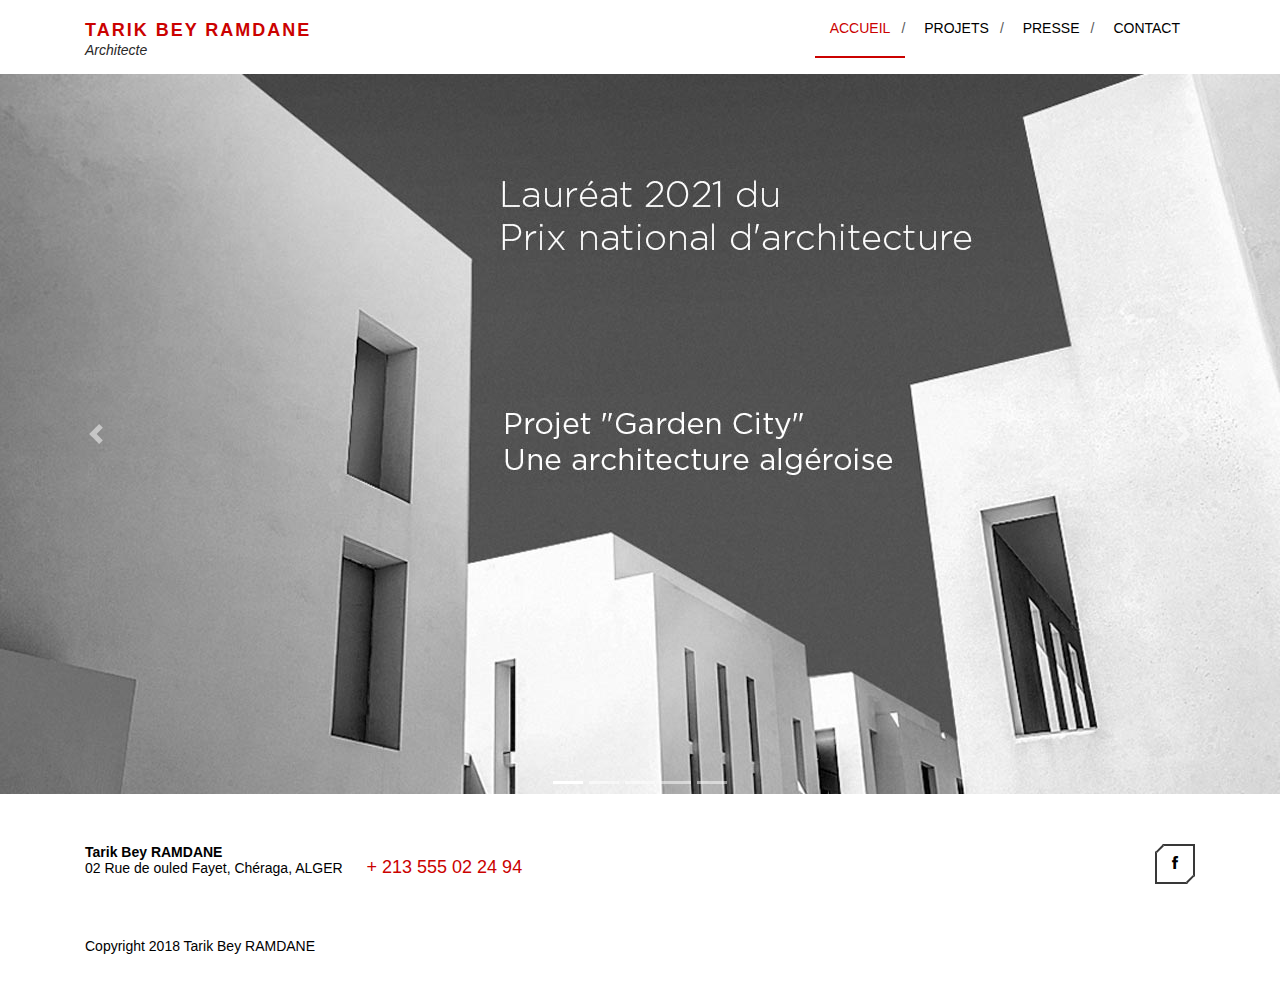
<file: index.html>
<!DOCTYPE html>
<html lang="en">
	<head>
		<meta charset="UTF-8">
		<meta http-equiv="X-UA-Compatible" content="IE=edge">
		<meta name="viewport" content="width=device-width, initial-scale=1.0,maximum-scale=1">
		
		<title>Accueil | Tarik Bey RAMDANE - Architecte</title>

		<!-- Loading third party fonts -->
		<link href="http://fonts.googleapis.com/css?family=Roboto+Condensed:300,400|" rel="stylesheet" type="text/css">
		<link href="fonts/font-awesome.min.css" rel="stylesheet" type="text/css">

		<link rel="stylesheet" href="https://cdn.jsdelivr.net/npm/bootstrap@4.0.0/dist/css/bootstrap.min.css" integrity="sha384-Gn5384xqQ1aoWXA+058RXPxPg6fy4IWvTNh0E263XmFcJlSAwiGgFAW/dAiS6JXm" crossorigin="anonymous">


		<!-- Loading main css file -->
		<link rel="stylesheet" href="style.css">
		
		<!--[if lt IE 9]>
		<script src="js/ie-support/html5.js"></script>
		<script src="js/ie-support/respond.js"></script>
		<![endif]-->

		<!-- Global site tag (gtag.js) - Google Analytics -->
<script async src="https://www.googletagmanager.com/gtag/js?id=UA-124466608-2"></script>
<script>
  window.dataLayer = window.dataLayer || [];
  function gtag(){dataLayer.push(arguments);}
  gtag('js', new Date());

  gtag('config', 'UA-124466608-2');
</script>

		
	</head>


	<body>
		
		<div id="site-content">
			<div class="site-header">
				<div class="container">
					<a href="/" id="branding">
						<!-- <img src="images/logo.png" alt="" class="logo"> -->
						<div class="logo-text">
							<h1 class="site-title">Tarik Bey RAMDANE</h1>
							<small class="site-description">Architecte</small>
						</div>
					</a> <!-- #branding -->

					<!-- Default snippet for navigation -->
					<div class="main-navigation">
						<button type="button" class="menu-toggle"><i class="fa fa-bars"></i></button>
						<ul class="menu">
							<li class="menu-item current-menu-item"><a href="/">Accueil</a></li>
							<li class="menu-item"><a href="projets">Projets</a></li>
							<li class="menu-item"><a href="presse">Presse</a></li> 
							<li class="menu-item"><a href="contact">Contact</a></li>
						</ul> <!-- .menu -->
					</div> <!-- .main-navigation -->

					<div class="mobile-navigation"></div>
				</div>
			</div> <!-- .site-header -->




			<div id="carouselExampleIndicators" class="carousel slide mt-3" data-ride="carousel">
				<ol class="carousel-indicators">
				  <li data-target="#carouselExampleIndicators" data-slide-to="0" class="active"></li>
				  <li data-target="#carouselExampleIndicators" data-slide-to="1"></li>
				  <li data-target="#carouselExampleIndicators" data-slide-to="2"></li>
				  <li data-target="#carouselExampleIndicators" data-slide-to="3"></li>
				  <li data-target="#carouselExampleIndicators" data-slide-to="4"></li>
				</ol>
				<div class="carousel-inner">
				  <div class="carousel-item active">
					<img class="d-block w-100" src="images/slides/slide-1.jpg" alt="First slide">
				  </div>
				  <div class="carousel-item">
					<img class="d-block w-100" src="images/slides/slide-2.jpg" alt="Second slide">
				  </div>
				  <div class="carousel-item">
					<img class="d-block w-100" src="images/slides/slide-3.jpg" alt="Third slide">
				  </div>
				  <div class="carousel-item">
					<img class="d-block w-100" src="images/slides/slide-4.jpg" alt="Third slide">
				  </div>
				  <div class="carousel-item">
					<img class="d-block w-100" src="images/slides/slide-5.jpg" alt="Third slide">
				  </div>
				</div>
				<a class="carousel-control-prev" href="#carouselExampleIndicators" role="button" data-slide="prev">
				  <span class="carousel-control-prev-icon" aria-hidden="true"></span>
				  <span class="sr-only">Previous</span>
				</a>
				<a class="carousel-control-next" href="#carouselExampleIndicators" role="button" data-slide="next">
				  <span class="carousel-control-next-icon" aria-hidden="true"></span>
				  <span class="sr-only">Next</span>
				</a>
			  </div>
		
			
			<!-- <div class="fullwidth-block">
				<div class="container">
				
				
				<div class="row"> -->
							<!-- <div class="col-md-6">
								<h2 class="section-title">testimonials</h2>
								<div class="testimonial-slider">
									<ul class="slides">
										<li>
											<blockquote>
												<p>lorem ipsum dolor sit amet, consectetur adipisicing elit. iure, dolorum nostrum suscipit. sunt tenetur accusantium eligendi illo perferendis. commodi iste nihil eius, doloremque aperiam iure repellat sequi enim sint similique!</p>
												<cite>jessica waton</cite>
											</blockquote>
										</li>
										<li>
											<blockquote>
												<p>ut ullam sed accusamus aliquam rerum tempora ab voluptatibus, nostrum vitae nesciunt quam atque! tempora dolorem quas pariatur debitis nulla, molestiae, obcaecati voluptatibus quisquam, facilis quis sint eos, corporis assumenda.</p>
												<cite>jessica waton</cite>
											</blockquote>
										</li>
										<li>
											<blockquote>
												<p>fuga provident modi illo dolorum, neque labore natus ratione, totam id sequi vero repudiandae velit nemo nobis corporis tenetur. magnam velit est cumque incidunt unde delectus labore inventore eaque vitae?</p>
												<cite>jessica waton</cite>
											</blockquote>
										</li>
									</ul>
								</div>
							</div> -->
							
							<!--<div class="col-md-8">		
 <span style="font-size:16px">	
"Un projet doit d'abord répondre à des besoins: habiter, travailler, recevoir. 
Mais il doit aussi donner du plaisir: à vivre, à voir. C'est la qualité de l'architecte de savoir atteindre ces deux objectifs. 
Concevoir votre projet, dessiner les plans, suivre le chantier: vous cherchez un architecte? Un architecte qui sache allier l'utile et l'agréable, pour un bâtiment qui réponde à vos besoins, et que vous aimerez habiter et regarder logtemps."
</span>
<br/><br/>
<footer style="font-size:16;font-weight:bold">Tarik R. - Alger</footer> 
								
							</div>
							-->
							
							<!-- <div class="col-md-4">
								<h2 class="section-title">Nouvelles</h2>
								<ul class="news">
									<li>
										<div class="date">09.01.2018</div>
										<h3 class="entry-title"><a href="#">Inauguration officielle du premier Hotel Holiday Inn, à Alger</a></h3>
									</li>
									
								</ul>
							</div> -->
						<!-- </div> 
						
						
						
						
				
			
				</div>
			</div> -->
			
			
			<!--<hr class="separator">-->
			
			
			
			
			
			
			
			
			
			
			<!--

			<main class="main-content">
				<div class="fullwidth-block latest-projects-section">
					<div class="container">
						<h2 class="section-title">Nos derniers projets</h2>
						<div class="row">
							<div class="col-sm-6 col-md-3">
							
							<a href="project-single.php?id=8" class="more-link">
								<div class="project">
									<figure class="project-thumbnail"><img src="images/projets/8/main/01.jpg" alt="Project 1"></figure>
									
									
									<h3 class="project-title"><a href="project-single.php?id=8">Résidence les Tours</a></h3>
									<small class="project-subtitle"></small>
									<p>Ensemble de deux tours de logement haut standing, un espace de Spa communautaire, bureaux administratif.</p>
									<img src="images/arrow.png" alt="">
								</div></a>
							</div>
							<div class="col-sm-6 col-md-3">
							
							<a href="project-single.php?id=14" class="more-link">
								<div class="project">
									<figure class="project-thumbnail"><img src="images/projets/14/main/01.jpg" alt="Project 2"></figure>
									<h3 class="project-title"><a href="project-single.php?id=14">Hôtel Holiday Inn Tower </a></h3>
									<small class="project-subtitle"></small>
									<p>Tour d'hôtel R+25, 242 chambres et suites, espace Spa, 2 restaurants et salle de conférence 350 places 24000 m2 de surface, ainsi qu'un bâtiment de bureaux de 3500m2.</p>
									<img src="images/arrow.png" alt="">
								</div>
								</a>
							</div>
							<div class="col-sm-6 col-md-3">
							
							<a href="project-single.php?id=16" class="more-link">
								<div class="project">
									<figure class="project-thumbnail"><img src="images/projets/16/main/01.jpg" alt="Project 3"></figure>
									<h3 class="project-title"><a href="project-single.php?id=16">Garden City</a></h3>
									<small class="project-subtitle"></small>
									<p>Centre commercial comprenant 100 boutiques, zone de loisir, salle de cinéma, restaurants, 750 places de parking.</p>
									<img src="images/arrow.png" alt="">
								</div>
								</a>
							</div>
							<div class="col-sm-6 col-md-3">
							<a href="project-single.php?id=15" class="more-link">
							
								<div class="project">
									<figure class="project-thumbnail"><img src="images/projets/15/main/01.jpg" alt="Project 4"></figure>
									<h3 class="project-title"><a href="project-single.php?id=15">Résidence du parc</a></h3>
									<small class="project-subtitle"></small>
									<p>Ensemble de 20 villas très haut standing, 104 logements prestige en R+6.</p>
									<img src="images/arrow.png" alt="">
								</div>
								</a>
							</div>
						</div> 
					</div>
				</div> 

			
			</main>  -->

			
<footer class="site-footer">
				<div class="container">
					<div class="pull-left">

						<address>
							<strong>Tarik Bey RAMDANE</strong>
							<p>02 Rue de ouled Fayet, Chéraga, ALGER</p>
						</address>

						<a href="#" class="phone">+ 213 555 02 24 94</a>
					</div> <!-- .pull-left -->
					<div class="pull-right">

						<div class="social-links">

							<a target="_blank" href="https://www.facebook.com/tarikbey.ramdane"><i class="fa fa-facebook"></i></a>
						<!-- 	<a href="#"><i class="fa fa-google-plus"></i></a>
							<a href="#"><i class="fa fa-twitter"></i></a>
							<a href="#"><i class="fa fa-pinterest"></i></a> -->

						</div>

					</div> <!-- .pull-right -->

					<div class="colophon">Copyright 2018 Tarik Bey RAMDANE</div>

				</div> <!-- .container -->
			</footer> <!-- .site-footer -->
		</div>

		<script src="js/jquery-1.11.1.min.js"></script>
		<script src="js/plugins.js"></script>
		<script src="js/app.js"></script>

		<script src="https://code.jquery.com/jquery-3.2.1.slim.min.js" integrity="sha384-KJ3o2DKtIkvYIK3UENzmM7KCkRr/rE9/Qpg6aAZGJwFDMVNA/GpGFF93hXpG5KkN" crossorigin="anonymous"></script>
    <script src="https://cdn.jsdelivr.net/npm/popper.js@1.12.9/dist/umd/popper.min.js" integrity="sha384-ApNbgh9B+Y1QKtv3Rn7W3mgPxhU9K/ScQsAP7hUibX39j7fakFPskvXusvfa0b4Q" crossorigin="anonymous"></script>
    <script src="https://cdn.jsdelivr.net/npm/bootstrap@4.0.0/dist/js/bootstrap.min.js" integrity="sha384-JZR6Spejh4U02d8jOt6vLEHfe/JQGiRRSQQxSfFWpi1MquVdAyjUar5+76PVCmYl" crossorigin="anonymous"></script>
  
		
	</body>

</html>
</file>
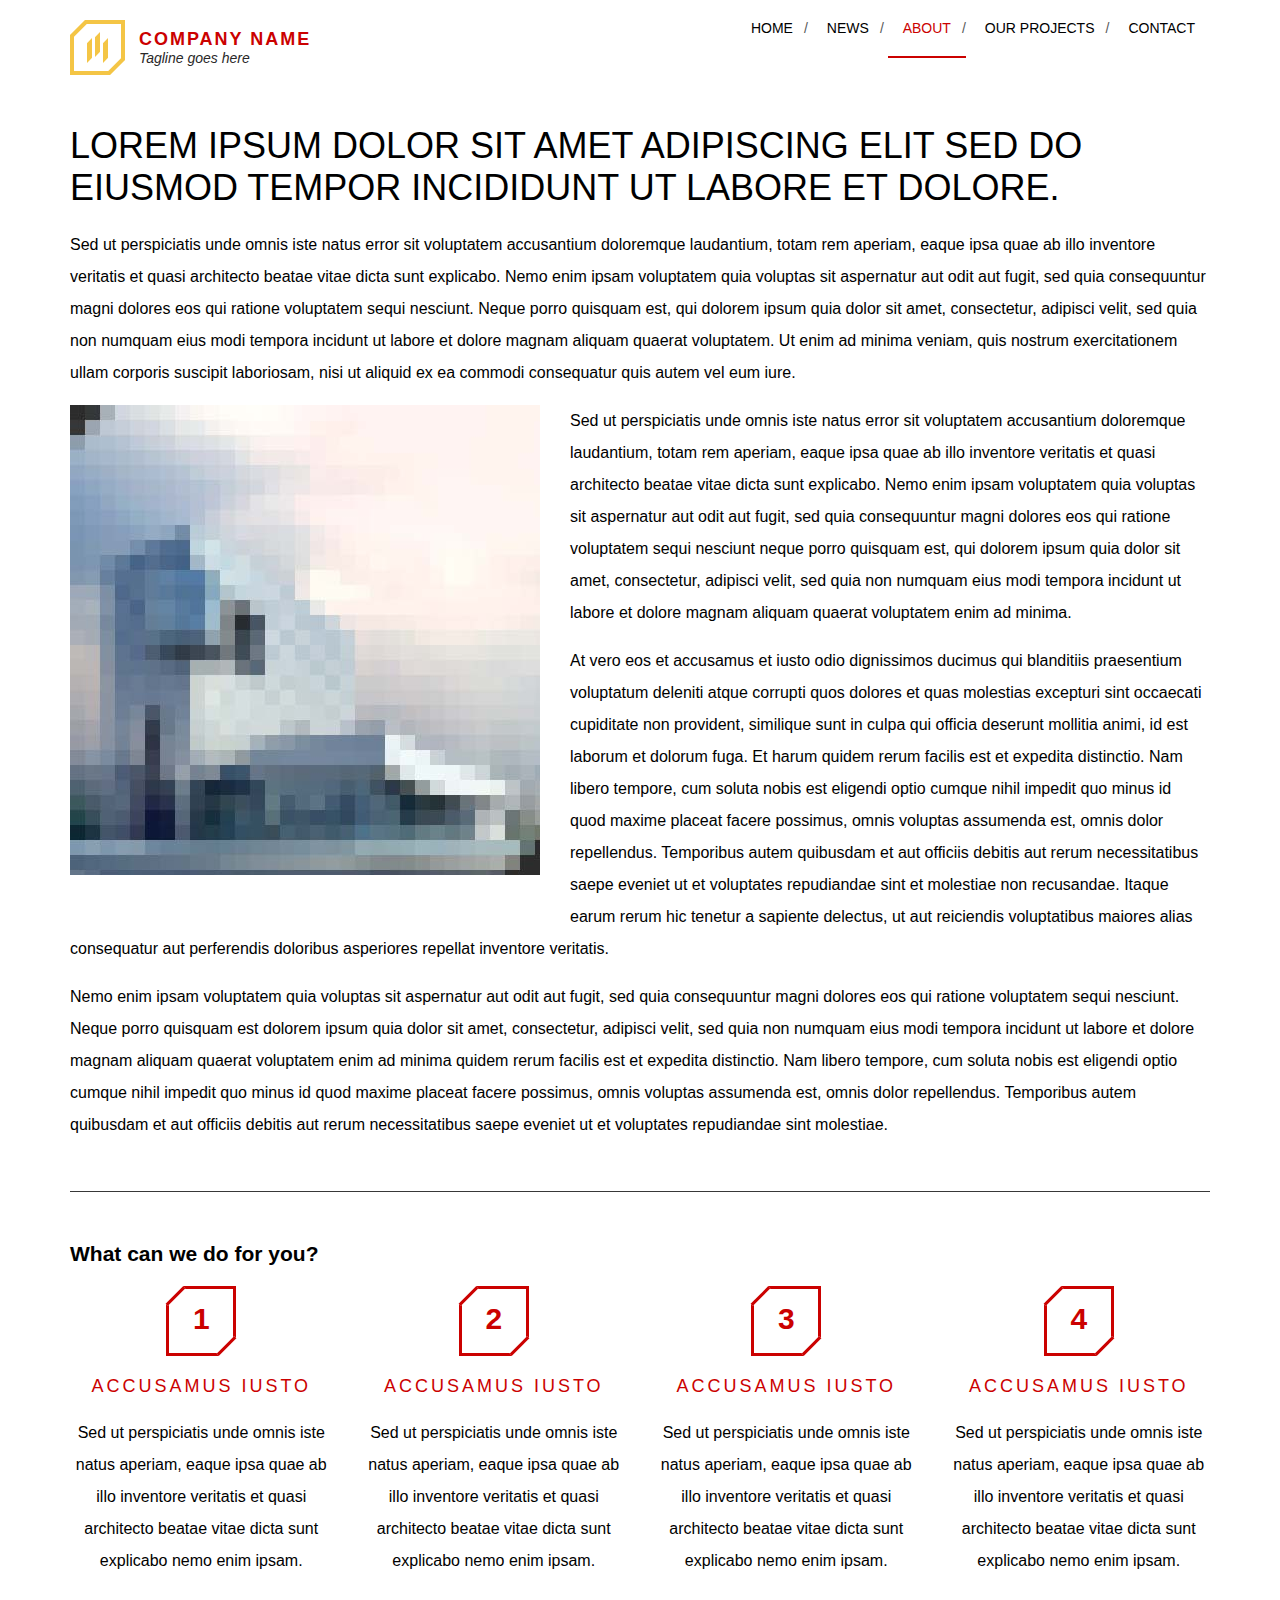
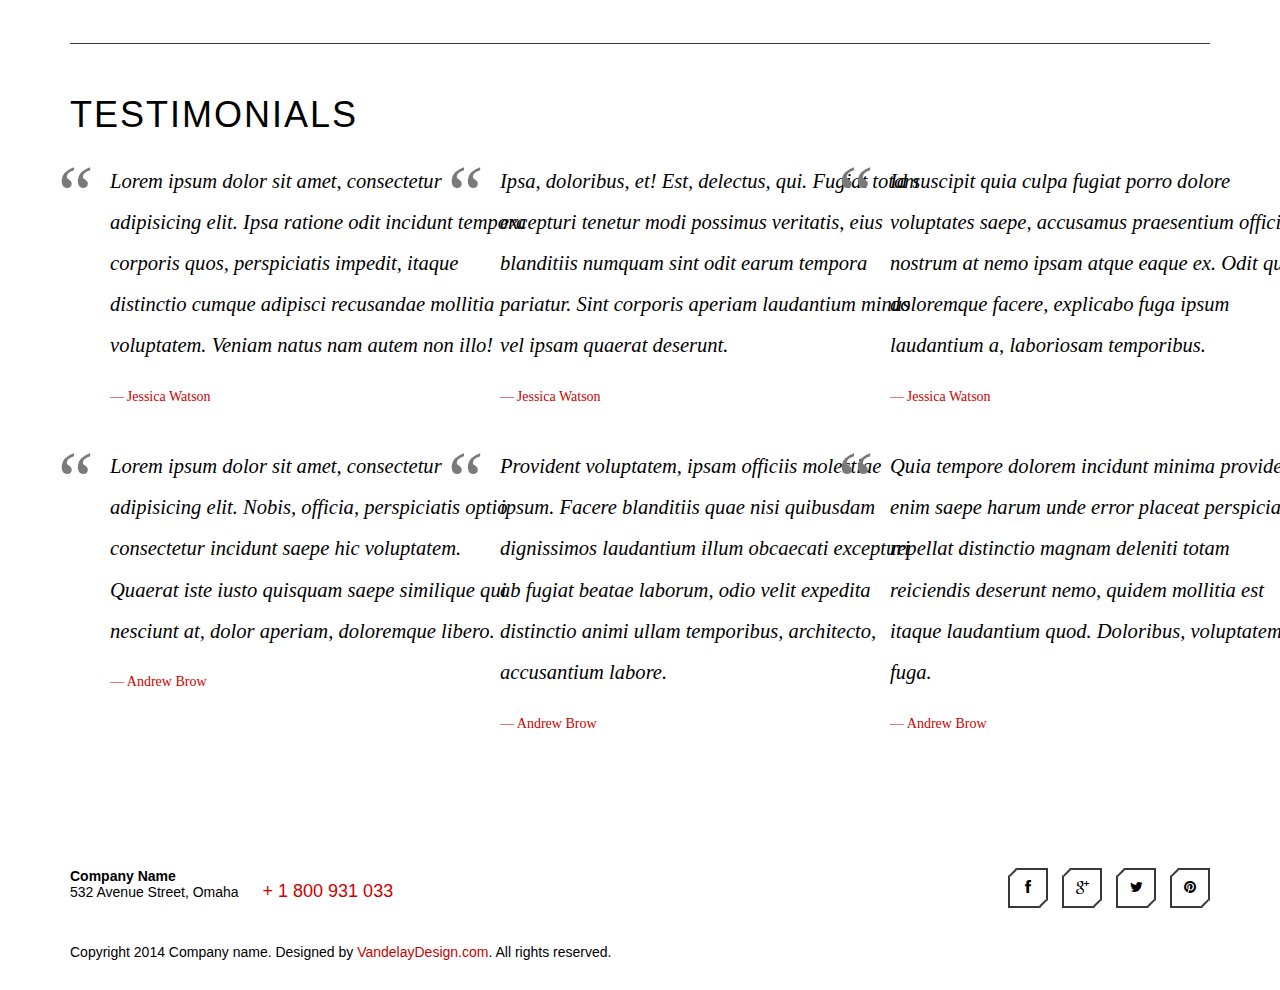
<file: about.html>
<!DOCTYPE html>
<html lang="en">
	<head>
		<meta charset="UTF-8">
		<meta http-equiv="X-UA-Compatible" content="IE=edge">
		<meta name="viewport" content="width=device-width, initial-scale=1.0,maximum-scale=1">
		
		<title>Modern Architecture | About</title>

		<!-- Loading third party fonts -->
		<link href="http://fonts.googleapis.com/css?family=Roboto+Condensed:300,400|" rel="stylesheet" type="text/css">
		<link href="fonts/font-awesome.min.css" rel="stylesheet" type="text/css">

		<!-- Loading main css file -->
		<link rel="stylesheet" href="style.css">
		
		<!--[if lt IE 9]>
		<script src="js/ie-support/html5.js"></script>
		<script src="js/ie-support/respond.js"></script>
		<![endif]-->

		<!-- Global site tag (gtag.js) - Google Analytics -->
<script async src="https://www.googletagmanager.com/gtag/js?id=UA-124466608-2"></script>
<script>
  window.dataLayer = window.dataLayer || [];
  function gtag(){dataLayer.push(arguments);}
  gtag('js', new Date());

  gtag('config', 'UA-124466608-2');
</script>

		
	</head>


	<body>
		
		<div id="site-content">
			<div class="site-header">
				<div class="container">
					<a href="index.html" id="branding">
						<img src="images/logo.png" alt="" class="logo">
						<div class="logo-text">
							<h1 class="site-title">Company Name</h1>
							<small class="site-description">Tagline goes here</small>
						</div>
					</a> <!-- #branding -->

					<!-- Default snippet for navigation -->
					<div class="main-navigation">
						<button type="button" class="menu-toggle"><i class="fa fa-bars"></i></button>
						<ul class="menu">
							<li class="menu-item"><a href="index.html">Home</a></li>
							<li class="menu-item"><a href="news.html">News</a></li>
							<li class="menu-item current-menu-item"><a href="about.html">About</a></li>
							<li class="menu-item"><a href="project.html">our Projects</a></li>
							<li class="menu-item"><a href="contact.html">Contact</a></li>
						</ul> <!-- .menu -->
					</div> <!-- .main-navigation -->

					<div class="mobile-navigation"></div>
				</div>
			</div> <!-- .site-header -->

			<main class="main-content">
				
				<div class="page">
					<div class="container">
						<h2 class="entry-title">Lorem ipsum dolor sit amet adipiscing elit sed do eiusmod tempor incididunt ut labore et dolore.</h2>
						
						<p>Sed ut perspiciatis unde omnis iste natus error sit voluptatem accusantium doloremque laudantium, totam rem aperiam, eaque ipsa quae ab illo inventore veritatis et quasi architecto beatae vitae dicta sunt explicabo. Nemo enim ipsam voluptatem quia voluptas sit aspernatur aut odit aut fugit, sed quia consequuntur magni dolores eos qui ratione voluptatem sequi nesciunt. Neque porro quisquam est, qui dolorem ipsum quia dolor sit amet, consectetur, adipisci velit, sed quia non numquam eius modi tempora incidunt ut labore et dolore magnam aliquam quaerat voluptatem. Ut enim ad minima veniam, quis nostrum exercitationem ullam corporis suscipit laboriosam, nisi ut aliquid ex ea commodi consequatur quis autem vel eum iure.</p>
						
						<figure class="align-left"><img src="dummy/single-image.jpg" alt="Single image"></figure>
						<p>Sed ut perspiciatis unde omnis iste natus error sit voluptatem accusantium doloremque laudantium, totam rem aperiam, eaque ipsa quae ab illo inventore veritatis et quasi architecto beatae vitae dicta sunt explicabo. Nemo enim ipsam voluptatem quia voluptas sit aspernatur aut odit aut fugit, sed quia consequuntur magni dolores eos qui ratione voluptatem sequi nesciunt neque porro quisquam est, qui dolorem ipsum quia dolor sit amet, consectetur, adipisci velit, sed quia non numquam eius modi tempora incidunt ut labore et dolore magnam aliquam quaerat voluptatem enim ad minima.</p>
						
						<p>At vero eos et accusamus et iusto odio dignissimos ducimus qui blanditiis praesentium voluptatum deleniti atque corrupti quos dolores et quas molestias excepturi sint occaecati cupiditate non provident, similique sunt in culpa qui officia deserunt mollitia animi, id est laborum et dolorum fuga. Et harum quidem rerum facilis est et expedita distinctio. Nam libero tempore, cum soluta nobis est eligendi optio cumque nihil impedit quo minus id quod maxime placeat facere possimus, omnis voluptas assumenda est, omnis dolor repellendus. Temporibus autem quibusdam et aut officiis debitis aut rerum necessitatibus saepe eveniet ut et voluptates repudiandae sint et molestiae non recusandae. Itaque earum rerum hic tenetur a sapiente delectus, ut aut reiciendis voluptatibus maiores alias consequatur aut perferendis doloribus asperiores repellat  inventore veritatis.</p>
						
						<p>Nemo enim ipsam voluptatem quia voluptas sit aspernatur aut odit aut fugit, sed quia consequuntur magni dolores eos qui ratione voluptatem sequi nesciunt. Neque porro quisquam est dolorem ipsum quia dolor sit amet, consectetur, adipisci velit, sed quia non numquam eius modi tempora incidunt ut labore et dolore magnam aliquam quaerat voluptatem enim ad minima quidem rerum facilis est et expedita distinctio. Nam libero tempore, cum soluta nobis est eligendi optio cumque nihil impedit quo minus id quod maxime placeat facere possimus, omnis voluptas assumenda est, omnis dolor repellendus. Temporibus autem quibusdam et aut officiis debitis aut rerum necessitatibus saepe eveniet ut et voluptates repudiandae sint molestiae.</p>
						
						<hr class="separator">
						
						<h2 class="sectiont-title">What can we do for you?</h2>
						<div class="row">
							<div class="col-md-3">
								<div class="feature-numbered">
									<div class="num">1</div>
									<h2 class="feature-title">accusamus iusto</h2>
									<p>Sed ut perspiciatis unde omnis iste natus aperiam, eaque ipsa quae ab illo inventore veritatis et quasi architecto beatae vitae dicta sunt explicabo nemo enim ipsam.</p>
								</div>
							</div>
							<div class="col-md-3">
								<div class="feature-numbered">
									<div class="num">2</div>
									<h2 class="feature-title">accusamus iusto</h2>
									<p>Sed ut perspiciatis unde omnis iste natus aperiam, eaque ipsa quae ab illo inventore veritatis et quasi architecto beatae vitae dicta sunt explicabo nemo enim ipsam.</p>
								</div>
							</div>
							<div class="col-md-3">
								<div class="feature-numbered">
									<div class="num">3</div>
									<h2 class="feature-title">accusamus iusto</h2>
									<p>Sed ut perspiciatis unde omnis iste natus aperiam, eaque ipsa quae ab illo inventore veritatis et quasi architecto beatae vitae dicta sunt explicabo nemo enim ipsam.</p>
								</div>
							</div>
							<div class="col-md-3">
								<div class="feature-numbered">
									<div class="num">4</div>
									<h2 class="feature-title">accusamus iusto</h2>
									<p>Sed ut perspiciatis unde omnis iste natus aperiam, eaque ipsa quae ab illo inventore veritatis et quasi architecto beatae vitae dicta sunt explicabo nemo enim ipsam.</p>
								</div>
							</div>
						</div>
						
						<hr class="separator">
						
						<h2 class="section-title">testimonials</h2>
						<div class="row">
							<div class="col-md-4">
								<blockquote class="testimonial">
									<p>Lorem ipsum dolor sit amet, consectetur adipisicing elit. Ipsa ratione odit incidunt tempora corporis quos, perspiciatis impedit, itaque distinctio cumque adipisci recusandae mollitia voluptatem. Veniam natus nam autem non illo!</p>
									<cite>Jessica Watson</cite>
								</blockquote>
								<blockquote class="testimonial">
									<p>Lorem ipsum dolor sit amet, consectetur adipisicing elit. Nobis, officia, perspiciatis optio consectetur incidunt saepe hic voluptatem. Quaerat iste iusto quisquam saepe similique qui nesciunt at, dolor aperiam, doloremque libero.</p>
									<cite>Andrew Brow</cite>
								</blockquote>
							</div>
							<div class="col-md-4">
								<blockquote class="testimonial">
									<p>Ipsa, doloribus, et! Est, delectus, qui. Fugiat totam excepturi tenetur modi possimus veritatis, eius blanditiis numquam sint odit earum tempora pariatur. Sint corporis aperiam laudantium minus vel ipsam quaerat deserunt.</p>
									<cite>Jessica Watson</cite>
								</blockquote>
								<blockquote class="testimonial">
									<p>Provident voluptatem, ipsam officiis molestiae ipsum. Facere blanditiis quae nisi quibusdam dignissimos laudantium illum obcaecati excepturi ab fugiat beatae laborum, odio velit expedita distinctio animi ullam temporibus, architecto, accusantium labore.</p>
									<cite>Andrew Brow</cite>
								</blockquote>
							</div>
							<div class="col-md-4">
								<blockquote class="testimonial">
									<p>Id suscipit quia culpa fugiat porro dolore voluptates saepe, accusamus praesentium officiis nostrum at nemo ipsam atque eaque ex. Odit qui doloremque facere, explicabo fuga ipsum laudantium a, laboriosam temporibus.</p>
									<cite>Jessica Watson</cite>
								</blockquote>
								<blockquote class="testimonial">
									<p>Quia tempore dolorem incidunt minima provident enim saepe harum unde error placeat perspiciatis repellat distinctio magnam deleniti totam reiciendis deserunt nemo, quidem mollitia est itaque laudantium quod. Doloribus, voluptatem, fuga.</p>
									<cite>Andrew Brow</cite>
								</blockquote>
							</div>
						</div>
					</div>
				</div> <!-- .page -->

			</main> <!-- .main-content -->

			<footer class="site-footer">
				<div class="container">
					<div class="pull-left">

						<address>
							<strong>Company Name</strong>
							<p>532 Avenue Street, Omaha</p>
						</address>

						<a href="#" class="phone">+ 1 800 931 033</a>
					</div> <!-- .pull-left -->
					<div class="pull-right">

						<div class="social-links">

							<a href="#"><i class="fa fa-facebook"></i></a>
							<a href="#"><i class="fa fa-google-plus"></i></a>
							<a href="#"><i class="fa fa-twitter"></i></a>
							<a href="#"><i class="fa fa-pinterest"></i></a>

						</div>

					</div> <!-- .pull-right -->

					<div class="colophon">Copyright 2014 Company name. Designed by <a href="http://www.vandelaydesign.com/" title="Designed by VandelayDesign.com" target="_blank">VandelayDesign.com</a>. All rights reserved.</div>

				</div> <!-- .container -->
			</footer> <!-- .site-footer -->
		</div>

		<script src="js/jquery-1.11.1.min.js"></script>
		<script src="js/plugins.js"></script>
		<script src="js/app.js"></script>
		
	</body>

</html>
</file>
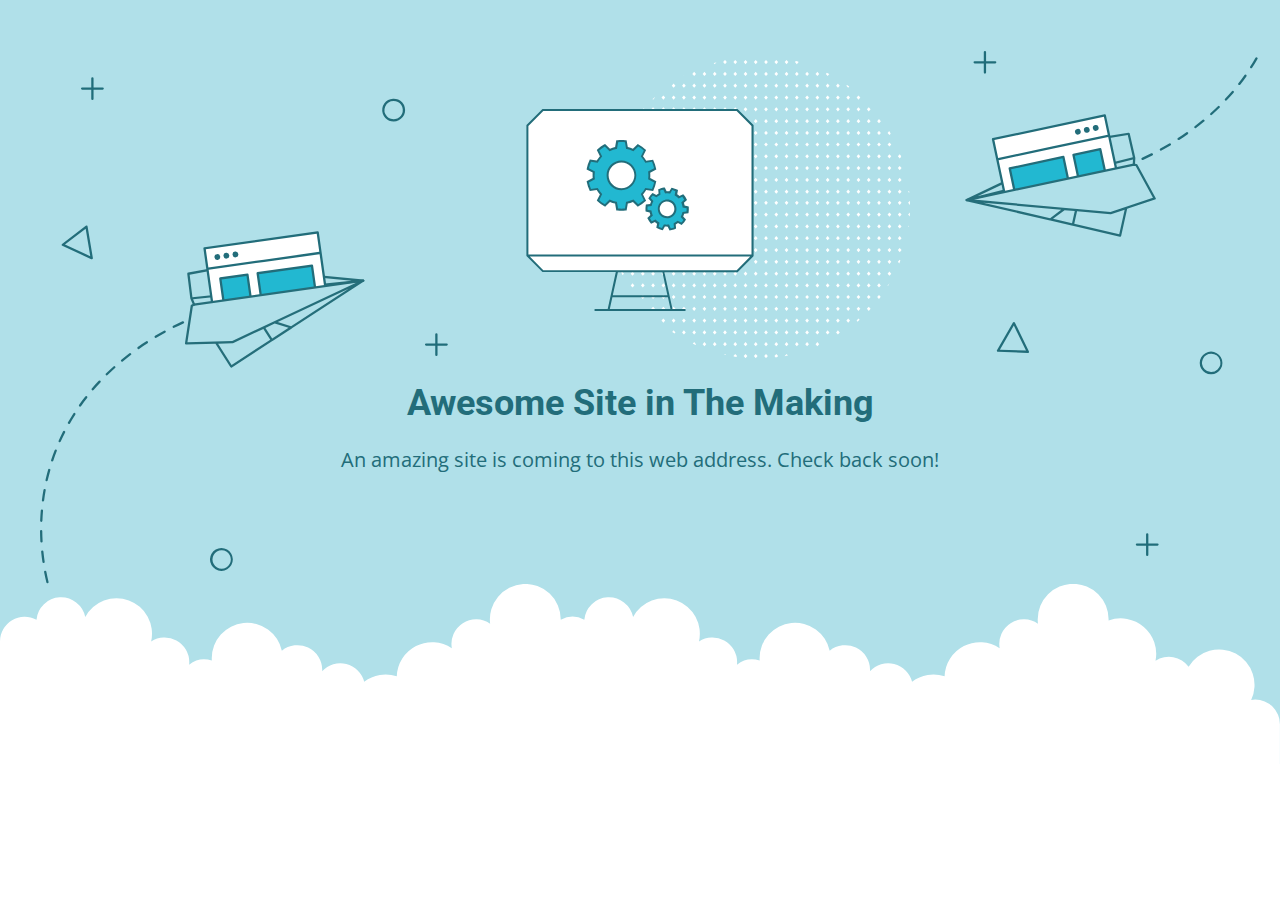
<file: Default.html>
<!DOCTYPE html>
<html lang="en">
<head>
    <meta charset="utf-8" />
    <meta name="viewport" content="width=device-width, initial-scale=1.0">
    <title>Under construction - Awesome site in the making!</title>
    <link href="https://fonts.googleapis.com/css?family=Open+Sans:400,700%7CRoboto:400,700" rel="stylesheet">
<style>
    * {
        box-sizing: border-box;
        -moz-box-sizing: border-box;
        -webkit-tap-highlight-color: transparent;
    }
    body {
        margin: 0;
        padding: 0;
        height: 100%;
        -webkit-text-size-adjust: 100%;
    }
    .fit-wide {
        position: relative;
        overflow: hidden;
        max-width: 1240px;
        margin: 0 auto;
        padding-top: 60px;
        padding-bottom: 60px;
        padding-left: 20px;
        padding-right: 20px;
    }
    .background-wrap { position: relative; }
    .background-wrap.cloud-blue { background-color: #b0e0e9; }
    .background-wrap.white { background-color: #fff; }
    .title { 
        position: relative; 
        text-align: center;
        margin: 20px auto 10px;
    }
    .title--regular { font-family: 'Roboto', Arial, sans-serif; }
    .title--size-large { font-size: 36px; line-height: 46px; }
    .title--size-semimedium { font-size: 20px; line-height: 28px; }
    .title--weight-normal { font-weight: 400; }
    .title--weight-bold { font-weight: 700; }
    .title--subtitle { 
        padding-bottom: 40px; 
        font-family: 'Open Sans', Arial ,sans-serif; 
        text-align: center;
    }
    .error h1,
    .error p { color: #226d7a; }
    .error--bg__cover {
        position: absolute;
        top: 0;
        width: 100%;
    }
    .error--shape__clouds svg {
        display: block;
    }
    .abstract-half-dot--circle {
        z-index: 0;
        position: absolute;
        left: 15em;
        right: 0;
        width: 300px;
        height: 300px;
        margin: 0 auto;
    }
    .icon-graphic {
        z-index: 1;
        position: relative;
        width: 300px;
        height: 300px;
        margin: 0 auto;
    }
    @media screen and (max-width: 767px) {
        .error--bg__cover { display: none; }
        .abstract-half-dot--circle { left: 0; }
    }
</style>
</head>
<body>
    <div id="container">
        <section class="error content background-wrap cloud-blue">
            <div class="fit-wide">
                <div class="error--bg__cover">
                    <svg id="b84d9c26-c1f1-49ed-af6c-5d5d2e52a772" data-name="Layer 1" xmlns="http://www.w3.org/2000/svg" viewBox="0 0 1085.037 591.033"><title>bg_under_construction</title><path d="M44.929,591.033a1,1,0,0,1-.8-.395c-1.814-2.385-3.607-4.846-5.331-7.313a1,1,0,0,1,1.64-1.146c1.708,2.446,3.485,4.884,5.283,7.249a1,1,0,0,1-.795,1.605Zm-10.314-14.77a1,1,0,0,1-.843-.46c-1.619-2.533-3.207-5.131-4.719-7.722a1,1,0,0,1,1.727-1.008c1.5,2.567,3.072,5.143,4.677,7.651a1,1,0,0,1-.842,1.539ZM25.54,560.705a1,1,0,0,1-.885-.532c-1.406-2.657-2.776-5.375-4.069-8.083a1,1,0,0,1,1.8-.862c1.281,2.683,2.638,5.377,4.031,8.009a1,1,0,0,1-.882,1.468Zm-7.763-16.251a1,1,0,0,1-.92-.608c-1.18-2.759-2.317-5.584-3.38-8.391a1,1,0,1,1,1.87-.709c1.053,2.783,2.18,5.58,3.349,8.315a1,1,0,0,1-.526,1.313A1.012,1.012,0,0,1,17.777,544.454ZM11.4,527.612a1,1,0,0,1-.949-.686c-.943-2.851-1.836-5.76-2.657-8.649a1,1,0,0,1,1.924-.547c.813,2.862,1.7,5.744,2.632,8.569a1,1,0,0,1-.636,1.262A.983.983,0,0,1,11.4,527.612Zm-4.916-17.32a1,1,0,0,1-.972-.769c-.694-2.923-1.333-5.9-1.9-8.845a1,1,0,1,1,1.964-.377c.56,2.918,1.192,5.865,1.88,8.759a1,1,0,0,1-.742,1.2A.968.968,0,0,1,6.488,510.292ZM3.1,492.613a1,1,0,0,1-.988-.855c-.435-2.971-.808-5.992-1.11-8.978a1,1,0,1,1,1.99-.2c.3,2.957.668,5.947,1.1,8.89a1,1,0,0,1-.844,1.133A.918.918,0,0,1,3.1,492.613Zm-1.8-17.9a1,1,0,0,1-1-.945c-.166-3-.265-6.039-.294-9.041a1,1,0,0,1,.99-1.009H1a1,1,0,0,1,1,.99c.029,2.972.127,5.982.292,8.949a1,1,0,0,1-.944,1.054Zm-.17-17.994H1.085a1,1,0,0,1-.963-1.036c.11-3,.293-6.038.542-9.03a1,1,0,0,1,1.993.166c-.247,2.962-.427,5.968-.536,8.938A1,1,0,0,1,1.122,456.714Zm1.5-17.929a.976.976,0,0,1-.132-.009,1,1,0,0,1-.862-1.121c.392-2.977.859-5.983,1.391-8.938a1,1,0,1,1,1.968.353C4.462,432,4,434.97,3.613,437.915A1,1,0,0,1,2.623,438.785Zm3.189-17.707a1.03,1.03,0,0,1-.226-.025,1,1,0,0,1-.75-1.2c.673-2.928,1.427-5.878,2.239-8.765A1,1,0,1,1,9,411.63c-.8,2.857-1.55,5.775-2.216,8.672A1,1,0,0,1,5.812,421.078Zm4.871-17.317a1,1,0,0,1-.949-1.317c.952-2.845,1.986-5.706,3.077-8.5a1,1,0,1,1,1.863.727c-1.078,2.766-2.1,5.6-3.043,8.411A1,1,0,0,1,10.683,403.761Zm6.532-16.752a1.018,1.018,0,0,1-.408-.087,1,1,0,0,1-.5-1.322c1.227-2.742,2.54-5.488,3.9-8.16a1,1,0,0,1,1.782.906c-1.345,2.644-2.643,5.359-3.857,8.071A1,1,0,0,1,17.215,387.009Zm8.151-16.033a.988.988,0,0,1-.5-.132,1,1,0,0,1-.372-1.364c1.485-2.6,3.06-5.2,4.681-7.74a1,1,0,1,1,1.685,1.076c-1.6,2.513-3.161,5.089-4.63,7.656A1,1,0,0,1,25.366,370.976Zm9.678-15.163a1,1,0,0,1-.815-1.578c1.727-2.439,3.544-4.882,5.4-7.257a1,1,0,1,1,1.577,1.231c-1.836,2.35-3.634,4.767-5.343,7.182A1,1,0,0,1,35.044,355.813ZM46.116,341.63a1,1,0,0,1-.759-1.651c1.944-2.268,3.976-4.533,6.039-6.734a1,1,0,1,1,1.459,1.368c-2.043,2.179-4.055,4.422-5.979,6.668A1,1,0,0,1,46.116,341.63ZM58.424,328.5a1,1,0,0,1-.7-1.715c2.134-2.087,4.354-4.169,6.6-6.187a1,1,0,0,1,1.338,1.487c-2.224,2-4.423,4.062-6.537,6.13A1,1,0,0,1,58.424,328.5Zm13.385-12.041a1,1,0,0,1-.639-1.77c2.3-1.9,4.679-3.8,7.078-5.631a1,1,0,0,1,1.214,1.589c-2.377,1.818-4.738,3.7-7.016,5.582A1,1,0,0,1,71.809,316.456ZM86.116,305.52a1,1,0,0,1-.577-1.817c2.442-1.722,4.961-3.429,7.488-5.073a1,1,0,0,1,1.091,1.675c-2.507,1.632-5,3.325-7.427,5.033A1,1,0,0,1,86.116,305.52Zm15.1-9.827a1,1,0,0,1-.516-1.858c2.571-1.542,5.209-3.06,7.841-4.513a1,1,0,1,1,.966,1.751c-2.611,1.441-5.228,2.947-7.777,4.477A1,1,0,0,1,101.213,295.693Zm15.777-8.706a1,1,0,0,1-.452-1.893c2.7-1.366,5.445-2.688,8.152-3.932a1,1,0,0,1,.835,1.818c-2.684,1.233-5.4,2.544-8.085,3.9A1,1,0,0,1,116.99,286.987Z" fill="#226d7a"/><path d="M964.741,140.005a1,1,0,0,1-.418-1.909c2.685-1.233,5.4-2.545,8.084-3.9a1,1,0,1,1,.9,1.785c-2.7,1.365-5.444,2.688-8.152,3.932A1,1,0,0,1,964.741,140.005Zm16.086-8.126a1,1,0,0,1-.485-1.875c2.61-1.44,5.227-2.947,7.779-4.477a1,1,0,1,1,1.029,1.714c-2.572,1.544-5.211,3.062-7.841,4.514A1,1,0,0,1,980.827,131.879Zm15.449-9.27a1,1,0,0,1-.547-1.838c2.513-1.636,5.011-3.329,7.427-5.032a1,1,0,0,1,1.152,1.634c-2.435,1.718-4.955,3.425-7.487,5.074A1.006,1.006,0,0,1,996.276,122.609Zm14.717-10.383a1,1,0,0,1-.609-1.794c2.375-1.814,4.736-3.692,7.018-5.582a1,1,0,1,1,1.275,1.54c-2.3,1.907-4.683,3.8-7.078,5.631A1,1,0,0,1,1010.993,112.226Zm13.863-11.488a1,1,0,0,1-.669-1.744c2.221-2,4.42-4.06,6.536-6.13a1,1,0,0,1,1.4,1.43c-2.136,2.089-4.356,4.171-6.6,6.187A1,1,0,0,1,1024.856,100.738Zm12.864-12.59a1,1,0,0,1-.729-1.684c2.047-2.183,4.058-4.427,5.98-6.668a1,1,0,0,1,1.518,1.3c-1.941,2.264-3.973,4.529-6.039,6.734A1,1,0,0,1,1037.72,88.148Zm11.71-13.665a1,1,0,0,1-.787-1.616c1.83-2.342,3.627-4.758,5.343-7.182a1,1,0,0,1,1.633,1.156c-1.735,2.449-3.551,4.891-5.4,7.257A1,1,0,0,1,1049.43,74.483ZM1059.823,59.8a1,1,0,0,1-.842-1.538c1.6-2.506,3.158-5.082,4.631-7.656a1,1,0,1,1,1.736.993c-1.489,2.6-3.064,5.207-4.681,7.739A1,1,0,0,1,1059.823,59.8Zm8.93-15.613a1,1,0,0,1-.89-1.453c1.343-2.64,2.64-5.356,3.857-8.071a1,1,0,1,1,1.825.817c-1.23,2.746-2.542,5.491-3.9,8.16A1,1,0,0,1,1068.753,44.184Zm7.35-16.411a.986.986,0,0,1-.363-.069,1,1,0,0,1-.569-1.3c1.077-2.759,2.1-5.589,3.044-8.41a1,1,0,0,1,1.9.634c-.953,2.852-1.989,5.713-3.077,8.5A1,1,0,0,1,1076.1,27.773Zm5.707-17.055a.969.969,0,0,1-.271-.038,1,1,0,0,1-.693-1.233c.8-2.856,1.55-5.774,2.216-8.672a1,1,0,0,1,1.949.448c-.674,2.93-1.426,5.879-2.239,8.766A1,1,0,0,1,1081.81,10.718Z" fill="#226d7a"/><path d="M309.461,106.337a9.971,9.971,0,0,1-7.251-3.106h0a10.012,10.012,0,1,1,7.251,3.106Zm0-17.992a8,8,0,0,0-5.8,13.508h0a8,8,0,1,0,5.8-13.508Z" fill="#226d7a"/><path d="M158.863,499.538l-.261,0a10.019,10.019,0,1,1,.261,0Zm-.012-18a8.042,8.042,0,1,0,.208,0C158.99,481.539,158.92,481.538,158.851,481.538Z" fill="#226d7a"/><path d="M1024.863,327.538c-.087,0-.174,0-.261,0a9.927,9.927,0,1,1,.261,0Zm-.012-18a8,8,0,0,0-5.794,13.511h0a7.945,7.945,0,0,0,5.6,2.486,8.038,8.038,0,0,0,5.715-2.2,8,8,0,0,0-5.309-13.8Z" fill="#226d7a"/><path d="M45.272,226.85a1,1,0,0,1-.417-.09L19.49,215.14a1,1,0,0,1-.191-1.7l20.758-15.9a1,1,0,0,1,1.594.629l4.607,27.516a1,1,0,0,1-.986,1.165ZM21.835,214.014l22.139,10.142-4.021-24.018Z" fill="#226d7a"/><path d="M864.386,308.865h-.037l-26.128-.969a1,1,0,0,1-.828-1.5L851.37,282.25a.968.968,0,0,1,.9-.5,1,1,0,0,1,.863.564l12.152,25.114a1,1,0,0,1-.9,1.435Zm-24.429-2.906,22.8.845-10.606-21.92Z" fill="#226d7a"/><path d="M54.856,76.538h-8v-8a1,1,0,0,0-2,0v8h-8a1,1,0,0,0,0,2h8v8a1,1,0,0,0,2,0v-8h8a1,1,0,1,0,0-2Z" fill="#206d7a"/><path d="M355.856,300.538h-8v-8a1,1,0,0,0-2,0v8h-8a1,1,0,0,0,0,2h8v8a1,1,0,0,0,2,0v-8h8a1,1,0,0,0,0-2Z" fill="#206d7a"/><path d="M977.856,475.538h-8v-8a1,1,0,0,0-2,0v8h-8a1,1,0,0,0,0,2h8v8a1,1,0,0,0,2,0v-8h8a1,1,0,0,0,0-2Z" fill="#206d7a"/><path d="M835.856,53.538h-8v-8a1,1,0,0,0-2,0v8h-8a1,1,0,0,0,0,2h8v8a1,1,0,1,0,2,0v-8h8a1,1,0,0,0,0-2Z" fill="#206d7a"/><path d="M283.817,245.786c0-.022.013-.042.018-.064a1.045,1.045,0,0,0,.008-.2c0-.03.011-.056.008-.085,0-.011-.008-.019-.009-.029s0-.027,0-.04v0c0-.007-.006-.014-.008-.02a.985.985,0,0,0-.088-.253.787.787,0,0,0-.039-.07c-.006-.009-.006-.02-.012-.029s-.04-.036-.057-.058a.974.974,0,0,0-.121-.143.887.887,0,0,0-.078-.059.917.917,0,0,0-.086-.05.981.981,0,0,0-.137-.07.917.917,0,0,0-.119-.038.785.785,0,0,0-.082-.015c-.022,0-.041-.015-.063-.017L160,232.857a1.019,1.019,0,0,0-.281.013l-30.052,5.685a1,1,0,0,0-.807,1.1l2.662,21.56a1.015,1.015,0,0,0,.074.272l1.966,4.574-1.156.577a1,1,0,0,0-.542.745l-5,33a1,1,0,0,0,.989,1.15h.027l25.641-.706L166.5,321.225a1,1,0,0,0,.632.44.949.949,0,0,0,.212.023,1,1,0,0,0,.545-.161l35.45-23.063a.819.819,0,0,0,.091-.041c.024-.015.036-.038.057-.055L220.349,287.4a.985.985,0,0,0,.134-.086L283.4,246.376c.023-.014.035-.038.056-.054a.98.98,0,0,0,.136-.121.848.848,0,0,0,.06-.072c.019-.026.036-.051.052-.078a.98.98,0,0,0,.072-.154A.863.863,0,0,0,283.817,245.786ZM203.178,296.18l-5.9-9.233,8.092-3.811,12.136,3.725Zm16.509-10.74-11.631-3.57,62-29.2Zm-59.732-50.579L272.732,245.58,133.39,260l-2.427-19.656ZM133.767,268.2l1.536-.768a1,1,0,0,0,.472-1.289l-1.8-4.191,143.139-14.814L168.2,298.427l-39.18,1.078Zm33.874,51.1-11.788-18.532,12.615-.347a1,1,0,0,0,.4-.1l26.583-12.519,6.052,9.464Z" fill="#256e7a"/><polygon points="249.581 250.259 242.998 203.42 143.972 217.337 150.573 264.308 249.581 250.259" fill="#fff"/><path d="M149.583,264.448l1.98-.281-3.957-28.154,48.523-6.82,48.523-6.819,3.939,28.026,1.98-.281-6.583-46.838a1,1,0,0,0-1.129-.852l-99.026,13.918a1,1,0,0,0-.852,1.129Zm92.564-59.9,2.227,15.844-48.523,6.82-48.523,6.819L145.1,218.188Z" fill="#226d7a"/><polygon points="184.236 259.531 181.538 240.333 157.771 243.673 160.474 262.903 184.236 259.531" fill="#22b8d1"/><polygon points="240.67 251.524 237.983 232.4 190.45 239.08 193.146 258.267 240.67 251.524" fill="#22b8d1"/><path d="M194.137,258.126l-2.558-18.195,45.553-6.4,2.548,18.135,1.98-.281-2.687-19.122a1,1,0,0,0-1.129-.852l-47.533,6.681a1,1,0,0,0-.851,1.129l2.7,19.188Z" fill="#226d7a"/><path d="M161.464,262.762,158.9,244.524l21.787-3.062,2.558,18.21,1.981-.281-2.7-19.2a1,1,0,0,0-1.13-.851l-23.766,3.34a1,1,0,0,0-.851,1.129l2.7,19.231Z" fill="#226d7a"/><path d="M154.779,222.382a2.537,2.537,0,1,1-2.128,2.824,2.5,2.5,0,0,1,2.128-2.824" fill="#226d7a"/><path d="M162.7,221.269a2.537,2.537,0,1,1-2.128,2.823,2.5,2.5,0,0,1,2.128-2.823" fill="#226d7a"/><path d="M170.623,220.155a2.538,2.538,0,1,1-2.128,2.824,2.5,2.5,0,0,1,2.128-2.824" fill="#226d7a"/><path d="M134.855,267.538a1,1,0,0,1-.14-1.99l148-21a1,1,0,1,1,.282,1.98l-148,21A.988.988,0,0,1,134.855,267.538Z" fill="#256e7a"/><path d="M810.138,175.693a.98.98,0,0,0,.121.12c.025.02.049.038.075.056s.053.032.082.047a.991.991,0,0,0,.169.067c.025.008.044.026.07.032l73.125,16.944a.9.9,0,0,0,.155.036l19.6,4.542c.026.008.046.026.072.032a.859.859,0,0,0,.1.008l41.2,9.547a1,1,0,0,0,.568-.035.941.941,0,0,0,.191-.094,1,1,0,0,0,.443-.63l5.214-23.6,24.336-8.106.026-.009a1,1,0,0,0,.536-1.419l-15.986-29.3a1,1,0,0,0-.763-.515l-1.284-.147.283-4.97a.947.947,0,0,0-.024-.281l-4.872-21.17a1,1,0,0,0-1.136-.763l-30.185,4.936a1.007,1.007,0,0,0-.268.084L810.452,174.137c-.02.01-.034.027-.054.037s-.048.026-.072.042a.944.944,0,0,0-.1.078.92.92,0,0,0-.1.112c-.022.026-.045.048-.065.076s-.037.053-.052.082a.986.986,0,0,0-.065.177.621.621,0,0,0-.034.074c0,.01,0,.02,0,.031,0,.026-.01.051-.013.078a1,1,0,0,0,0,.268c0,.007,0,.015,0,.022v0c0,.013.01.024.013.037s0,.02,0,.031c.008.028.027.049.037.077a.931.931,0,0,0,.077.187.522.522,0,0,0,.038.054A1.1,1.1,0,0,0,810.138,175.693Zm76.289,15.826,10.131-7.651,8.907.814-2.39,10.7Zm-61.081-14.153L893.6,183.6l-9.709,7.333Zm126.492-59.155,4.442,19.3L820.409,171.618l102.31-48.645Zm22.056,54.928-37.186,12.387L816.825,174.579,956.4,139.544l-.259,4.554a1,1,0,0,0,.884,1.051l1.706.2Zm-68.871,22.689,2.45-10.963,29.261,2.672a1.009,1.009,0,0,0,.408-.048l11.972-3.988-4.738,21.446Z" fill="#256e7a"/><polygon points="843.764 168.096 833.93 121.83 931.745 101.039 941.606 147.435 843.764 168.096" fill="#fff"/><path d="M932.723,100.831a1,1,0,0,0-1.186-.77l-97.815,20.791a1,1,0,0,0-.77,1.186l9.834,46.265,1.957-.413-5.885-27.683,47.93-10.188,47.929-10.187,5.911,27.809,1.957-.413Zm-1.749,1.394,3.327,15.65-47.929,10.188-47.93,10.188L835.116,122.6Z" fill="#226d7a"/><polygon points="908.34 154.46 904.309 135.496 927.785 130.506 931.822 149.501 908.34 154.46" fill="#22b8d1"/><polygon points="852.57 166.237 848.555 147.347 895.506 137.367 899.534 156.319 852.57 166.237" fill="#22b8d1"/><path d="M898.556,156.526l-3.82-17.972-44.995,9.563,3.807,17.913-1.956.414-4.016-18.889a1,1,0,0,1,.771-1.186l46.951-9.98a1,1,0,0,1,1.186.771l4.029,18.953Z" fill="#226d7a"/><path d="M930.844,149.708l-3.829-18.015-21.52,4.574,3.824,17.986-1.957.413L903.331,135.7a1,1,0,0,1,.77-1.186l23.476-4.99a1,1,0,0,1,1.186.771l4.037,19Z" fill="#226d7a"/><path d="M923.315,109.476a2.538,2.538,0,1,0,2.965,1.926,2.5,2.5,0,0,0-2.965-1.926" fill="#226d7a"/><path d="M915.489,111.139a2.538,2.538,0,1,0,2.966,1.926,2.5,2.5,0,0,0-2.966-1.926" fill="#226d7a"/><path d="M907.664,112.8a2.537,2.537,0,1,0,2.965,1.925,2.5,2.5,0,0,0-2.965-1.925" fill="#226d7a"/><path d="M957.482,145.094a1,1,0,0,0-.55-1.918L810.675,174.062a1,1,0,1,0,.413,1.957l146.257-30.885A1.075,1.075,0,0,0,957.482,145.094Z" fill="#256e7a"/></svg>
                </div>
                <div>
                    <div class="abstract-half-dot--circle">
                        <svg id="a57f7293-9654-4013-9c82-7cad22fc3689" data-name="Layer 1" xmlns="http://www.w3.org/2000/svg" viewBox="0 0 300 298.181"><title>circle_dots</title><polygon points="145.742 133.848 147.581 131.734 145.742 129.621 143.904 131.734 145.742 133.848" fill="#fff"/><polygon points="145.742 122.041 147.581 119.928 145.742 117.814 143.904 119.928 145.742 122.041" fill="#fff"/><polygon points="145.742 110.235 147.581 108.122 145.742 106.008 143.904 108.122 145.742 110.235" fill="#fff"/><polygon points="145.742 98.429 147.581 96.316 145.742 94.202 143.904 96.316 145.742 98.429" fill="#fff"/><polygon points="145.742 86.624 147.581 84.51 145.742 82.396 143.904 84.51 145.742 86.624" fill="#fff"/><polygon points="156.015 129.621 154.177 131.734 156.015 133.848 157.854 131.734 156.015 129.621" fill="#fff"/><polygon points="156.015 117.814 154.177 119.928 156.015 122.041 157.854 119.928 156.015 117.814" fill="#fff"/><polygon points="156.015 106.008 154.177 108.122 156.015 110.235 157.854 108.122 156.015 106.008" fill="#fff"/><polygon points="156.015 94.202 154.177 96.316 156.015 98.429 157.854 96.316 156.015 94.202" fill="#fff"/><polygon points="156.015 82.396 154.177 84.51 156.015 86.624 157.854 84.51 156.015 82.396" fill="#fff"/><polygon points="166.288 129.621 164.45 131.734 166.288 133.848 168.13 131.734 166.288 129.621" fill="#fff"/><polygon points="166.288 117.814 164.45 119.928 166.288 122.041 168.13 119.928 166.288 117.814" fill="#fff"/><polygon points="166.288 106.008 164.45 108.122 166.288 110.235 168.13 108.122 166.288 106.008" fill="#fff"/><polygon points="166.288 94.202 164.45 96.316 166.288 98.429 168.13 96.316 166.288 94.202" fill="#fff"/><polygon points="168.128 84.51 166.288 82.396 164.45 84.51 166.288 86.624 168.128 84.51" fill="#fff"/><polygon points="176.563 129.621 174.724 131.734 176.563 133.848 178.401 131.734 176.563 129.621" fill="#fff"/><polygon points="176.563 117.814 174.724 119.928 176.563 122.041 178.401 119.928 176.563 117.814" fill="#fff"/><polygon points="176.563 106.008 174.724 108.122 176.563 110.235 178.401 108.122 176.563 106.008" fill="#fff"/><polygon points="176.563 94.202 174.724 96.316 176.563 98.429 178.401 96.316 176.563 94.202" fill="#fff"/><polygon points="176.563 82.396 174.724 84.51 176.563 86.624 178.401 84.51 176.563 82.396" fill="#fff"/><polygon points="186.835 129.621 184.997 131.734 186.835 133.848 188.674 131.734 186.835 129.621" fill="#fff"/><polygon points="186.835 117.814 184.997 119.928 186.835 122.041 188.674 119.928 186.835 117.814" fill="#fff"/><polygon points="186.835 106.008 184.997 108.122 186.835 110.235 188.674 108.122 186.835 106.008" fill="#fff"/><polygon points="186.835 94.202 184.997 96.316 186.835 98.429 188.674 96.316 186.835 94.202" fill="#fff"/><polygon points="186.835 82.396 184.997 84.51 186.835 86.624 188.674 84.51 186.835 82.396" fill="#fff"/><polygon points="197.11 129.621 195.268 131.734 197.11 133.848 198.948 131.734 197.11 129.621" fill="#fff"/><polygon points="197.11 117.814 195.268 119.928 197.11 122.041 198.948 119.928 197.11 117.814" fill="#fff"/><polygon points="197.11 106.008 195.268 108.122 197.11 110.235 198.948 108.122 197.11 106.008" fill="#fff"/><polygon points="197.11 94.202 195.268 96.316 197.11 98.429 198.948 96.316 197.11 94.202" fill="#fff"/><polygon points="197.11 82.396 195.27 84.51 197.11 86.624 198.948 84.51 197.11 82.396" fill="#fff"/><polygon points="207.383 129.621 205.545 131.734 207.383 133.848 209.221 131.734 207.383 129.621" fill="#fff"/><polygon points="207.383 117.814 205.545 119.928 207.383 122.041 209.221 119.928 207.383 117.814" fill="#fff"/><polygon points="207.383 106.008 205.545 108.122 207.383 110.235 209.221 108.122 207.383 106.008" fill="#fff"/><polygon points="207.383 94.202 205.545 96.316 207.383 98.429 209.221 96.316 207.383 94.202" fill="#fff"/><polygon points="207.383 82.396 205.545 84.51 207.383 86.624 209.221 84.51 207.383 82.396" fill="#fff"/><polygon points="217.656 129.621 215.817 131.734 217.656 133.848 219.497 131.734 217.656 129.621" fill="#fff"/><polygon points="217.656 117.814 215.817 119.928 217.656 122.041 219.497 119.928 217.656 117.814" fill="#fff"/><polygon points="217.656 106.008 215.817 108.122 217.656 110.235 219.497 108.122 217.656 106.008" fill="#fff"/><polygon points="217.656 94.202 215.817 96.316 217.656 98.429 219.497 96.316 217.656 94.202" fill="#fff"/><polygon points="219.496 84.51 217.656 82.396 215.817 84.51 217.656 86.624 219.496 84.51" fill="#fff"/><polygon points="227.93 129.621 226.092 131.734 227.93 133.848 229.769 131.734 227.93 129.621" fill="#fff"/><polygon points="227.93 117.814 226.092 119.928 227.93 122.041 229.769 119.928 227.93 117.814" fill="#fff"/><polygon points="227.93 106.008 226.092 108.122 227.93 110.235 229.769 108.122 227.93 106.008" fill="#fff"/><polygon points="227.93 94.202 226.092 96.316 227.93 98.429 229.769 96.316 227.93 94.202" fill="#fff"/><polygon points="227.93 82.396 226.092 84.51 227.93 86.624 229.769 84.51 227.93 82.396" fill="#fff"/><polygon points="238.203 129.621 236.365 131.734 238.203 133.848 240.042 131.734 238.203 129.621" fill="#fff"/><polygon points="238.203 117.814 236.365 119.928 238.203 122.041 240.042 119.928 238.203 117.814" fill="#fff"/><polygon points="238.203 106.008 236.365 108.122 238.203 110.235 240.042 108.122 238.203 106.008" fill="#fff"/><polygon points="238.203 94.202 236.365 96.316 238.203 98.429 240.042 96.316 238.203 94.202" fill="#fff"/><polygon points="238.203 82.396 236.365 84.51 238.203 86.624 240.042 84.51 238.203 82.396" fill="#fff"/><polygon points="248.478 133.848 250.316 131.734 248.478 129.621 246.636 131.734 248.478 133.848" fill="#fff"/><polygon points="248.478 122.041 250.316 119.928 248.478 117.814 246.636 119.928 248.478 122.041" fill="#fff"/><polygon points="248.478 110.235 250.316 108.122 248.478 106.008 246.636 108.122 248.478 110.235" fill="#fff"/><polygon points="248.478 98.429 250.316 96.316 248.478 94.202 246.636 96.316 248.478 98.429" fill="#fff"/><polygon points="246.638 84.51 248.478 86.624 250.316 84.51 248.478 82.396 246.638 84.51" fill="#fff"/><polygon points="258.751 129.621 256.912 131.734 258.751 133.848 260.589 131.734 258.751 129.621" fill="#fff"/><polygon points="258.751 117.814 256.912 119.928 258.751 122.041 260.589 119.928 258.751 117.814" fill="#fff"/><polygon points="258.751 106.008 256.912 108.122 258.751 110.235 260.589 108.122 258.751 106.008" fill="#fff"/><polygon points="258.751 94.202 256.912 96.316 258.751 98.429 260.589 96.316 258.751 94.202" fill="#fff"/><polygon points="258.751 82.396 256.912 84.51 258.751 86.624 260.589 84.51 258.751 82.396" fill="#fff"/><polygon points="269.023 129.621 267.185 131.734 269.023 133.848 270.865 131.734 269.023 129.621" fill="#fff"/><polygon points="269.023 117.814 267.185 119.928 269.023 122.041 270.865 119.928 269.023 117.814" fill="#fff"/><polygon points="269.023 106.008 267.185 108.122 269.023 110.235 270.865 108.122 269.023 106.008" fill="#fff"/><polygon points="269.023 94.202 267.185 96.316 269.023 98.429 270.865 96.316 269.023 94.202" fill="#fff"/><polygon points="270.863 84.51 269.023 82.396 267.185 84.51 269.023 86.624 270.863 84.51" fill="#fff"/><polygon points="145.742 75.064 147.581 72.95 145.742 70.837 143.904 72.95 145.742 75.064" fill="#fff"/><polygon points="145.742 63.258 147.581 61.144 145.742 59.031 143.904 61.144 145.742 63.258" fill="#fff"/><polygon points="145.742 51.452 147.581 49.338 145.742 47.225 143.904 49.338 145.742 51.452" fill="#fff"/><polygon points="145.742 39.646 147.581 37.532 145.742 35.419 143.904 37.532 145.742 39.646" fill="#fff"/><polygon points="145.742 27.84 147.581 25.726 145.742 23.612 143.904 25.726 145.742 27.84" fill="#fff"/><polygon points="147.581 13.92 145.742 11.806 143.904 13.92 145.742 16.033 147.581 13.92" fill="#fff"/><polygon points="143.904 2.114 145.742 4.227 147.581 2.114 145.742 0 143.904 2.114" fill="#fff"/><polygon points="156.015 70.837 154.177 72.95 156.015 75.064 157.854 72.95 156.015 70.837" fill="#fff"/><polygon points="156.015 59.031 154.177 61.144 156.015 63.258 157.854 61.144 156.015 59.031" fill="#fff"/><polygon points="156.015 47.225 154.177 49.338 156.015 51.452 157.854 49.338 156.015 47.225" fill="#fff"/><polygon points="156.015 35.419 154.177 37.532 156.015 39.646 157.854 37.532 156.015 35.419" fill="#fff"/><polygon points="156.015 23.612 154.177 25.726 156.015 27.84 157.854 25.726 156.015 23.612" fill="#fff"/><polygon points="156.015 11.806 154.177 13.92 156.015 16.033 157.854 13.92 156.015 11.806" fill="#fff"/><polygon points="156.015 0 154.177 2.114 156.015 4.227 157.854 2.114 156.015 0" fill="#fff"/><polygon points="166.288 70.837 164.45 72.95 166.288 75.064 168.13 72.95 166.288 70.837" fill="#fff"/><polygon points="166.288 59.031 164.45 61.144 166.288 63.258 168.13 61.144 166.288 59.031" fill="#fff"/><polygon points="166.288 47.225 164.45 49.338 166.288 51.452 168.13 49.338 166.288 47.225" fill="#fff"/><polygon points="166.288 35.419 164.45 37.532 166.288 39.646 168.13 37.532 166.288 35.419" fill="#fff"/><polygon points="166.288 23.612 164.45 25.726 166.288 27.84 168.13 25.726 166.288 23.612" fill="#fff"/><polygon points="166.288 11.806 164.45 13.92 166.288 16.033 168.13 13.92 166.288 11.806" fill="#fff"/><polygon points="166.288 0 164.45 2.114 166.288 4.227 168.13 2.114 166.288 0" fill="#fff"/><polygon points="176.563 70.837 174.724 72.95 176.563 75.064 178.401 72.95 176.563 70.837" fill="#fff"/><polygon points="176.563 59.031 174.724 61.144 176.563 63.258 178.401 61.144 176.563 59.031" fill="#fff"/><polygon points="176.563 47.225 174.724 49.338 176.563 51.452 178.401 49.338 176.563 47.225" fill="#fff"/><polygon points="176.563 35.419 174.724 37.532 176.563 39.646 178.401 37.532 176.563 35.419" fill="#fff"/><polygon points="176.563 23.612 174.724 25.726 176.563 27.84 178.401 25.726 176.563 23.612" fill="#fff"/><polygon points="176.563 11.806 174.724 13.92 176.563 16.033 178.401 13.92 176.563 11.806" fill="#fff"/><polygon points="176.563 0 174.724 2.114 176.563 4.227 178.401 2.114 176.563 0" fill="#fff"/><polygon points="186.835 70.837 184.997 72.95 186.835 75.064 188.674 72.95 186.835 70.837" fill="#fff"/><polygon points="186.835 59.031 184.997 61.144 186.835 63.258 188.674 61.144 186.835 59.031" fill="#fff"/><polygon points="186.835 47.225 184.997 49.338 186.835 51.452 188.674 49.338 186.835 47.225" fill="#fff"/><polygon points="186.835 35.419 184.997 37.532 186.835 39.646 188.674 37.532 186.835 35.419" fill="#fff"/><polygon points="186.835 23.612 184.997 25.726 186.835 27.84 188.674 25.726 186.835 23.612" fill="#fff"/><polygon points="186.835 11.806 184.997 13.92 186.835 16.033 188.674 13.92 186.835 11.806" fill="#fff"/><path d="M186.835,4.227l1.839-2.113-.31-.356c-.826-.225-1.651-.45-2.483-.661L185,2.114Z" fill="#fff"/><polygon points="197.11 70.837 195.268 72.95 197.11 75.064 198.948 72.95 197.11 70.837" fill="#fff"/><polygon points="197.11 59.031 195.268 61.144 197.11 63.258 198.948 61.144 197.11 59.031" fill="#fff"/><polygon points="197.11 47.225 195.268 49.338 197.11 51.452 198.948 49.338 197.11 47.225" fill="#fff"/><polygon points="197.11 35.419 195.268 37.532 197.11 39.646 198.948 37.532 197.11 35.419" fill="#fff"/><polygon points="197.11 23.612 195.268 25.726 197.11 27.84 198.948 25.726 197.11 23.612" fill="#fff"/><polygon points="197.11 11.806 195.268 13.92 197.11 16.033 198.948 13.92 197.11 11.806" fill="#fff"/><polygon points="207.383 70.837 205.545 72.95 207.383 75.064 209.221 72.95 207.383 70.837" fill="#fff"/><polygon points="207.383 59.031 205.545 61.144 207.383 63.258 209.221 61.144 207.383 59.031" fill="#fff"/><polygon points="207.383 47.225 205.545 49.338 207.383 51.452 209.221 49.338 207.383 47.225" fill="#fff"/><polygon points="207.383 35.419 205.545 37.532 207.383 39.646 209.221 37.532 207.383 35.419" fill="#fff"/><polygon points="207.383 23.612 205.545 25.726 207.383 27.84 209.221 25.726 207.383 23.612" fill="#fff"/><polygon points="207.383 11.806 205.545 13.92 207.383 16.033 209.221 13.92 207.383 11.806" fill="#fff"/><polygon points="217.656 70.837 215.817 72.95 217.656 75.064 219.497 72.95 217.656 70.837" fill="#fff"/><polygon points="217.656 59.031 215.817 61.144 217.656 63.258 219.497 61.144 217.656 59.031" fill="#fff"/><polygon points="217.656 47.225 215.817 49.338 217.656 51.452 219.497 49.338 217.656 47.225" fill="#fff"/><polygon points="217.656 35.419 215.817 37.532 217.656 39.646 219.497 37.532 217.656 35.419" fill="#fff"/><polygon points="217.656 23.612 215.817 25.726 217.656 27.84 219.497 25.726 217.656 23.612" fill="#fff"/><path d="M217.656,16.033l1.753-2.011c-.842-.445-1.685-.887-2.535-1.317l-1.057,1.215Z" fill="#fff"/><polygon points="227.93 70.837 226.092 72.95 227.93 75.064 229.769 72.95 227.93 70.837" fill="#fff"/><polygon points="227.93 59.031 226.092 61.144 227.93 63.258 229.769 61.144 227.93 59.031" fill="#fff"/><polygon points="227.93 47.225 226.092 49.338 227.93 51.452 229.769 49.338 227.93 47.225" fill="#fff"/><polygon points="227.93 35.419 226.092 37.532 227.93 39.646 229.769 37.532 227.93 35.419" fill="#fff"/><polygon points="227.93 23.612 226.092 25.726 227.93 27.84 229.769 25.726 227.93 23.612" fill="#fff"/><polygon points="238.203 70.837 236.365 72.95 238.203 75.064 240.042 72.95 238.203 70.837" fill="#fff"/><polygon points="238.203 59.031 236.365 61.144 238.203 63.258 240.042 61.144 238.203 59.031" fill="#fff"/><polygon points="238.203 47.225 236.365 49.338 238.203 51.452 240.042 49.338 238.203 47.225" fill="#fff"/><polygon points="238.203 35.419 236.365 37.532 238.203 39.646 240.042 37.532 238.203 35.419" fill="#fff"/><path d="M236.365,25.726,238.2,27.84l1.084-1.246c-.744-.555-1.5-1.1-2.25-1.641Z" fill="#fff"/><polygon points="248.478 75.064 250.316 72.95 248.478 70.837 246.636 72.95 248.478 75.064" fill="#fff"/><polygon points="248.478 63.258 250.316 61.144 248.478 59.031 246.636 61.144 248.478 63.258" fill="#fff"/><polygon points="250.316 49.338 248.478 47.225 246.636 49.338 248.478 51.452 250.316 49.338" fill="#fff"/><polygon points="246.636 37.532 248.478 39.646 250.316 37.532 248.478 35.419 246.636 37.532" fill="#fff"/><polygon points="258.751 70.837 256.912 72.95 258.751 75.064 260.589 72.95 258.751 70.837" fill="#fff"/><polygon points="258.751 59.031 256.912 61.144 258.751 63.258 260.589 61.144 258.751 59.031" fill="#fff"/><polygon points="258.751 47.225 256.912 49.338 258.751 51.452 260.589 49.338 258.751 47.225" fill="#fff"/><polygon points="269.023 70.837 267.185 72.95 269.023 75.064 270.865 72.95 269.023 70.837" fill="#fff"/><polygon points="269.023 59.031 267.185 61.144 269.023 63.258 270.865 61.144 269.023 59.031" fill="#fff"/><polygon points="279.445 129.621 277.607 131.734 279.445 133.848 281.284 131.734 279.445 129.621" fill="#fff"/><polygon points="279.445 117.814 277.607 119.928 279.445 122.041 281.284 119.928 279.445 117.814" fill="#fff"/><polygon points="279.445 106.008 277.607 108.122 279.445 110.235 281.284 108.122 279.445 106.008" fill="#fff"/><polygon points="279.445 94.202 277.607 96.316 279.445 98.429 281.284 96.316 279.445 94.202" fill="#fff"/><polygon points="279.445 82.396 277.607 84.51 279.445 86.624 281.284 84.51 279.445 82.396" fill="#fff"/><polygon points="289.718 129.621 287.88 131.734 289.718 133.848 291.56 131.734 289.718 129.621" fill="#fff"/><polygon points="289.718 117.814 287.88 119.928 289.718 122.041 291.56 119.928 289.718 117.814" fill="#fff"/><polygon points="289.718 106.008 287.88 108.122 289.718 110.235 291.56 108.122 289.718 106.008" fill="#fff"/><path d="M287.88,96.316l1.838,2.113,1.515-1.739c-.151-.422-.3-.846-.451-1.267L289.718,94.2Z" fill="#fff"/><path d="M299.092,130.656l-.938,1.078,1.192,1.37Q299.229,131.877,299.092,130.656Z" fill="#fff"/><path d="M279.445,75.064l1.241-1.427q-.721-1.278-1.466-2.541l-1.613,1.854Z" fill="#fff"/><polygon points="1.838 129.621 0 131.734 1.838 133.848 3.677 131.734 1.838 129.621" fill="#fff"/><polygon points="1.838 117.814 0 119.928 1.838 122.041 3.677 119.928 1.838 117.814" fill="#fff"/><path d="M1.838,110.235l1.839-2.113-1.534-1.764q-.456,1.6-.876,3.22Z" fill="#fff"/><polygon points="12.113 129.621 10.271 131.734 12.113 133.848 13.951 131.734 12.113 129.621" fill="#fff"/><polygon points="12.113 117.814 10.271 119.928 12.113 122.041 13.951 119.928 12.113 117.814" fill="#fff"/><polygon points="12.113 106.008 10.271 108.122 12.113 110.235 13.951 108.122 12.113 106.008" fill="#fff"/><polygon points="12.113 94.202 10.271 96.316 12.113 98.429 13.951 96.316 12.113 94.202" fill="#fff"/><polygon points="12.113 82.396 10.273 84.51 12.113 86.624 13.951 84.51 12.113 82.396" fill="#fff"/><polygon points="22.533 129.621 20.695 131.734 22.533 133.848 24.371 131.734 22.533 129.621" fill="#fff"/><polygon points="22.533 117.814 20.695 119.928 22.533 122.041 24.371 119.928 22.533 117.814" fill="#fff"/><polygon points="22.533 106.008 20.695 108.122 22.533 110.235 24.371 108.122 22.533 106.008" fill="#fff"/><polygon points="22.533 94.202 20.695 96.316 22.533 98.429 24.371 96.316 22.533 94.202" fill="#fff"/><polygon points="22.533 82.396 20.695 84.51 22.533 86.624 24.371 84.51 22.533 82.396" fill="#fff"/><polygon points="32.808 129.621 30.966 131.734 32.808 133.848 34.646 131.734 32.808 129.621" fill="#fff"/><polygon points="32.808 117.814 30.966 119.928 32.808 122.041 34.646 119.928 32.808 117.814" fill="#fff"/><polygon points="32.808 106.008 30.966 108.122 32.808 110.235 34.646 108.122 32.808 106.008" fill="#fff"/><polygon points="32.808 94.202 30.966 96.316 32.808 98.429 34.646 96.316 32.808 94.202" fill="#fff"/><polygon points="32.808 82.396 30.968 84.51 32.808 86.624 34.646 84.51 32.808 82.396" fill="#fff"/><polygon points="43.08 129.621 41.242 131.734 43.08 133.848 44.919 131.734 43.08 129.621" fill="#fff"/><polygon points="43.08 117.814 41.242 119.928 43.08 122.041 44.919 119.928 43.08 117.814" fill="#fff"/><polygon points="43.08 106.008 41.242 108.122 43.08 110.235 44.919 108.122 43.08 106.008" fill="#fff"/><polygon points="43.08 94.202 41.242 96.316 43.08 98.429 44.919 96.316 43.08 94.202" fill="#fff"/><polygon points="43.08 82.396 41.242 84.51 43.08 86.624 44.919 84.51 43.08 82.396" fill="#fff"/><polygon points="53.353 129.621 51.515 131.734 53.353 133.848 55.195 131.734 53.353 129.621" fill="#fff"/><polygon points="53.353 117.814 51.515 119.928 53.353 122.041 55.195 119.928 53.353 117.814" fill="#fff"/><polygon points="53.353 106.008 51.515 108.122 53.353 110.235 55.195 108.122 53.353 106.008" fill="#fff"/><polygon points="53.353 94.202 51.515 96.316 53.353 98.429 55.195 96.316 53.353 94.202" fill="#fff"/><polygon points="55.193 84.51 53.353 82.396 51.515 84.51 53.353 86.624 55.193 84.51" fill="#fff"/><polygon points="63.628 129.621 61.789 131.734 63.628 133.848 65.466 131.734 63.628 129.621" fill="#fff"/><polygon points="63.628 117.814 61.789 119.928 63.628 122.041 65.466 119.928 63.628 117.814" fill="#fff"/><polygon points="63.628 106.008 61.789 108.122 63.628 110.235 65.466 108.122 63.628 106.008" fill="#fff"/><polygon points="63.628 94.202 61.789 96.316 63.628 98.429 65.466 96.316 63.628 94.202" fill="#fff"/><polygon points="63.628 82.396 61.789 84.51 63.628 86.624 65.466 84.51 63.628 82.396" fill="#fff"/><polygon points="73.901 129.621 72.062 131.734 73.901 133.848 75.739 131.734 73.901 129.621" fill="#fff"/><polygon points="73.901 117.814 72.062 119.928 73.901 122.041 75.739 119.928 73.901 117.814" fill="#fff"/><polygon points="73.901 106.008 72.062 108.122 73.901 110.235 75.739 108.122 73.901 106.008" fill="#fff"/><polygon points="73.901 94.202 72.062 96.316 73.901 98.429 75.739 96.316 73.901 94.202" fill="#fff"/><polygon points="73.901 82.396 72.062 84.51 73.901 86.624 75.739 84.51 73.901 82.396" fill="#fff"/><polygon points="84.174 129.621 82.335 131.734 84.174 133.848 86.015 131.734 84.174 129.621" fill="#fff"/><polygon points="84.174 117.814 82.335 119.928 84.174 122.041 86.015 119.928 84.174 117.814" fill="#fff"/><polygon points="84.174 106.008 82.335 108.122 84.174 110.235 86.015 108.122 84.174 106.008" fill="#fff"/><polygon points="84.174 94.202 82.335 96.316 84.174 98.429 86.015 96.316 84.174 94.202" fill="#fff"/><polygon points="86.014 84.51 84.174 82.396 82.335 84.51 84.174 86.624 86.014 84.51" fill="#fff"/><polygon points="94.448 129.621 92.61 131.734 94.448 133.848 96.286 131.734 94.448 129.621" fill="#fff"/><polygon points="94.448 117.814 92.61 119.928 94.448 122.041 96.286 119.928 94.448 117.814" fill="#fff"/><polygon points="94.448 106.008 92.61 108.122 94.448 110.235 96.286 108.122 94.448 106.008" fill="#fff"/><polygon points="94.448 94.202 92.61 96.316 94.448 98.429 96.286 96.316 94.448 94.202" fill="#fff"/><polygon points="94.448 82.396 92.61 84.51 94.448 86.624 96.286 84.51 94.448 82.396" fill="#fff"/><polygon points="104.721 129.621 102.883 131.734 104.721 133.848 106.559 131.734 104.721 129.621" fill="#fff"/><polygon points="104.721 117.814 102.883 119.928 104.721 122.041 106.559 119.928 104.721 117.814" fill="#fff"/><polygon points="104.721 106.008 102.883 108.122 104.721 110.235 106.559 108.122 104.721 106.008" fill="#fff"/><polygon points="104.721 94.202 102.883 96.316 104.721 98.429 106.559 96.316 104.721 94.202" fill="#fff"/><polygon points="104.721 82.396 102.883 84.51 104.721 86.624 106.559 84.51 104.721 82.396" fill="#fff"/><polygon points="114.996 129.621 113.154 131.734 114.996 133.848 116.834 131.734 114.996 129.621" fill="#fff"/><polygon points="114.996 117.814 113.154 119.928 114.996 122.041 116.834 119.928 114.996 117.814" fill="#fff"/><polygon points="114.996 106.008 113.154 108.122 114.996 110.235 116.834 108.122 114.996 106.008" fill="#fff"/><polygon points="114.996 94.202 113.154 96.316 114.996 98.429 116.834 96.316 114.996 94.202" fill="#fff"/><polygon points="114.996 82.396 113.156 84.51 114.996 86.624 116.834 84.51 114.996 82.396" fill="#fff"/><polygon points="125.268 133.848 127.107 131.734 125.268 129.621 123.43 131.734 125.268 133.848" fill="#fff"/><polygon points="125.268 122.041 127.107 119.928 125.268 117.814 123.43 119.928 125.268 122.041" fill="#fff"/><polygon points="125.268 110.235 127.107 108.122 125.268 106.008 123.43 108.122 125.268 110.235" fill="#fff"/><polygon points="125.268 98.429 127.107 96.316 125.268 94.202 123.43 96.316 125.268 98.429" fill="#fff"/><polygon points="125.268 86.624 127.107 84.51 125.268 82.396 123.43 84.51 125.268 86.624" fill="#fff"/><polygon points="135.541 133.848 137.383 131.734 135.541 129.621 133.703 131.734 135.541 133.848" fill="#fff"/><polygon points="135.541 122.041 137.383 119.928 135.541 117.814 133.703 119.928 135.541 122.041" fill="#fff"/><polygon points="135.541 110.235 137.383 108.122 135.541 106.008 133.703 108.122 135.541 110.235" fill="#fff"/><polygon points="135.541 98.429 137.383 96.316 135.541 94.202 133.703 96.316 135.541 98.429" fill="#fff"/><polygon points="135.541 86.624 137.381 84.51 135.541 82.396 133.703 84.51 135.541 86.624" fill="#fff"/><polygon points="22.533 70.837 20.695 72.95 22.533 75.064 24.371 72.95 22.533 70.837" fill="#fff"/><path d="M22.533,63.258l1.838-2.114-.387-.445c-.55.779-1.1,1.559-1.634,2.349Z" fill="#fff"/><polygon points="32.808 70.837 30.966 72.95 32.808 75.064 34.646 72.95 32.808 70.837" fill="#fff"/><polygon points="32.808 59.031 30.966 61.144 32.808 63.258 34.646 61.144 32.808 59.031" fill="#fff"/><path d="M32.808,51.452l1.838-2.114-.9-1.037c-.616.7-1.222,1.416-1.825,2.132Z" fill="#fff"/><polygon points="43.08 70.837 41.242 72.95 43.08 75.064 44.919 72.95 43.08 70.837" fill="#fff"/><polygon points="43.08 59.031 41.242 61.144 43.08 63.258 44.919 61.144 43.08 59.031" fill="#fff"/><polygon points="43.08 47.225 41.242 49.338 43.08 51.452 44.919 49.338 43.08 47.225" fill="#fff"/><path d="M43.08,39.646l1.839-2.114-.342-.393q-1.016.947-2.015,1.911Z" fill="#fff"/><polygon points="53.353 70.837 51.515 72.95 53.353 75.064 55.195 72.95 53.353 70.837" fill="#fff"/><polygon points="53.353 59.031 51.515 61.144 53.353 63.258 55.195 61.144 53.353 59.031" fill="#fff"/><polygon points="53.353 47.225 51.515 49.338 53.353 51.452 55.195 49.338 53.353 47.225" fill="#fff"/><polygon points="53.353 35.419 51.515 37.532 53.353 39.646 55.195 37.532 53.353 35.419" fill="#fff"/><polygon points="63.628 70.837 61.789 72.95 63.628 75.064 65.466 72.95 63.628 70.837" fill="#fff"/><polygon points="63.628 59.031 61.789 61.144 63.628 63.258 65.466 61.144 63.628 59.031" fill="#fff"/><polygon points="63.628 47.225 61.789 49.338 63.628 51.452 65.466 49.338 63.628 47.225" fill="#fff"/><polygon points="63.628 35.419 61.789 37.532 63.628 39.646 65.466 37.532 63.628 35.419" fill="#fff"/><polygon points="63.628 23.612 61.789 25.726 63.628 27.84 65.466 25.726 63.628 23.612" fill="#fff"/><polygon points="73.901 70.837 72.062 72.95 73.901 75.064 75.739 72.95 73.901 70.837" fill="#fff"/><polygon points="73.901 59.031 72.062 61.144 73.901 63.258 75.739 61.144 73.901 59.031" fill="#fff"/><polygon points="73.901 47.225 72.062 49.338 73.901 51.452 75.739 49.338 73.901 47.225" fill="#fff"/><polygon points="73.901 35.419 72.062 37.532 73.901 39.646 75.739 37.532 73.901 35.419" fill="#fff"/><polygon points="73.901 23.612 72.062 25.726 73.901 27.84 75.739 25.726 73.901 23.612" fill="#fff"/><path d="M73.9,16.033l.476-.547c-.214.119-.429.237-.642.357Z" fill="#fff"/><polygon points="84.174 70.837 82.335 72.95 84.174 75.064 86.015 72.95 84.174 70.837" fill="#fff"/><polygon points="84.174 59.031 82.335 61.144 84.174 63.258 86.015 61.144 84.174 59.031" fill="#fff"/><polygon points="84.174 47.225 82.335 49.338 84.174 51.452 86.015 49.338 84.174 47.225" fill="#fff"/><polygon points="84.174 35.419 82.335 37.532 84.174 39.646 86.015 37.532 84.174 35.419" fill="#fff"/><polygon points="84.174 23.612 82.335 25.726 84.174 27.84 86.015 25.726 84.174 23.612" fill="#fff"/><polygon points="84.174 11.806 82.335 13.92 84.174 16.033 86.015 13.92 84.174 11.806" fill="#fff"/><polygon points="94.448 70.837 92.61 72.95 94.448 75.064 96.286 72.95 94.448 70.837" fill="#fff"/><polygon points="94.448 59.031 92.61 61.144 94.448 63.258 96.286 61.144 94.448 59.031" fill="#fff"/><polygon points="94.448 47.225 92.61 49.338 94.448 51.452 96.286 49.338 94.448 47.225" fill="#fff"/><polygon points="94.448 35.419 92.61 37.532 94.448 39.646 96.286 37.532 94.448 35.419" fill="#fff"/><polygon points="94.448 23.612 92.61 25.726 94.448 27.84 96.286 25.726 94.448 23.612" fill="#fff"/><polygon points="94.448 11.806 92.61 13.92 94.448 16.033 96.286 13.92 94.448 11.806" fill="#fff"/><polygon points="104.721 70.837 102.883 72.95 104.721 75.064 106.559 72.95 104.721 70.837" fill="#fff"/><polygon points="104.721 59.031 102.883 61.144 104.721 63.258 106.559 61.144 104.721 59.031" fill="#fff"/><polygon points="104.721 47.225 102.883 49.338 104.721 51.452 106.559 49.338 104.721 47.225" fill="#fff"/><polygon points="104.721 35.419 102.883 37.532 104.721 39.646 106.559 37.532 104.721 35.419" fill="#fff"/><polygon points="104.721 23.612 102.883 25.726 104.721 27.84 106.559 25.726 104.721 23.612" fill="#fff"/><polygon points="104.721 11.806 102.883 13.92 104.721 16.033 106.559 13.92 104.721 11.806" fill="#fff"/><path d="M104.721,4.227l1.759-2.022c-.937.266-1.868.545-2.8.828Z" fill="#fff"/><polygon points="114.996 70.837 113.154 72.95 114.996 75.064 116.834 72.95 114.996 70.837" fill="#fff"/><polygon points="114.996 59.031 113.154 61.144 114.996 63.258 116.834 61.144 114.996 59.031" fill="#fff"/><polygon points="114.996 47.225 113.154 49.338 114.996 51.452 116.834 49.338 114.996 47.225" fill="#fff"/><polygon points="114.996 35.419 113.154 37.532 114.996 39.646 116.834 37.532 114.996 35.419" fill="#fff"/><polygon points="114.996 23.612 113.154 25.726 114.996 27.84 116.834 25.726 114.996 23.612" fill="#fff"/><polygon points="114.996 11.806 113.154 13.92 114.996 16.033 116.834 13.92 114.996 11.806" fill="#fff"/><path d="M113.154,2.114,115,4.227l1.838-2.113-1.8-2.066-.1.023Z" fill="#fff"/><polygon points="125.268 75.064 127.107 72.95 125.268 70.837 123.43 72.95 125.268 75.064" fill="#fff"/><polygon points="125.268 63.258 127.107 61.144 125.268 59.031 123.43 61.144 125.268 63.258" fill="#fff"/><polygon points="125.268 51.452 127.107 49.338 125.268 47.225 123.43 49.338 125.268 51.452" fill="#fff"/><polygon points="125.268 39.646 127.107 37.532 125.268 35.419 123.43 37.532 125.268 39.646" fill="#fff"/><polygon points="125.268 27.84 127.107 25.726 125.268 23.612 123.43 25.726 125.268 27.84" fill="#fff"/><polygon points="125.268 16.033 127.107 13.92 125.268 11.806 123.43 13.92 125.268 16.033" fill="#fff"/><polygon points="127.107 2.114 125.268 0 123.43 2.114 125.268 4.227 127.107 2.114" fill="#fff"/><polygon points="135.541 75.064 137.383 72.95 135.541 70.837 133.703 72.95 135.541 75.064" fill="#fff"/><polygon points="135.541 63.258 137.383 61.144 135.541 59.031 133.703 61.144 135.541 63.258" fill="#fff"/><polygon points="135.541 51.452 137.383 49.338 135.541 47.225 133.703 49.338 135.541 51.452" fill="#fff"/><polygon points="135.541 39.646 137.383 37.532 135.541 35.419 133.703 37.532 135.541 39.646" fill="#fff"/><polygon points="135.541 27.84 137.383 25.726 135.541 23.612 133.703 25.726 135.541 27.84" fill="#fff"/><polygon points="135.541 16.033 137.383 13.92 135.541 11.806 133.703 13.92 135.541 16.033" fill="#fff"/><polygon points="137.383 2.114 135.541 0 133.703 2.114 135.541 4.227 137.383 2.114" fill="#fff"/><polygon points="145.742 286.348 147.581 284.234 145.742 282.121 143.904 284.234 145.742 286.348" fill="#fff"/><polygon points="145.742 274.542 147.581 272.428 145.742 270.315 143.904 272.428 145.742 274.542" fill="#fff"/><polygon points="145.742 262.736 147.581 260.622 145.742 258.509 143.904 260.622 145.742 262.736" fill="#fff"/><polygon points="145.742 250.929 147.581 248.815 145.742 246.702 143.904 248.815 145.742 250.929" fill="#fff"/><polygon points="145.742 239.123 147.581 237.01 145.742 234.896 143.904 237.01 145.742 239.123" fill="#fff"/><polygon points="154.177 284.234 156.015 286.348 157.854 284.234 156.015 282.121 154.177 284.234" fill="#fff"/><polygon points="156.015 270.315 154.177 272.428 156.015 274.542 157.854 272.428 156.015 270.315" fill="#fff"/><polygon points="156.015 258.509 154.177 260.622 156.015 262.736 157.854 260.622 156.015 258.509" fill="#fff"/><polygon points="156.015 246.702 154.177 248.815 156.015 250.929 157.854 248.815 156.015 246.702" fill="#fff"/><polygon points="156.015 234.896 154.177 237.01 156.015 239.123 157.854 237.01 156.015 234.896" fill="#fff"/><polygon points="164.45 284.234 166.288 286.348 168.13 284.234 166.288 282.121 164.45 284.234" fill="#fff"/><polygon points="166.288 270.315 164.45 272.428 166.288 274.542 168.13 272.428 166.288 270.315" fill="#fff"/><polygon points="166.288 258.509 164.45 260.622 166.288 262.736 168.13 260.622 166.288 258.509" fill="#fff"/><polygon points="166.288 246.702 164.45 248.815 166.288 250.929 168.13 248.815 166.288 246.702" fill="#fff"/><polygon points="166.288 234.896 164.45 237.01 166.288 239.123 168.13 237.01 166.288 234.896" fill="#fff"/><polygon points="174.724 284.234 176.563 286.348 178.401 284.234 176.563 282.121 174.724 284.234" fill="#fff"/><polygon points="176.563 270.315 174.724 272.428 176.563 274.542 178.401 272.428 176.563 270.315" fill="#fff"/><polygon points="176.563 258.509 174.724 260.622 176.563 262.736 178.401 260.622 176.563 258.509" fill="#fff"/><polygon points="176.563 246.702 174.724 248.815 176.563 250.929 178.401 248.815 176.563 246.702" fill="#fff"/><polygon points="176.563 234.896 174.724 237.01 176.563 239.123 178.401 237.01 176.563 234.896" fill="#fff"/><polygon points="184.997 284.234 186.835 286.348 188.674 284.234 186.835 282.121 184.997 284.234" fill="#fff"/><polygon points="186.835 270.315 184.997 272.428 186.835 274.542 188.674 272.428 186.835 270.315" fill="#fff"/><polygon points="186.835 258.509 184.997 260.622 186.835 262.736 188.674 260.622 186.835 258.509" fill="#fff"/><polygon points="186.835 246.702 184.997 248.815 186.835 250.929 188.674 248.815 186.835 246.702" fill="#fff"/><polygon points="186.835 234.896 184.997 237.01 186.835 239.123 188.674 237.01 186.835 234.896" fill="#fff"/><polygon points="195.268 284.234 197.11 286.348 198.948 284.234 197.11 282.121 195.268 284.234" fill="#fff"/><polygon points="197.11 270.315 195.268 272.428 197.11 274.542 198.948 272.428 197.11 270.315" fill="#fff"/><polygon points="197.11 258.509 195.268 260.622 197.11 262.736 198.948 260.622 197.11 258.509" fill="#fff"/><polygon points="197.11 246.702 195.268 248.815 197.11 250.929 198.948 248.815 197.11 246.702" fill="#fff"/><polygon points="197.11 234.896 195.268 237.01 197.11 239.123 198.948 237.01 197.11 234.896" fill="#fff"/><polygon points="205.545 284.234 207.383 286.348 209.221 284.234 207.383 282.121 205.545 284.234" fill="#fff"/><polygon points="207.383 270.315 205.545 272.428 207.383 274.542 209.221 272.428 207.383 270.315" fill="#fff"/><polygon points="207.383 258.509 205.545 260.622 207.383 262.736 209.221 260.622 207.383 258.509" fill="#fff"/><polygon points="207.383 246.702 205.545 248.815 207.383 250.929 209.221 248.815 207.383 246.702" fill="#fff"/><polygon points="207.383 234.896 205.545 237.01 207.383 239.123 209.221 237.01 207.383 234.896" fill="#fff"/><polygon points="215.817 272.428 217.656 274.542 219.497 272.428 217.656 270.315 215.817 272.428" fill="#fff"/><polygon points="217.656 258.509 215.817 260.622 217.656 262.736 219.497 260.622 217.656 258.509" fill="#fff"/><polygon points="217.656 246.702 215.817 248.815 217.656 250.929 219.497 248.815 217.656 246.702" fill="#fff"/><polygon points="217.656 234.896 215.817 237.01 217.656 239.123 219.497 237.01 217.656 234.896" fill="#fff"/><polygon points="226.092 272.428 227.93 274.542 229.769 272.428 227.93 270.315 226.092 272.428" fill="#fff"/><polygon points="227.93 258.509 226.092 260.622 227.93 262.736 229.769 260.622 227.93 258.509" fill="#fff"/><polygon points="227.93 246.702 226.092 248.815 227.93 250.929 229.769 248.815 227.93 246.702" fill="#fff"/><polygon points="227.93 234.896 226.092 237.01 227.93 239.123 229.769 237.01 227.93 234.896" fill="#fff"/><polygon points="236.365 260.622 238.203 262.736 240.042 260.622 238.203 258.509 236.365 260.622" fill="#fff"/><polygon points="238.203 246.702 236.365 248.815 238.203 250.929 240.042 248.815 238.203 246.702" fill="#fff"/><polygon points="238.203 234.896 236.365 237.01 238.203 239.123 240.042 237.01 238.203 234.896" fill="#fff"/><path d="M248.478,258.509l-1.842,2.113.929,1.067c.7-.6,1.391-1.22,2.081-1.837Z" fill="#fff"/><polygon points="248.478 250.929 250.316 248.815 248.478 246.702 246.636 248.815 248.478 250.929" fill="#fff"/><polygon points="248.478 239.123 250.316 237.01 248.478 234.896 246.636 237.01 248.478 239.123" fill="#fff"/><polygon points="260.589 248.815 258.751 246.702 256.912 248.815 258.751 250.929 260.589 248.815" fill="#fff"/><polygon points="256.912 237.01 258.751 239.123 260.589 237.01 258.751 234.896 256.912 237.01" fill="#fff"/><path d="M269.023,234.9l-1.838,2.114,1.766,2.03q.864-1.126,1.707-2.268Z" fill="#fff"/><polygon points="145.742 227.565 147.581 225.451 145.742 223.337 143.904 225.451 145.742 227.565" fill="#fff"/><polygon points="145.742 215.759 147.581 213.645 145.742 211.531 143.904 213.645 145.742 215.759" fill="#fff"/><polygon points="145.742 203.952 147.581 201.838 145.742 199.725 143.904 201.838 145.742 203.952" fill="#fff"/><polygon points="145.742 192.146 147.581 190.032 145.742 187.919 143.904 190.032 145.742 192.146" fill="#fff"/><polygon points="145.742 180.34 147.581 178.226 145.742 176.113 143.904 178.226 145.742 180.34" fill="#fff"/><polygon points="145.742 168.534 147.581 166.42 145.742 164.307 143.904 166.42 145.742 168.534" fill="#fff"/><polygon points="145.742 156.727 147.581 154.614 145.742 152.5 143.904 154.614 145.742 156.727" fill="#fff"/><polygon points="145.742 144.921 147.581 142.808 145.742 140.694 143.904 142.808 145.742 144.921" fill="#fff"/><polygon points="156.015 223.337 154.177 225.451 156.015 227.565 157.854 225.451 156.015 223.337" fill="#fff"/><polygon points="156.015 211.531 154.177 213.645 156.015 215.759 157.854 213.645 156.015 211.531" fill="#fff"/><polygon points="156.015 199.725 154.177 201.838 156.015 203.952 157.854 201.838 156.015 199.725" fill="#fff"/><polygon points="156.015 187.919 154.177 190.032 156.015 192.146 157.854 190.032 156.015 187.919" fill="#fff"/><polygon points="156.015 176.113 154.177 178.226 156.015 180.34 157.854 178.226 156.015 176.113" fill="#fff"/><polygon points="156.015 164.307 154.177 166.42 156.015 168.534 157.854 166.42 156.015 164.307" fill="#fff"/><polygon points="156.015 152.5 154.177 154.614 156.015 156.727 157.854 154.614 156.015 152.5" fill="#fff"/><polygon points="156.015 140.694 154.177 142.808 156.015 144.921 157.854 142.808 156.015 140.694" fill="#fff"/><polygon points="168.128 225.451 166.288 223.337 164.45 225.451 166.288 227.565 168.128 225.451" fill="#fff"/><polygon points="166.288 211.531 164.45 213.645 166.288 215.759 168.13 213.645 166.288 211.531" fill="#fff"/><polygon points="166.288 199.725 164.45 201.838 166.288 203.952 168.13 201.838 166.288 199.725" fill="#fff"/><polygon points="166.288 187.919 164.45 190.032 166.288 192.146 168.13 190.032 166.288 187.919" fill="#fff"/><polygon points="166.288 176.113 164.45 178.226 166.288 180.34 168.13 178.226 166.288 176.113" fill="#fff"/><polygon points="166.288 164.307 164.45 166.42 166.288 168.534 168.13 166.42 166.288 164.307" fill="#fff"/><polygon points="166.288 152.5 164.45 154.614 166.288 156.727 168.13 154.614 166.288 152.5" fill="#fff"/><polygon points="166.288 140.694 164.45 142.808 166.288 144.921 168.13 142.808 166.288 140.694" fill="#fff"/><polygon points="176.563 223.337 174.724 225.451 176.563 227.565 178.401 225.451 176.563 223.337" fill="#fff"/><polygon points="176.563 211.531 174.724 213.645 176.563 215.759 178.401 213.645 176.563 211.531" fill="#fff"/><polygon points="176.563 199.725 174.724 201.838 176.563 203.952 178.401 201.838 176.563 199.725" fill="#fff"/><polygon points="176.563 187.919 174.724 190.032 176.563 192.146 178.401 190.032 176.563 187.919" fill="#fff"/><polygon points="176.563 176.113 174.724 178.226 176.563 180.34 178.401 178.226 176.563 176.113" fill="#fff"/><polygon points="176.563 164.307 174.724 166.42 176.563 168.534 178.401 166.42 176.563 164.307" fill="#fff"/><polygon points="176.563 152.5 174.724 154.614 176.563 156.727 178.401 154.614 176.563 152.5" fill="#fff"/><polygon points="176.563 140.694 174.724 142.808 176.563 144.921 178.401 142.808 176.563 140.694" fill="#fff"/><polygon points="186.835 223.337 184.997 225.451 186.835 227.565 188.674 225.451 186.835 223.337" fill="#fff"/><polygon points="186.835 211.531 184.997 213.645 186.835 215.759 188.674 213.645 186.835 211.531" fill="#fff"/><polygon points="186.835 199.725 184.997 201.838 186.835 203.952 188.674 201.838 186.835 199.725" fill="#fff"/><polygon points="186.835 187.919 184.997 190.032 186.835 192.146 188.674 190.032 186.835 187.919" fill="#fff"/><polygon points="186.835 176.113 184.997 178.226 186.835 180.34 188.674 178.226 186.835 176.113" fill="#fff"/><polygon points="186.835 164.307 184.997 166.42 186.835 168.534 188.674 166.42 186.835 164.307" fill="#fff"/><polygon points="186.835 152.5 184.997 154.614 186.835 156.727 188.674 154.614 186.835 152.5" fill="#fff"/><polygon points="186.835 140.694 184.997 142.808 186.835 144.921 188.674 142.808 186.835 140.694" fill="#fff"/><polygon points="197.11 223.337 195.27 225.451 197.11 227.565 198.948 225.451 197.11 223.337" fill="#fff"/><polygon points="197.11 211.531 195.268 213.645 197.11 215.759 198.948 213.645 197.11 211.531" fill="#fff"/><polygon points="197.11 199.725 195.268 201.838 197.11 203.952 198.948 201.838 197.11 199.725" fill="#fff"/><polygon points="197.11 187.919 195.268 190.032 197.11 192.146 198.948 190.032 197.11 187.919" fill="#fff"/><polygon points="197.11 176.113 195.268 178.226 197.11 180.34 198.948 178.226 197.11 176.113" fill="#fff"/><polygon points="197.11 164.307 195.268 166.42 197.11 168.534 198.948 166.42 197.11 164.307" fill="#fff"/><polygon points="197.11 152.5 195.268 154.614 197.11 156.727 198.948 154.614 197.11 152.5" fill="#fff"/><polygon points="197.11 140.694 195.268 142.808 197.11 144.921 198.948 142.808 197.11 140.694" fill="#fff"/><polygon points="207.383 223.337 205.545 225.451 207.383 227.565 209.221 225.451 207.383 223.337" fill="#fff"/><polygon points="207.383 211.531 205.545 213.645 207.383 215.759 209.221 213.645 207.383 211.531" fill="#fff"/><polygon points="207.383 199.725 205.545 201.838 207.383 203.952 209.221 201.838 207.383 199.725" fill="#fff"/><polygon points="207.383 187.919 205.545 190.032 207.383 192.146 209.221 190.032 207.383 187.919" fill="#fff"/><polygon points="207.383 176.113 205.545 178.226 207.383 180.34 209.221 178.226 207.383 176.113" fill="#fff"/><polygon points="207.383 164.307 205.545 166.42 207.383 168.534 209.221 166.42 207.383 164.307" fill="#fff"/><polygon points="207.383 152.5 205.545 154.614 207.383 156.727 209.221 154.614 207.383 152.5" fill="#fff"/><polygon points="207.383 140.694 205.545 142.808 207.383 144.921 209.221 142.808 207.383 140.694" fill="#fff"/><polygon points="219.496 225.451 217.656 223.337 215.817 225.451 217.656 227.565 219.496 225.451" fill="#fff"/><polygon points="217.656 211.531 215.817 213.645 217.656 215.759 219.497 213.645 217.656 211.531" fill="#fff"/><polygon points="217.656 199.725 215.817 201.838 217.656 203.952 219.497 201.838 217.656 199.725" fill="#fff"/><polygon points="217.656 187.919 215.817 190.032 217.656 192.146 219.497 190.032 217.656 187.919" fill="#fff"/><polygon points="217.656 176.113 215.817 178.226 217.656 180.34 219.497 178.226 217.656 176.113" fill="#fff"/><polygon points="217.656 164.307 215.817 166.42 217.656 168.534 219.497 166.42 217.656 164.307" fill="#fff"/><polygon points="217.656 152.5 215.817 154.614 217.656 156.727 219.497 154.614 217.656 152.5" fill="#fff"/><polygon points="217.656 140.694 215.817 142.808 217.656 144.921 219.497 142.808 217.656 140.694" fill="#fff"/><polygon points="227.93 223.337 226.092 225.451 227.93 227.565 229.769 225.451 227.93 223.337" fill="#fff"/><polygon points="227.93 211.531 226.092 213.645 227.93 215.759 229.769 213.645 227.93 211.531" fill="#fff"/><polygon points="227.93 199.725 226.092 201.838 227.93 203.952 229.769 201.838 227.93 199.725" fill="#fff"/><polygon points="227.93 187.919 226.092 190.032 227.93 192.146 229.769 190.032 227.93 187.919" fill="#fff"/><polygon points="227.93 176.113 226.092 178.226 227.93 180.34 229.769 178.226 227.93 176.113" fill="#fff"/><polygon points="227.93 164.307 226.092 166.42 227.93 168.534 229.769 166.42 227.93 164.307" fill="#fff"/><polygon points="227.93 152.5 226.092 154.614 227.93 156.727 229.769 154.614 227.93 152.5" fill="#fff"/><polygon points="227.93 140.694 226.092 142.808 227.93 144.921 229.769 142.808 227.93 140.694" fill="#fff"/><polygon points="238.203 223.337 236.365 225.451 238.203 227.565 240.042 225.451 238.203 223.337" fill="#fff"/><polygon points="238.203 211.531 236.365 213.645 238.203 215.759 240.042 213.645 238.203 211.531" fill="#fff"/><polygon points="238.203 199.725 236.365 201.838 238.203 203.952 240.042 201.838 238.203 199.725" fill="#fff"/><polygon points="238.203 187.919 236.365 190.032 238.203 192.146 240.042 190.032 238.203 187.919" fill="#fff"/><polygon points="238.203 176.113 236.365 178.226 238.203 180.34 240.042 178.226 238.203 176.113" fill="#fff"/><polygon points="238.203 164.307 236.365 166.42 238.203 168.534 240.042 166.42 238.203 164.307" fill="#fff"/><polygon points="238.203 152.5 236.365 154.614 238.203 156.727 240.042 154.614 238.203 152.5" fill="#fff"/><polygon points="238.203 140.694 236.365 142.808 238.203 144.921 240.042 142.808 238.203 140.694" fill="#fff"/><polygon points="246.638 225.451 248.478 227.565 250.316 225.451 248.478 223.337 246.638 225.451" fill="#fff"/><polygon points="248.478 215.759 250.316 213.645 248.478 211.531 246.636 213.645 248.478 215.759" fill="#fff"/><polygon points="248.478 203.952 250.316 201.838 248.478 199.725 246.636 201.838 248.478 203.952" fill="#fff"/><polygon points="248.478 192.146 250.316 190.032 248.478 187.919 246.636 190.032 248.478 192.146" fill="#fff"/><polygon points="248.478 180.34 250.316 178.226 248.478 176.113 246.636 178.226 248.478 180.34" fill="#fff"/><polygon points="248.478 168.534 250.316 166.42 248.478 164.307 246.636 166.42 248.478 168.534" fill="#fff"/><polygon points="248.478 156.727 250.316 154.614 248.478 152.5 246.636 154.614 248.478 156.727" fill="#fff"/><polygon points="248.478 144.921 250.316 142.808 248.478 140.694 246.636 142.808 248.478 144.921" fill="#fff"/><polygon points="258.751 223.337 256.912 225.451 258.751 227.565 260.589 225.451 258.751 223.337" fill="#fff"/><polygon points="258.751 211.531 256.912 213.645 258.751 215.759 260.589 213.645 258.751 211.531" fill="#fff"/><polygon points="258.751 199.725 256.912 201.838 258.751 203.952 260.589 201.838 258.751 199.725" fill="#fff"/><polygon points="258.751 187.919 256.912 190.032 258.751 192.146 260.589 190.032 258.751 187.919" fill="#fff"/><polygon points="258.751 176.113 256.912 178.226 258.751 180.34 260.589 178.226 258.751 176.113" fill="#fff"/><polygon points="258.751 164.307 256.912 166.42 258.751 168.534 260.589 166.42 258.751 164.307" fill="#fff"/><polygon points="258.751 152.5 256.912 154.614 258.751 156.727 260.589 154.614 258.751 152.5" fill="#fff"/><polygon points="258.751 140.694 256.912 142.808 258.751 144.921 260.589 142.808 258.751 140.694" fill="#fff"/><polygon points="267.185 225.451 269.023 227.565 270.863 225.451 269.023 223.337 267.185 225.451" fill="#fff"/><polygon points="269.023 211.531 267.185 213.645 269.023 215.759 270.865 213.645 269.023 211.531" fill="#fff"/><polygon points="269.023 199.725 267.185 201.838 269.023 203.952 270.865 201.838 269.023 199.725" fill="#fff"/><polygon points="269.023 187.919 267.185 190.032 269.023 192.146 270.865 190.032 269.023 187.919" fill="#fff"/><polygon points="269.023 176.113 267.185 178.226 269.023 180.34 270.865 178.226 269.023 176.113" fill="#fff"/><polygon points="269.023 164.307 267.185 166.42 269.023 168.534 270.865 166.42 269.023 164.307" fill="#fff"/><polygon points="269.023 152.5 267.185 154.614 269.023 156.727 270.865 154.614 269.023 152.5" fill="#fff"/><polygon points="269.023 140.694 267.185 142.808 269.023 144.921 270.865 142.808 269.023 140.694" fill="#fff"/><path d="M279.445,223.337l-1.838,2.114.384.442c.508-.83,1-1.669,1.5-2.51Z" fill="#fff"/><polygon points="277.607 213.645 279.445 215.759 281.284 213.645 279.445 211.531 277.607 213.645" fill="#fff"/><polygon points="279.445 199.725 277.607 201.838 279.445 203.952 281.284 201.838 279.445 199.725" fill="#fff"/><polygon points="279.445 187.919 277.607 190.032 279.445 192.146 281.284 190.032 279.445 187.919" fill="#fff"/><polygon points="279.445 176.113 277.607 178.226 279.445 180.34 281.284 178.226 279.445 176.113" fill="#fff"/><polygon points="279.445 164.307 277.607 166.42 279.445 168.534 281.284 166.42 279.445 164.307" fill="#fff"/><polygon points="279.445 152.5 277.607 154.614 279.445 156.727 281.284 154.614 279.445 152.5" fill="#fff"/><polygon points="279.445 140.694 277.607 142.808 279.445 144.921 281.284 142.808 279.445 140.694" fill="#fff"/><path d="M289.718,199.725l-1.838,2.113,1.385,1.593c.389-.969.764-1.946,1.134-2.925Z" fill="#fff"/><polygon points="287.88 190.032 289.718 192.146 291.56 190.032 289.718 187.919 287.88 190.032" fill="#fff"/><polygon points="289.718 176.113 287.88 178.226 289.718 180.34 291.56 178.226 289.718 176.113" fill="#fff"/><polygon points="289.718 164.307 287.88 166.42 289.718 168.534 291.56 166.42 289.718 164.307" fill="#fff"/><polygon points="289.718 152.5 287.88 154.614 289.718 156.727 291.56 154.614 289.718 152.5" fill="#fff"/><polygon points="289.718 140.694 287.88 142.808 289.718 144.921 291.56 142.808 289.718 140.694" fill="#fff"/><path d="M298.154,166.42l.6.691c.07-.534.131-1.071.195-1.606Z" fill="#fff"/><path d="M298.154,154.614l1.6,1.843q.114-1.94.18-3.893Z" fill="#fff"/><path d="M298.154,142.808l1.839,2.113.007-.008q-.035-2.051-.122-4.087Z" fill="#fff"/><path d="M2.024,188.133c.267.952.547,1.9.832,2.843l.821-.944Z" fill="#fff"/><polygon points="3.677 178.226 1.838 176.113 0 178.226 1.838 180.34 3.677 178.226" fill="#fff"/><polygon points="0 166.42 1.838 168.534 3.677 166.42 1.838 164.307 0 166.42" fill="#fff"/><polygon points="1.838 152.5 0 154.614 1.838 156.727 3.677 154.614 1.838 152.5" fill="#fff"/><polygon points="1.838 140.694 0 142.808 1.838 144.921 3.677 142.808 1.838 140.694" fill="#fff"/><path d="M12.113,211.531l-.883,1.014c.434.9.882,1.8,1.334,2.7l1.387-1.595Z" fill="#fff"/><polygon points="10.271 201.838 12.113 203.952 13.951 201.838 12.113 199.725 10.271 201.838" fill="#fff"/><polygon points="12.113 187.919 10.271 190.032 12.113 192.146 13.951 190.032 12.113 187.919" fill="#fff"/><polygon points="12.113 176.113 10.271 178.226 12.113 180.34 13.951 178.226 12.113 176.113" fill="#fff"/><polygon points="12.113 164.307 10.271 166.42 12.113 168.534 13.951 166.42 12.113 164.307" fill="#fff"/><polygon points="12.113 152.5 10.271 154.614 12.113 156.727 13.951 154.614 12.113 152.5" fill="#fff"/><polygon points="12.113 140.694 10.271 142.808 12.113 144.921 13.951 142.808 12.113 140.694" fill="#fff"/><polygon points="30.966 237.01 32.808 239.123 34.646 237.01 32.808 234.896 30.966 237.01" fill="#fff"/><polygon points="44.919 248.815 43.08 246.702 41.242 248.815 43.08 250.929 44.919 248.815" fill="#fff"/><polygon points="41.242 237.01 43.08 239.123 44.919 237.01 43.08 234.896 41.242 237.01" fill="#fff"/><polygon points="51.515 260.622 53.353 262.736 55.195 260.622 53.353 258.509 51.515 260.622" fill="#fff"/><polygon points="53.353 246.702 51.515 248.815 53.353 250.929 55.195 248.815 53.353 246.702" fill="#fff"/><polygon points="53.353 234.896 51.515 237.01 53.353 239.123 55.195 237.01 53.353 234.896" fill="#fff"/><path d="M63.628,270.315l-1.4,1.609q1.152.791,2.32,1.56l.918-1.056Z" fill="#fff"/><polygon points="61.789 260.622 63.628 262.736 65.466 260.622 63.628 258.509 61.789 260.622" fill="#fff"/><polygon points="63.628 246.702 61.789 248.815 63.628 250.929 65.466 248.815 63.628 246.702" fill="#fff"/><polygon points="63.628 234.896 61.789 237.01 63.628 239.123 65.466 237.01 63.628 234.896" fill="#fff"/><polygon points="72.062 272.428 73.901 274.542 75.739 272.428 73.901 270.315 72.062 272.428" fill="#fff"/><polygon points="73.901 258.509 72.062 260.622 73.901 262.736 75.739 260.622 73.901 258.509" fill="#fff"/><polygon points="73.901 246.702 72.062 248.815 73.901 250.929 75.739 248.815 73.901 246.702" fill="#fff"/><polygon points="73.901 234.896 72.062 237.01 73.901 239.123 75.739 237.01 73.901 234.896" fill="#fff"/><path d="M84.174,282.121l-1.428,1.641q1.3.621,2.62,1.217l.649-.745Z" fill="#fff"/><polygon points="82.335 272.428 84.174 274.542 86.015 272.428 84.174 270.315 82.335 272.428" fill="#fff"/><polygon points="84.174 258.509 82.335 260.622 84.174 262.736 86.015 260.622 84.174 258.509" fill="#fff"/><polygon points="84.174 246.702 82.335 248.815 84.174 250.929 86.015 248.815 84.174 246.702" fill="#fff"/><polygon points="84.174 234.896 82.335 237.01 84.174 239.123 86.015 237.01 84.174 234.896" fill="#fff"/><polygon points="92.61 284.234 94.448 286.348 96.286 284.234 94.448 282.121 92.61 284.234" fill="#fff"/><polygon points="94.448 270.315 92.61 272.428 94.448 274.542 96.286 272.428 94.448 270.315" fill="#fff"/><polygon points="94.448 258.509 92.61 260.622 94.448 262.736 96.286 260.622 94.448 258.509" fill="#fff"/><polygon points="94.448 246.702 92.61 248.815 94.448 250.929 96.286 248.815 94.448 246.702" fill="#fff"/><polygon points="94.448 234.896 92.61 237.01 94.448 239.123 96.286 237.01 94.448 234.896" fill="#fff"/><polygon points="102.883 284.234 104.721 286.348 106.559 284.234 104.721 282.121 102.883 284.234" fill="#fff"/><polygon points="104.721 270.315 102.883 272.428 104.721 274.542 106.559 272.428 104.721 270.315" fill="#fff"/><polygon points="104.721 258.509 102.883 260.622 104.721 262.736 106.559 260.622 104.721 258.509" fill="#fff"/><polygon points="104.721 246.702 102.883 248.815 104.721 250.929 106.559 248.815 104.721 246.702" fill="#fff"/><polygon points="104.721 234.896 102.883 237.01 104.721 239.123 106.559 237.01 104.721 234.896" fill="#fff"/><polygon points="113.154 284.234 114.996 286.348 116.834 284.234 114.996 282.121 113.154 284.234" fill="#fff"/><polygon points="114.996 270.315 113.154 272.428 114.996 274.542 116.834 272.428 114.996 270.315" fill="#fff"/><polygon points="114.996 258.509 113.154 260.622 114.996 262.736 116.834 260.622 114.996 258.509" fill="#fff"/><polygon points="114.996 246.702 113.154 248.815 114.996 250.929 116.834 248.815 114.996 246.702" fill="#fff"/><polygon points="114.996 234.896 113.154 237.01 114.996 239.123 116.834 237.01 114.996 234.896" fill="#fff"/><polygon points="125.268 286.348 127.107 284.234 125.268 282.121 123.43 284.234 125.268 286.348" fill="#fff"/><polygon points="125.268 274.542 127.107 272.428 125.268 270.315 123.43 272.428 125.268 274.542" fill="#fff"/><polygon points="125.268 262.736 127.107 260.622 125.268 258.509 123.43 260.622 125.268 262.736" fill="#fff"/><polygon points="125.268 250.929 127.107 248.815 125.268 246.702 123.43 248.815 125.268 250.929" fill="#fff"/><polygon points="125.268 239.123 127.107 237.01 125.268 234.896 123.43 237.01 125.268 239.123" fill="#fff"/><polygon points="135.541 286.348 137.383 284.234 135.541 282.121 133.703 284.234 135.541 286.348" fill="#fff"/><polygon points="135.541 274.542 137.383 272.428 135.541 270.315 133.703 272.428 135.541 274.542" fill="#fff"/><polygon points="135.541 262.736 137.383 260.622 135.541 258.509 133.703 260.622 135.541 262.736" fill="#fff"/><polygon points="135.541 250.929 137.383 248.815 135.541 246.702 133.703 248.815 135.541 250.929" fill="#fff"/><polygon points="135.541 239.123 137.383 237.01 135.541 234.896 133.703 237.01 135.541 239.123" fill="#fff"/><polygon points="20.695 225.451 22.533 227.565 24.371 225.451 22.533 223.337 20.695 225.451" fill="#fff"/><polygon points="22.533 211.531 20.695 213.645 22.533 215.759 24.371 213.645 22.533 211.531" fill="#fff"/><polygon points="22.533 199.725 20.695 201.838 22.533 203.952 24.371 201.838 22.533 199.725" fill="#fff"/><polygon points="22.533 187.919 20.695 190.032 22.533 192.146 24.371 190.032 22.533 187.919" fill="#fff"/><polygon points="22.533 176.113 20.695 178.226 22.533 180.34 24.371 178.226 22.533 176.113" fill="#fff"/><polygon points="22.533 164.307 20.695 166.42 22.533 168.534 24.371 166.42 22.533 164.307" fill="#fff"/><polygon points="22.533 152.5 20.695 154.614 22.533 156.727 24.371 154.614 22.533 152.5" fill="#fff"/><polygon points="22.533 140.694 20.695 142.808 22.533 144.921 24.371 142.808 22.533 140.694" fill="#fff"/><polygon points="32.808 223.337 30.968 225.451 32.808 227.565 34.646 225.451 32.808 223.337" fill="#fff"/><polygon points="32.808 211.531 30.966 213.645 32.808 215.759 34.646 213.645 32.808 211.531" fill="#fff"/><polygon points="32.808 199.725 30.966 201.838 32.808 203.952 34.646 201.838 32.808 199.725" fill="#fff"/><polygon points="32.808 187.919 30.966 190.032 32.808 192.146 34.646 190.032 32.808 187.919" fill="#fff"/><polygon points="32.808 176.113 30.966 178.226 32.808 180.34 34.646 178.226 32.808 176.113" fill="#fff"/><polygon points="32.808 164.307 30.966 166.42 32.808 168.534 34.646 166.42 32.808 164.307" fill="#fff"/><polygon points="32.808 152.5 30.966 154.614 32.808 156.727 34.646 154.614 32.808 152.5" fill="#fff"/><polygon points="32.808 140.694 30.966 142.808 32.808 144.921 34.646 142.808 32.808 140.694" fill="#fff"/><polygon points="43.08 223.337 41.242 225.451 43.08 227.565 44.919 225.451 43.08 223.337" fill="#fff"/><polygon points="43.08 211.531 41.242 213.645 43.08 215.759 44.919 213.645 43.08 211.531" fill="#fff"/><polygon points="43.08 199.725 41.242 201.838 43.08 203.952 44.919 201.838 43.08 199.725" fill="#fff"/><polygon points="43.08 187.919 41.242 190.032 43.08 192.146 44.919 190.032 43.08 187.919" fill="#fff"/><polygon points="43.08 176.113 41.242 178.226 43.08 180.34 44.919 178.226 43.08 176.113" fill="#fff"/><polygon points="43.08 164.307 41.242 166.42 43.08 168.534 44.919 166.42 43.08 164.307" fill="#fff"/><polygon points="43.08 152.5 41.242 154.614 43.08 156.727 44.919 154.614 43.08 152.5" fill="#fff"/><polygon points="43.08 140.694 41.242 142.808 43.08 144.921 44.919 142.808 43.08 140.694" fill="#fff"/><polygon points="55.193 225.451 53.353 223.337 51.515 225.451 53.353 227.565 55.193 225.451" fill="#fff"/><polygon points="53.353 211.531 51.515 213.645 53.353 215.759 55.195 213.645 53.353 211.531" fill="#fff"/><polygon points="53.353 199.725 51.515 201.838 53.353 203.952 55.195 201.838 53.353 199.725" fill="#fff"/><polygon points="53.353 187.919 51.515 190.032 53.353 192.146 55.195 190.032 53.353 187.919" fill="#fff"/><polygon points="53.353 176.113 51.515 178.226 53.353 180.34 55.195 178.226 53.353 176.113" fill="#fff"/><polygon points="53.353 164.307 51.515 166.42 53.353 168.534 55.195 166.42 53.353 164.307" fill="#fff"/><polygon points="53.353 152.5 51.515 154.614 53.353 156.727 55.195 154.614 53.353 152.5" fill="#fff"/><polygon points="53.353 140.694 51.515 142.808 53.353 144.921 55.195 142.808 53.353 140.694" fill="#fff"/><polygon points="63.628 223.337 61.789 225.451 63.628 227.565 65.466 225.451 63.628 223.337" fill="#fff"/><polygon points="63.628 211.531 61.789 213.645 63.628 215.759 65.466 213.645 63.628 211.531" fill="#fff"/><polygon points="63.628 199.725 61.789 201.838 63.628 203.952 65.466 201.838 63.628 199.725" fill="#fff"/><polygon points="63.628 187.919 61.789 190.032 63.628 192.146 65.466 190.032 63.628 187.919" fill="#fff"/><polygon points="63.628 176.113 61.789 178.226 63.628 180.34 65.466 178.226 63.628 176.113" fill="#fff"/><polygon points="63.628 164.307 61.789 166.42 63.628 168.534 65.466 166.42 63.628 164.307" fill="#fff"/><polygon points="63.628 152.5 61.789 154.614 63.628 156.727 65.466 154.614 63.628 152.5" fill="#fff"/><polygon points="63.628 140.694 61.789 142.808 63.628 144.921 65.466 142.808 63.628 140.694" fill="#fff"/><polygon points="73.901 223.337 72.062 225.451 73.901 227.565 75.739 225.451 73.901 223.337" fill="#fff"/><polygon points="73.901 211.531 72.062 213.645 73.901 215.759 75.739 213.645 73.901 211.531" fill="#fff"/><polygon points="73.901 199.725 72.062 201.838 73.901 203.952 75.739 201.838 73.901 199.725" fill="#fff"/><polygon points="73.901 187.919 72.062 190.032 73.901 192.146 75.739 190.032 73.901 187.919" fill="#fff"/><polygon points="73.901 176.113 72.062 178.226 73.901 180.34 75.739 178.226 73.901 176.113" fill="#fff"/><polygon points="73.901 164.307 72.062 166.42 73.901 168.534 75.739 166.42 73.901 164.307" fill="#fff"/><polygon points="73.901 152.5 72.062 154.614 73.901 156.727 75.739 154.614 73.901 152.5" fill="#fff"/><polygon points="73.901 140.694 72.062 142.808 73.901 144.921 75.739 142.808 73.901 140.694" fill="#fff"/><polygon points="86.014 225.451 84.174 223.337 82.335 225.451 84.174 227.565 86.014 225.451" fill="#fff"/><polygon points="84.174 211.531 82.335 213.645 84.174 215.759 86.015 213.645 84.174 211.531" fill="#fff"/><polygon points="84.174 199.725 82.335 201.838 84.174 203.952 86.015 201.838 84.174 199.725" fill="#fff"/><polygon points="84.174 187.919 82.335 190.032 84.174 192.146 86.015 190.032 84.174 187.919" fill="#fff"/><polygon points="84.174 176.113 82.335 178.226 84.174 180.34 86.015 178.226 84.174 176.113" fill="#fff"/><polygon points="84.174 164.307 82.335 166.42 84.174 168.534 86.015 166.42 84.174 164.307" fill="#fff"/><polygon points="84.174 152.5 82.335 154.614 84.174 156.727 86.015 154.614 84.174 152.5" fill="#fff"/><polygon points="84.174 140.694 82.335 142.808 84.174 144.921 86.015 142.808 84.174 140.694" fill="#fff"/><polygon points="94.448 223.337 92.61 225.451 94.448 227.565 96.286 225.451 94.448 223.337" fill="#fff"/><polygon points="94.448 211.531 92.61 213.645 94.448 215.759 96.286 213.645 94.448 211.531" fill="#fff"/><polygon points="94.448 199.725 92.61 201.838 94.448 203.952 96.286 201.838 94.448 199.725" fill="#fff"/><polygon points="94.448 187.919 92.61 190.032 94.448 192.146 96.286 190.032 94.448 187.919" fill="#fff"/><polygon points="94.448 176.113 92.61 178.226 94.448 180.34 96.286 178.226 94.448 176.113" fill="#fff"/><polygon points="94.448 164.307 92.61 166.42 94.448 168.534 96.286 166.42 94.448 164.307" fill="#fff"/><polygon points="94.448 152.5 92.61 154.614 94.448 156.727 96.286 154.614 94.448 152.5" fill="#fff"/><polygon points="94.448 140.694 92.61 142.808 94.448 144.921 96.286 142.808 94.448 140.694" fill="#fff"/><polygon points="104.721 223.337 102.883 225.451 104.721 227.565 106.559 225.451 104.721 223.337" fill="#fff"/><polygon points="104.721 211.531 102.883 213.645 104.721 215.759 106.559 213.645 104.721 211.531" fill="#fff"/><polygon points="104.721 199.725 102.883 201.838 104.721 203.952 106.559 201.838 104.721 199.725" fill="#fff"/><polygon points="104.721 187.919 102.883 190.032 104.721 192.146 106.559 190.032 104.721 187.919" fill="#fff"/><polygon points="104.721 176.113 102.883 178.226 104.721 180.34 106.559 178.226 104.721 176.113" fill="#fff"/><polygon points="104.721 164.307 102.883 166.42 104.721 168.534 106.559 166.42 104.721 164.307" fill="#fff"/><polygon points="104.721 152.5 102.883 154.614 104.721 156.727 106.559 154.614 104.721 152.5" fill="#fff"/><polygon points="104.721 140.694 102.883 142.808 104.721 144.921 106.559 142.808 104.721 140.694" fill="#fff"/><polygon points="114.996 223.337 113.156 225.451 114.996 227.565 116.834 225.451 114.996 223.337" fill="#fff"/><polygon points="114.996 211.531 113.154 213.645 114.996 215.759 116.834 213.645 114.996 211.531" fill="#fff"/><polygon points="114.996 199.725 113.154 201.838 114.996 203.952 116.834 201.838 114.996 199.725" fill="#fff"/><polygon points="114.996 187.919 113.154 190.032 114.996 192.146 116.834 190.032 114.996 187.919" fill="#fff"/><polygon points="114.996 176.113 113.154 178.226 114.996 180.34 116.834 178.226 114.996 176.113" fill="#fff"/><polygon points="114.996 164.307 113.154 166.42 114.996 168.534 116.834 166.42 114.996 164.307" fill="#fff"/><polygon points="114.996 152.5 113.154 154.614 114.996 156.727 116.834 154.614 114.996 152.5" fill="#fff"/><polygon points="114.996 140.694 113.154 142.808 114.996 144.921 116.834 142.808 114.996 140.694" fill="#fff"/><polygon points="125.268 227.565 127.107 225.451 125.268 223.337 123.43 225.451 125.268 227.565" fill="#fff"/><polygon points="125.268 215.759 127.107 213.645 125.268 211.531 123.43 213.645 125.268 215.759" fill="#fff"/><polygon points="125.268 203.952 127.107 201.838 125.268 199.725 123.43 201.838 125.268 203.952" fill="#fff"/><polygon points="125.268 192.146 127.107 190.032 125.268 187.919 123.43 190.032 125.268 192.146" fill="#fff"/><polygon points="125.268 180.34 127.107 178.226 125.268 176.113 123.43 178.226 125.268 180.34" fill="#fff"/><polygon points="125.268 168.534 127.107 166.42 125.268 164.307 123.43 166.42 125.268 168.534" fill="#fff"/><polygon points="125.268 156.727 127.107 154.614 125.268 152.5 123.43 154.614 125.268 156.727" fill="#fff"/><polygon points="125.268 144.921 127.107 142.808 125.268 140.694 123.43 142.808 125.268 144.921" fill="#fff"/><polygon points="135.541 227.565 137.381 225.451 135.541 223.337 133.703 225.451 135.541 227.565" fill="#fff"/><polygon points="135.541 215.759 137.383 213.645 135.541 211.531 133.703 213.645 135.541 215.759" fill="#fff"/><polygon points="135.541 203.952 137.383 201.838 135.541 199.725 133.703 201.838 135.541 203.952" fill="#fff"/><polygon points="135.541 192.146 137.383 190.032 135.541 187.919 133.703 190.032 135.541 192.146" fill="#fff"/><polygon points="135.541 180.34 137.383 178.226 135.541 176.113 133.703 178.226 135.541 180.34" fill="#fff"/><polygon points="135.541 168.534 137.383 166.42 135.541 164.307 133.703 166.42 135.541 168.534" fill="#fff"/><polygon points="135.541 156.727 137.383 154.614 135.541 152.5 133.703 154.614 135.541 156.727" fill="#fff"/><polygon points="135.541 144.921 137.383 142.808 135.541 140.694 133.703 142.808 135.541 144.921" fill="#fff"/><polygon points="145.742 298.181 147.581 296.068 145.742 293.955 143.904 296.068 145.742 298.181" fill="#fff"/><polygon points="157.854 296.068 156.015 293.955 154.177 296.068 156.015 298.181 157.854 296.068" fill="#fff"/><path d="M166.288,293.955l-1.838,2.113,1.255,1.443c.432-.049.865-.094,1.295-.147l1.13-1.3Z" fill="#fff"/><path d="M176.563,293.955l-1.839,2.113.113.13c1.058-.186,2.11-.387,3.159-.595Z" fill="#fff"/><path d="M115,293.955l-.67.768c.547.125,1.1.239,1.649.357Z" fill="#fff"/><path d="M125.268,293.955l-1.838,2.113.431.5q1.239.2,2.486.379l.76-.874Z" fill="#fff"/><path d="M135.541,293.955l-1.838,2.113,1.65,1.9.35.031,1.68-1.928Z" fill="#fff"/></svg>
                    </div>
                    <div class="icon-graphic">
                        <svg version="1.1" id="af8eecc0-9a04-4512-b48f-6065b9d1b249"
                             xmlns="http://www.w3.org/2000/svg" xmlns:xlink="http://www.w3.org/1999/xlink" x="0px" y="0px" viewBox="0 0 300 300"
                             style="enable-background:new 0 0 300 300;" xml:space="preserve">
                        <style type="text/css">
                            .st0{fill:#FFFFFF;}
                            .st1{fill:#226D7A;}
                            .st2{fill:#22B8D1;}
                        </style>
                        <polygon class="st0" points="247.1,211.2 262.6,195.6 262.6,65.5 247.1,50 52.9,50 37.4,65.5 37.4,195.6 52.9,211.2 "/>
                        <path class="st1" d="M263.6,65.5c0-0.3-0.1-0.5-0.3-0.7l-15.5-15.5c-0.2-0.2-0.4-0.3-0.7-0.3H52.9c-0.3,0-0.5,0.1-0.7,0.3L36.7,64.8
                            c-0.2,0.2-0.3,0.5-0.3,0.7v130.1c0,0.3,0.1,0.5,0.3,0.7l15.5,15.5c0.2,0.2,0.4,0.3,0.7,0.3h72.9l-8.1,36.9h-12.3c-0.6,0-1,0.4-1,1
                            s0.4,1,1,1h89.3c0.6,0,1-0.4,1-1s-0.4-1-1-1h-12.2l-8.1-36.8h72.7c0.3,0,0.5-0.1,0.7-0.3l15.5-15.5c0.1-0.1,0.2-0.2,0.2-0.3
                            c0.1-0.1,0.1-0.3,0.1-0.4V65.5z M53.3,51h193.3l14.9,14.9v128.7H38.4V65.9L53.3,51z M180.5,249h-60.7l2.6-11.8h55.5L180.5,249z
                             M177.4,235.2h-54.6l5.1-23h44.5L177.4,235.2z M246.7,210.2H53.3l-13.5-13.6h220.4L246.7,210.2z"/>
                        <path class="st2" d="M131.5,149.7c-1.3,0-2.5-0.1-3.7-0.2l-0.6-0.1l-1.1-6.8c-2.1-0.4-4.2-1.1-6.2-2l-4.9,4.8l-0.5-0.3
                            c-2.2-1.2-4.2-2.7-6.1-4.4l-0.4-0.4l3.1-6.1c-1.5-1.6-2.8-3.4-3.8-5.3l-6.8,1l-0.2-0.5c-1-2.3-1.8-4.7-2.3-7.1l-0.1-0.5l6.1-3.2
                            c-0.3-2.2-0.3-4.4,0-6.5l-6.1-3.2l0.1-0.5c0.5-2.5,1.3-4.8,2.3-7.1l0.2-0.5l6.8,1c1.1-1.9,2.4-3.7,3.8-5.3l-3.1-6.1l0.4-0.4
                            c1.9-1.7,3.9-3.2,6.1-4.4l0.5-0.3l4.9,4.8c2-0.9,4.1-1.6,6.2-2l1.1-6.8l0.6-0.1c2.5-0.3,5-0.3,7.5,0l0.6,0.1l1.1,6.8
                            c2.1,0.4,4.2,1.1,6.2,2l4.9-4.8l0.5,0.3c2.2,1.2,4.2,2.7,6.1,4.4l0.4,0.4l-3.1,6.2c1.5,1.6,2.8,3.4,3.8,5.3l6.8-1l0.2,0.5
                            c1,2.3,1.8,4.7,2.3,7.1l0.1,0.5l-6.1,3.2c0.3,2.2,0.3,4.4,0,6.5l6.1,3.2l-0.1,0.5c-0.5,2.5-1.3,4.8-2.3,7.1l-0.2,0.5l-6.8-1
                            c-1.1,1.9-2.4,3.7-3.8,5.3l3.1,6.1l-0.4,0.4c-1.9,1.7-3.9,3.2-6.1,4.4l-0.5,0.3l-4.9-4.8c-2,0.9-4.1,1.6-6.2,2l-1.1,6.8l-0.6,0.1
                            C134,149.6,132.8,149.7,131.5,149.7L131.5,149.7z M131.5,101.5c-7.7,0-13.9,6.2-13.9,13.8s6.2,13.9,13.8,13.9c7.6,0,14-6.2,14-13.9
                            l0,0C145.3,107.7,139.2,101.5,131.5,101.5L131.5,101.5z"/>
                        <path class="st1" d="M131.5,150.7c-1.3,0-2.6-0.1-3.9-0.2l-1.3-0.1l-1.2-6.8c-1.8-0.4-3.5-0.9-5.1-1.7l-4.9,4.8L114,146
                            c-2.2-1.3-4.3-2.8-6.2-4.5l-1-0.9l3.1-6.2c-1.2-1.4-2.3-2.8-3.2-4.4l-6.9,1l-0.5-1.2c-1.1-2.3-1.9-4.8-2.4-7.3l-0.3-1.3l6.1-3.2
                            c-0.1-0.9-0.1-1.8-0.1-2.7s0-1.8,0.1-2.7l-6.1-3.2l0.3-1.3c0.5-2.5,1.3-5,2.4-7.3l0.5-1.2l6.9,1c0.9-1.5,2-3,3.2-4.4l-3.1-6.2l1-0.9
                            c1.9-1.7,4-3.2,6.2-4.5l1.1-0.7l4.9,4.9c1.7-0.7,3.4-1.3,5.1-1.7l1.2-6.8l1.3-0.1c2.6-0.3,5.1-0.3,7.7,0l1.3,0.1l1.2,6.8
                            c1.8,0.4,3.5,0.9,5.1,1.7l4.9-4.8l1.1,0.7c2.2,1.3,4.3,2.8,6.2,4.5l1,0.9l-3.1,6.2c1.2,1.4,2.3,2.8,3.2,4.4l6.9-1l0.5,1.2
                            c1.1,2.3,1.9,4.8,2.4,7.3l0.3,1.3l-6.1,3.2c0.1,0.9,0.1,1.8,0.1,2.7s0,1.8-0.1,2.7l6.1,3.2l-0.3,1.3c-0.5,2.5-1.3,5-2.4,7.3
                            l-0.5,1.2l-6.9-1c-0.9,1.5-2,3-3.2,4.4l3.1,6.2l-1,0.9c-1.9,1.7-4,3.2-6.2,4.5l-1.1,0.7l-4.9-4.9c-1.7,0.7-3.4,1.3-5.1,1.7l-1.2,6.8
                            l-1.3,0.1C134.1,150.6,132.8,150.7,131.5,150.7z M128.1,148.5c2.3,0.2,4.6,0.2,6.9,0l1.1-6.7l0.7-0.1c2.1-0.4,4.1-1.1,6-1.9l0.6-0.3
                            l4.8,4.7c2-1.2,3.9-2.5,5.6-4l-3-6.1l0.5-0.5c1.4-1.5,2.7-3.3,3.7-5.1l0.3-0.6l6.7,1c0.9-2.1,1.6-4.3,2.1-6.5l-6-3.2l0.1-0.7
                            c0.3-2.1,0.3-4.2,0-6.3l-0.1-0.7l6-3.2c-0.5-2.2-1.2-4.4-2.1-6.5l-6.7,1l-0.3-0.6c-1-1.8-2.3-3.5-3.7-5.1l-0.5-0.5l3-6.1
                            c-1.7-1.5-3.6-2.9-5.6-4l-4.8,4.7l-0.6-0.3c-1.9-0.9-3.9-1.5-6-1.9l-0.7-0.1l-1.1-6.7c-2.3-0.2-4.6-0.2-6.9,0l-1.1,6.7l-0.8,0.1
                            c-2.1,0.4-4.1,1.1-6,1.9l-0.6,0.3l-4.8-4.7c-2,1.2-3.9,2.5-5.6,4l3,6.1l-0.5,0.5c-1.4,1.5-2.7,3.3-3.7,5.1l-0.3,0.6l-6.7-1
                            c-0.9,2.1-1.6,4.3-2.1,6.5l6,3.2l-0.1,0.7c-0.3,2.1-0.3,4.2,0,6.3l0.1,0.7l-6,3.2c0.5,2.2,1.2,4.4,2.1,6.5l6.7-1l0.3,0.6
                            c1,1.8,2.3,3.5,3.7,5.1l0.5,0.5l-3,6.1c1.7,1.5,3.6,2.9,5.6,4l4.8-4.7l0.6,0.3c1.9,0.9,3.9,1.5,6,1.9l0.7,0.1L128.1,148.5z
                             M131.5,130.2c-8.2,0-14.9-6.6-14.9-14.8s6.6-14.9,14.8-14.9c8.2,0,14.9,6.6,14.9,14.8l0,0C146.3,123.5,139.7,130.1,131.5,130.2z
                             M131.5,102.5c-7.1,0-12.9,5.7-12.9,12.8s5.8,12.9,12.9,12.9c7.1,0,12.9-5.8,12.9-12.9l0,0C144.3,108.2,138.6,102.5,131.5,102.5z"/>
                        <path class="st2" d="M182.7,168.8c-0.7,0.2-1.5,0.4-2.2,0.5l-0.3,0.1l-1.8-3.7c-1.3,0.1-2.6,0-3.9-0.2l-2.1,3.5l-0.3-0.1
                            c-1.5-0.4-2.9-0.9-4.2-1.6l-0.3-0.2l0.8-4.1c-1.1-0.7-2.2-1.5-3.1-2.4l-3.8,1.7l-0.2-0.3c-1-1.2-1.8-2.4-2.5-3.7l-0.2-0.3l3-2.8
                            c-0.5-1.2-0.9-2.5-1.1-3.8l-4-0.9v-0.3c-0.1-1.5,0-3,0.2-4.5l0.1-0.3l4.1-0.5c0.3-1.3,0.8-2.5,1.4-3.7l-2.8-3.1l0.2-0.3
                            c0.8-1.3,1.7-2.5,2.8-3.5l0.2-0.2l3.6,2c1-0.9,2.1-1.6,3.3-2.2l-0.4-4.1l0.3-0.1c1.4-0.6,2.9-1,4.3-1.2l0.3-0.1l1.8,3.7
                            c1.3-0.1,2.6,0,3.9,0.2l2.1-3.6l0.3,0.1c1.5,0.4,2.9,0.9,4.2,1.6l0.3,0.1l-0.8,4.1c1.1,0.7,2.2,1.5,3.1,2.4l3.8-1.7l0.2,0.3
                            c1,1.2,1.8,2.4,2.5,3.8l0.2,0.3l-3,2.8c0.5,1.2,0.9,2.5,1.1,3.8l4,0.9v0.3c0.1,1.5,0,3-0.2,4.5l-0.1,0.3l-4.1,0.5
                            c-0.3,1.3-0.8,2.5-1.4,3.7l2.8,3.1l-0.2,0.3c-0.8,1.3-1.7,2.5-2.8,3.5l-0.2,0.2l-3.6-2c-1,0.9-2.1,1.6-3.3,2.2l0.4,4.1l-0.3,0.1
                            C184.1,168.4,183.4,168.6,182.7,168.8L182.7,168.8z M174.8,140.9c-4.4,1.2-7,5.8-5.8,10.3c1.2,4.4,5.8,7,10.3,5.8
                            c4.5-1.2,7-5.8,5.8-10.3l0,0C183.9,142.2,179.3,139.7,174.8,140.9L174.8,140.9z"/>
                        <path class="st1" d="M179.5,170.5l-1.8-3.8c-0.9,0-1.9,0-2.8-0.1l-2.1,3.6l-1.1-0.3c-1.5-0.4-3-0.9-4.4-1.6l-1-0.5l0.8-4.1
                            c-0.8-0.5-1.5-1.1-2.2-1.7l-3.8,1.7l-0.7-0.8c-1-1.2-1.9-2.5-2.6-3.9l-0.5-1l3.1-2.9c-0.2-0.4-0.3-0.9-0.4-1.3s-0.2-0.9-0.3-1.4
                            l-4.1-0.9l-0.1-1.1c-0.1-1.6,0-3.2,0.2-4.7l0.2-1.1l4.2-0.5c0.3-0.9,0.6-1.8,1-2.6l-2.8-3.1l0.6-0.9c0.8-1.3,1.8-2.6,2.9-3.7
                            l0.8-0.8l3.7,2c0.7-0.6,1.5-1.1,2.3-1.5l-0.4-4.2l1-0.4c1.5-0.6,3-1,4.5-1.3l1.1-0.2l1.8,3.8c0.9,0,1.9,0,2.8,0.1l2.1-3.6l1.1,0.3
                            c1.5,0.4,3,0.9,4.4,1.6l1,0.5l-0.8,4.1c0.8,0.5,1.5,1.1,2.2,1.7l3.8-1.7l0.7,0.8c1,1.2,1.9,2.5,2.6,3.9l0.5,1l-3.1,2.9
                            c0.2,0.4,0.3,0.9,0.4,1.3c0.1,0.4,0.2,0.9,0.3,1.4l4.1,0.9l0.1,1.1c0.1,1.6,0,3.2-0.2,4.7l-0.2,1.1l-4.2,0.5c-0.3,0.9-0.6,1.8-1,2.6
                            l2.8,3.1l-0.6,0.9c-0.8,1.3-1.8,2.6-2.9,3.7l-0.8,0.8l-3.7-2c-0.7,0.6-1.5,1.1-2.3,1.5l0.4,4.2l-1,0.4c-0.7,0.3-1.5,0.5-2.2,0.8l0,0
                            c-0.8,0.2-1.5,0.4-2.3,0.5L179.5,170.5z M179,164.6l1.7,3.7c0.6-0.1,1.1-0.2,1.7-0.4c0.6-0.2,1.1-0.3,1.6-0.5l-0.4-4l0.6-0.3
                            c1.1-0.6,2.1-1.2,3.1-2l0.5-0.4l3.5,1.9c0.8-0.8,1.5-1.7,2.1-2.7l-2.7-3l0.3-0.6c0.6-1.1,1-2.3,1.3-3.5l0.2-0.7l4-0.5
                            c0.1-1.1,0.2-2.3,0.1-3.4l-4-0.8l-0.1-0.7c-0.1-0.6-0.2-1.2-0.4-1.8c-0.2-0.6-0.4-1.2-0.6-1.8l-0.3-0.6l3-2.8c-0.6-1-1.2-2-1.9-2.9
                            l-3.7,1.7l-0.5-0.5c-0.9-0.9-1.8-1.6-2.9-2.3l-0.6-0.4l0.8-4c-1-0.5-2.1-0.9-3.2-1.2l-2,3.5l-0.7-0.1c-1.2-0.2-2.5-0.2-3.7-0.2
                            l-0.7,0.1l-1.7-3.7c-1.1,0.2-2.2,0.5-3.3,0.9l0.4,4l-0.6,0.3c-1.1,0.6-2.1,1.2-3.1,2l-0.5,0.4l-3.5-1.9c-0.8,0.8-1.5,1.7-2.1,2.7
                            l2.7,3l-0.3,0.6c-0.6,1.1-1,2.3-1.3,3.5l-0.2,0.7l-4,0.5c-0.1,1.1-0.2,2.3-0.1,3.4l4,0.8l0.1,0.7c0.1,0.6,0.2,1.2,0.4,1.8
                            c0.2,0.6,0.4,1.2,0.6,1.8l0.3,0.6l-3,2.8c0.6,1,1.2,2,1.9,2.9l3.7-1.7l0.5,0.5c0.9,0.9,1.9,1.6,2.9,2.3l0.6,0.4l-0.8,4
                            c1,0.5,2.1,0.9,3.2,1.2l2-3.5l0.7,0.1c1.2,0.2,2.5,0.2,3.7,0.1H179z M177.1,158.2c-5.2,0-9.3-4.2-9.3-9.3c0-4.2,2.8-7.9,6.8-9l0,0
                            c5-1.4,10.1,1.5,11.5,6.5s-1.5,10.1-6.5,11.5C178.8,158.1,177.9,158.2,177.1,158.2z M175.1,141.8c-3.9,1.1-6.2,5.1-5.1,9
                            s5.1,6.2,9,5.1c3.9-1.1,6.2-5.1,5.1-9c-0.5-1.9-1.8-3.5-3.5-4.4C179,141.6,177,141.3,175.1,141.8z"/>
                        </svg>
                    </div>
                </div>
                <h1 class="title title--regular title--size-large title--weight-bold">Awesome Site in The Making</h1>
                <p class="title title--subtitle title--size-semimedium title--weight-normal">An amazing site is coming to this web address. Check back soon!</p>
            </div>
            <div class="error--shape__clouds">
                <svg id="f95fc14d-9eb7-4d11-bcb9-651fb6dd69f0" data-name="Layer 1" xmlns="http://www.w3.org/2000/svg" viewBox="0 0 2074.144 292.377"><title>clouds_shape</title><path d="M2034.093,187.309a40.338,40.338,0,0,0-6.537.579,57.445,57.445,0,0,0-101.344-53.826,39.917,39.917,0,0,0-53.631-9.69,57.478,57.478,0,0,0-76.107-65.161c.019-.589.045-1.175.045-1.767a57.443,57.443,0,1,0-114.885,0,58.165,58.165,0,0,0,.412,6.781,39.929,39.929,0,0,0-62.076,39.726,57.431,57.431,0,0,0-89.212,45.7,57.427,57.427,0,0,0-52.738,8.725,39.97,39.97,0,0,0-68.167-16.906c.043-.757.114-1.507.114-2.276a40.049,40.049,0,0,0-65.428-30.986,57.445,57.445,0,0,0-113.6,12.12c0,1.258.055,2.5.134,3.739a39.956,39.956,0,0,0-36.784,6.689,40.715,40.715,0,0,0,.212-4.139A40.019,40.019,0,0,0,1132.73,93a57.443,57.443,0,0,0-106.758-39.516,40.05,40.05,0,0,0-79.081,4.36,40.116,40.116,0,0,0-38.16.022c0-.139.011-.277.011-.417a57.443,57.443,0,1,0-114.474,6.781,39.929,39.929,0,0,0-62.076,39.726,57.431,57.431,0,0,0-89.212,45.7,57.427,57.427,0,0,0-52.738,8.725,39.97,39.97,0,0,0-68.167-16.906c.043-.757.114-1.507.114-2.276a40.049,40.049,0,0,0-65.428-30.986,57.445,57.445,0,0,0-113.6,12.12c0,1.258.055,2.5.134,3.739a39.956,39.956,0,0,0-36.784,6.689,40.715,40.715,0,0,0,.212-4.139A40.019,40.019,0,0,0,244.952,93,57.443,57.443,0,0,0,138.194,53.479a40.05,40.05,0,0,0-79.081,4.36A40.066,40.066,0,0,0,0,93.074v199.3H2074.144V227.363A40.052,40.052,0,0,0,2034.093,187.309Z" fill="#fff"/></svg>
            </div>
        </section>
    </div>
</body>
</html>
</file>
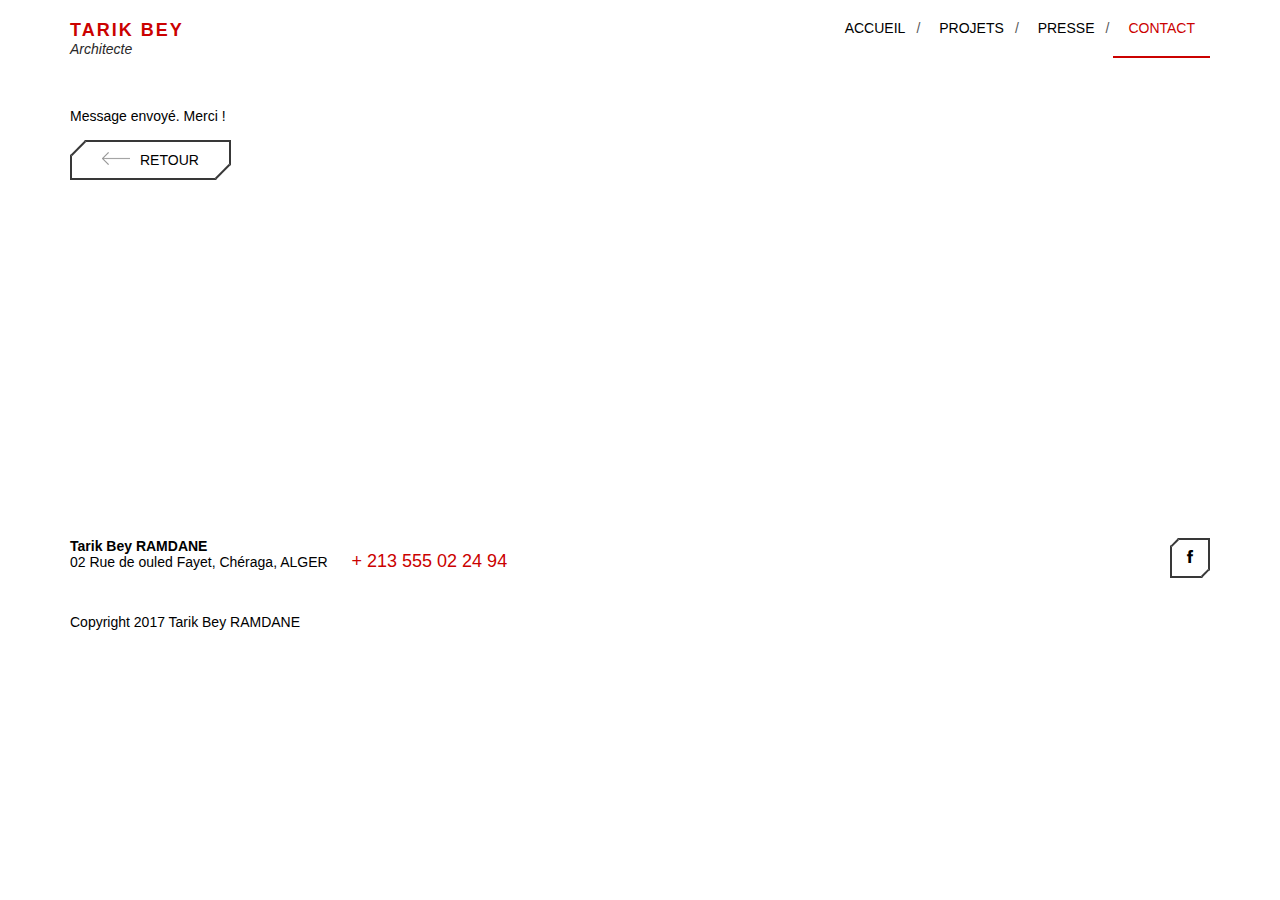
<file: merci.html>
<!DOCTYPE html>
<html lang="en">
	<head>
		<meta charset="UTF-8">
		<meta http-equiv="X-UA-Compatible" content="IE=edge">
		<meta name="viewport" content="width=device-width, initial-scale=1.0,maximum-scale=1">
		
		<title>Modern Architecture | Contact</title>

		<!-- Loading third party fonts -->
		<link href="http://fonts.googleapis.com/css?family=Roboto+Condensed:300,400|" rel="stylesheet" type="text/css">
		<link href="fonts/font-awesome.min.css" rel="stylesheet" type="text/css">

		<!-- Loading main css file -->
		<link rel="stylesheet" href="style.css">
		
		<!--[if lt IE 9]>
		<script src="js/ie-support/html5.js"></script>
		<script src="js/ie-support/respond.js"></script>
		<![endif]-->

	</head>


	<body>
		
		<div id="site-content">
			<div class="site-header">
				<div class="container">
					<a href="index.html" id="branding">
						<!-- <img src="images/logo.png" alt="" class="logo"> -->
						<div class="logo-text">
							<h1 class="site-title">Tarik BEY</h1>
							<small class="site-description">Architecte</small>
						</div>
					</a> <!-- #branding -->

					<!-- Default snippet for navigation -->
					<div class="main-navigation">
						<button type="button" class="menu-toggle"><i class="fa fa-bars"></i></button>
						<ul class="menu">
							<li class="menu-item"><a href="index.html">Accueil</a></li>
							<li class="menu-item"><a href="project.html">Projets</a></li>
							<li class="menu-item"><a href="presse.html">Presse</a></li>
							<li class="menu-item current-menu-item"><a href="contact.html">Contact</a></li>
						</ul> <!-- .menu -->
					</div> <!-- .main-navigation -->

					<div class="mobile-navigation"></div>
				</div>
			</div> <!-- .site-header -->

			<main class="main-content">
				
				<div class="page">
					<div class="container">
					Message envoyé. Merci !<p></p>
						<a href="contact.html" class="button-back"><img src="images/arrow-back.png" alt="" class="icon">Retour</a>
<br/><br/><br/><br/><br/><br/><br/><br/><br/><br/><br/><br/><br/><br/>
					
					</div>
				</div> <!-- .page -->

			</main> <!-- .main-content -->

			<footer class="site-footer">
				<div class="container">
					<div class="pull-left">

						<address>
							<strong>Tarik Bey RAMDANE</strong>
							<p>02 Rue de ouled Fayet, Chéraga, ALGER</p>
						</address>

						<a href="#" class="phone">+ 213 555 02 24 94</a>
					</div> <!-- .pull-left -->
					<div class="pull-right">

						<div class="social-links">

							<a target="_blank" href="https://www.facebook.com/tarikbey.ramdane"><i class="fa fa-facebook"></i></a>
						<!-- 	<a href="#"><i class="fa fa-google-plus"></i></a>
							<a href="#"><i class="fa fa-twitter"></i></a>
							<a href="#"><i class="fa fa-pinterest"></i></a> -->

						</div>

					</div> <!-- .pull-right -->

					<div class="colophon">Copyright 2017 Tarik Bey RAMDANE</div>

				</div> <!-- .container -->
			</footer> <!-- .site-footer -->
		</div>

		<script src="js/jquery-1.11.1.min.js"></script>
		<!-- <script src="http://maps.google.com/maps/api/js?key=AIzaSyDB72-qE90LwXmexmfis8JAPa6uYuus21o&sensor=false&amp;language=en"></script> -->
		
		
		<script src="js/plugins.js"></script>
		<script src="js/app.js"></script>
		
	</body>

</html>
</file>
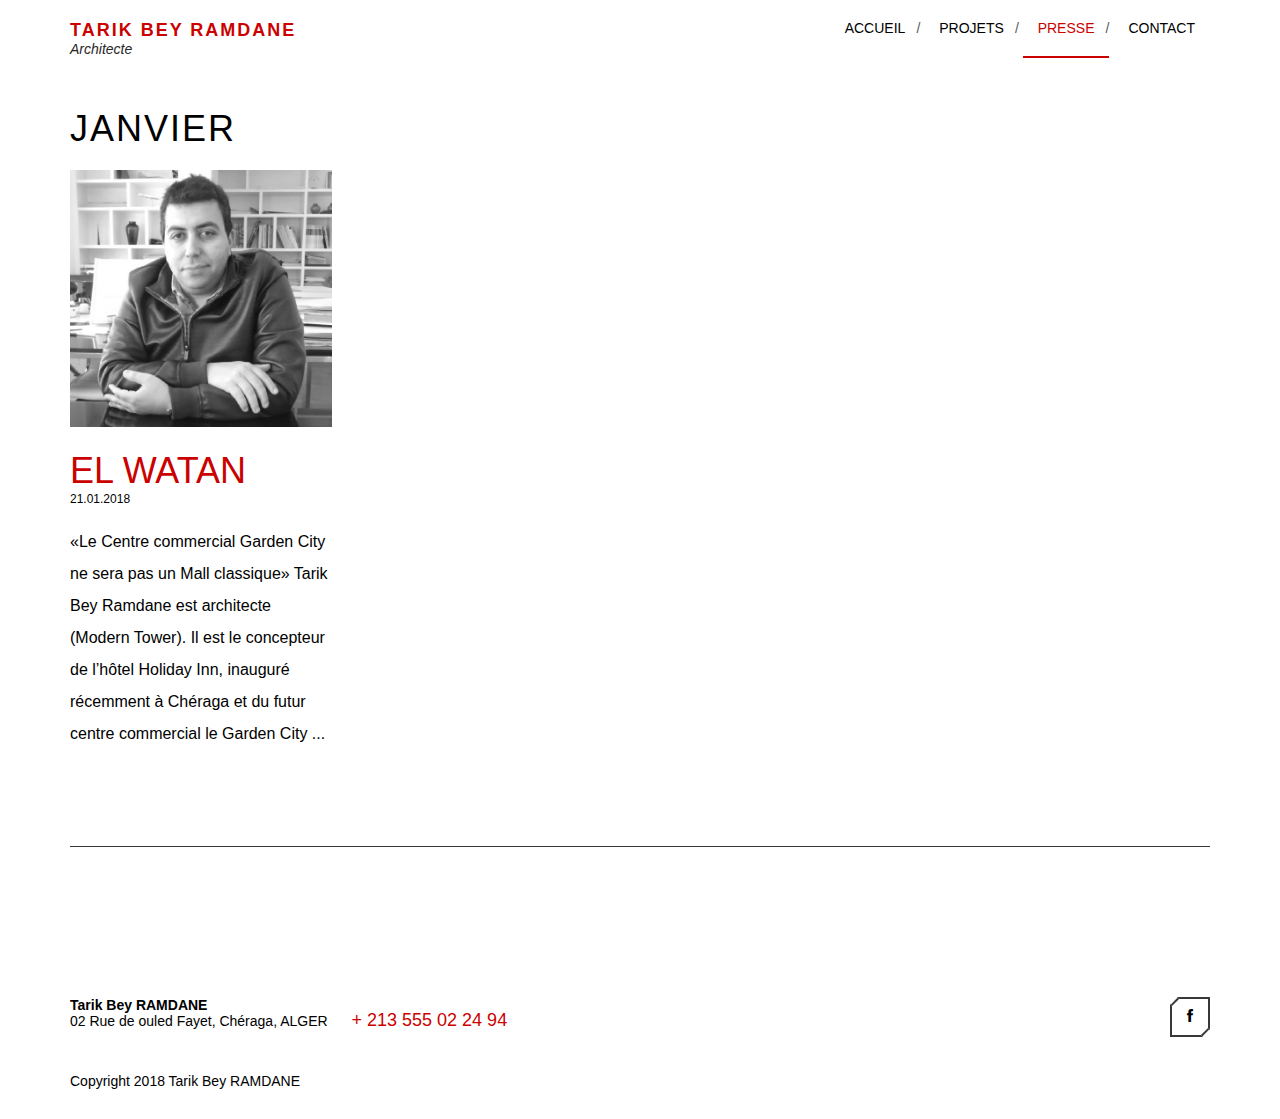
<file: presse.html>
<!DOCTYPE html>
<html lang="en">
	<head>
		<meta charset="UTF-8">
		<meta http-equiv="X-UA-Compatible" content="IE=edge">
		<meta name="viewport" content="width=device-width, initial-scale=1.0,maximum-scale=1">
		
		<title>Presse | Tarik Bey RAMDANE - Architecte</title>

		<!-- Loading third party fonts -->
		<link href="http://fonts.googleapis.com/css?family=Roboto+Condensed:300,400|" rel="stylesheet" type="text/css">
		<link href="fonts/font-awesome.min.css" rel="stylesheet" type="text/css">

		<!-- Loading main css file -->
		<link rel="stylesheet" href="style.css">
		
		<!--[if lt IE 9]>
		<script src="js/ie-support/html5.js"></script>
		<script src="js/ie-support/respond.js"></script>
		<![endif]-->
		
		<!-- Global site tag (gtag.js) - Google Analytics -->
<script async src="https://www.googletagmanager.com/gtag/js?id=UA-124466608-2"></script>
<script>
  window.dataLayer = window.dataLayer || [];
  function gtag(){dataLayer.push(arguments);}
  gtag('js', new Date());

  gtag('config', 'UA-124466608-2');
</script>

		

	</head>


	<body>
		
		<div id="site-content">
			<div class="site-header">
				<div class="container">
					<a href="/" id="branding">
						<!-- <img src="images/logo.png" alt="" class="logo"> -->
						<div class="logo-text">
							<h1 class="site-title">Tarik Bey RAMDANE</h1>
							<small class="site-description">Architecte</small>
						</div>
					</a> <!-- #branding -->

					<!-- Default snippet for navigation -->
					<div class="main-navigation">
						<button type="button" class="menu-toggle"><i class="fa fa-bars"></i></button>
						<ul class="menu">
							<li class="menu-item"><a href="/">Accueil</a></li>
							<li class="menu-item"><a href="projets">Projets</a></li>
							<li class="menu-item current-menu-item"><a href="presse">Presse</a></li>
							<li class="menu-item"><a href="contact">Contact</a></li>
						</ul> <!-- .menu -->
					</div> <!-- .main-navigation -->

					<div class="mobile-navigation"></div>
				</div>
			</div> <!-- .site-header -->

			<main class="main-content">
				
				<div class="page">
					<div class="container">
						<h2 class="section-title">Janvier</h2>
						<ul class="news-list">
							<li>
								<figure><img src="images/presse/tarik.jpg" alt=""></figure>
								<h3 class="entry-title"><a target="_blank" href="http://www.elwatan.com/economie/le-centre-commercial-garden-city-ne-sera-pas-un-mall-classique-21-01-2018-360958_111.php">El Watan</a></h3>
								<div class="date">21.01.2018</div>
								<p>«Le Centre commercial Garden City ne sera pas un Mall classique» Tarik Bey Ramdane est architecte (Modern Tower). Il est le concepteur de l’hôtel Holiday Inn, inauguré récemment à Chéraga et du futur centre commercial le Garden City ...</p>
							</li>
							<!-- <li> -->
								<!-- <figure><img src="dummy/thumb-2.jpg" alt=""></figure> -->
								<!-- <h3 class="entry-title"><a href="#">Etiam tincidunt odio</a></h3> -->
								<!-- <div class="date">30.09.2014</div> -->
								<!-- <p>Ea modi deserunt, asperiores quaerat! Rerum illum ab cupiditate, eius beatae rem praesentium. Eius eos libero, quisquam consequatur numquam similique hic, ipsam voluptatem a dolorum nobis et sint ut est.</p> -->
							<!-- </li> -->
							<!-- <li> -->
								<!-- <figure><img src="dummy/thumb-3.jpg" alt=""></figure> -->
								<!-- <h3 class="entry-title"><a href="#">Etiam tincidunt odio</a></h3> -->
								<!-- <div class="date">30.09.2014</div> -->
								<!-- <p>Explicabo tempora dignissimos, dicta maxime modi illum sit, facilis aliquid, a sint quasi quisquam. Beatae quia aut libero molestias, omnis minus autem, quas asperiores corporis. Distinctio eveniet molestiae, libero dignissimos.</p> -->
							<!-- </li> -->
							<!-- <li> -->
								<!-- <figure><img src="dummy/thumb-4.jpg" alt=""></figure> -->
								<!-- <h3 class="entry-title"><a href="#">Etiam tincidunt odio</a></h3> -->
								<!-- <div class="date">30.09.2014</div> -->
								<!-- <p>Autem aspernatur saepe, placeat, debitis laborum obcaecati sed ut repellat dolore possimus unde. Odit non unde, quas consequuntur dignissimos odio fugit corporis repudiandae rerum, tempora pariatur quasi, quia earum, quidem?</p> -->
							<!-- </li> -->
						</ul>
						
						<hr class="separator padding">
						
						<!-- <h2 class="section-title">August</h2> -->
						<!-- <ul class="news-list"> -->
							<!-- <li> -->
								<!-- <figure><img src="dummy/thumb-5.jpg" alt=""></figure> -->
								<!-- <h3 class="entry-title"><a href="#">Etiam tincidunt odio</a></h3> -->
								<!-- <div class="date">30.09.2014</div> -->
								<!-- <p>Ut fugit, consectetur beatae voluptatum officia doloremque, dolor quia totam quidem magnam dignissimos sapiente vero fuga sit et ipsum earum. Voluptatum porro beatae aut ut unde. Exercitationem autem id quia?</p> -->
							<!-- </li> -->
							<!-- <li> -->
								<!-- <figure><img src="dummy/thumb-6.jpg" alt=""></figure> -->
								<!-- <h3 class="entry-title"><a href="#">Etiam tincidunt odio</a></h3> -->
								<!-- <div class="date">30.09.2014</div> -->
								<!-- <p>Rerum provident recusandae reprehenderit nesciunt mollitia, officiis odit quaerat vero, cupiditate laudantium pariatur molestiae laboriosam assumenda a harum similique quis neque reiciendis necessitatibus praesentium. Possimus voluptates maxime quis rem dolore!</p> -->
							<!-- </li> -->
							<!-- <li> -->
								<!-- <figure><img src="dummy/thumb-7.jpg" alt=""></figure> -->
								<!-- <h3 class="entry-title"><a href="#">Etiam tincidunt odio</a></h3> -->
								<!-- <div class="date">30.09.2014</div> -->
								<!-- <p>Aut magni culpa, ipsam voluptatum. Laborum commodi, eum suscipit quae a aut repudiandae eaque quas iure. Alias sunt adipisci deserunt sed libero, pariatur deleniti dolor distinctio nulla voluptate. Illum, quaerat.</p> -->
							<!-- </li> -->
							<!-- <li> -->
								<!-- <figure><img src="dummy/thumb-8.jpg" alt=""></figure> -->
								<!-- <h3 class="entry-title"><a href="#">Etiam tincidunt odio</a></h3> -->
								<!-- <div class="date">30.09.2014</div> -->
								<!-- <p>In voluptatibus, sit error autem reprehenderit illo placeat dignissimos, itaque sint enim, adipisci natus, consequatur suscipit. Voluptate voluptates, nihil animi, inventore corporis consequuntur sequi expedita? Perspiciatis, soluta voluptatem sit quasi.</p> -->
							<!-- </li> -->
						<!-- </ul> -->
						
						<!-- <a href="#" class="button">Show Older News</a> -->
					</div>
				</div> <!-- .page -->

			</main> <!-- .main-content -->

			<footer class="site-footer">
				<div class="container">
					<div class="pull-left">

						<address>
							<strong>Tarik Bey RAMDANE</strong>
							<p>02 Rue de ouled Fayet, Chéraga, ALGER</p>
						</address>

						<a href="#" class="phone">+ 213 555 02 24 94</a>
					</div> <!-- .pull-left -->
					<div class="pull-right">

						<div class="social-links">

							<a target="_blank" href="https://www.facebook.com/tarikbey.ramdane"><i class="fa fa-facebook"></i></a>
						<!-- 	<a href="#"><i class="fa fa-google-plus"></i></a>
							<a href="#"><i class="fa fa-twitter"></i></a>
							<a href="#"><i class="fa fa-pinterest"></i></a> -->

						</div>

					</div> <!-- .pull-right -->

					<div class="colophon">Copyright 2018 Tarik Bey RAMDANE</div>

				</div> <!-- .container -->
			</footer> <!-- .site-footer -->
		</div>

		<script src="js/jquery-1.11.1.min.js"></script>
		<script src="js/plugins.js"></script>
		<script src="js/app.js"></script>
		
	</body>

</html>
</file>
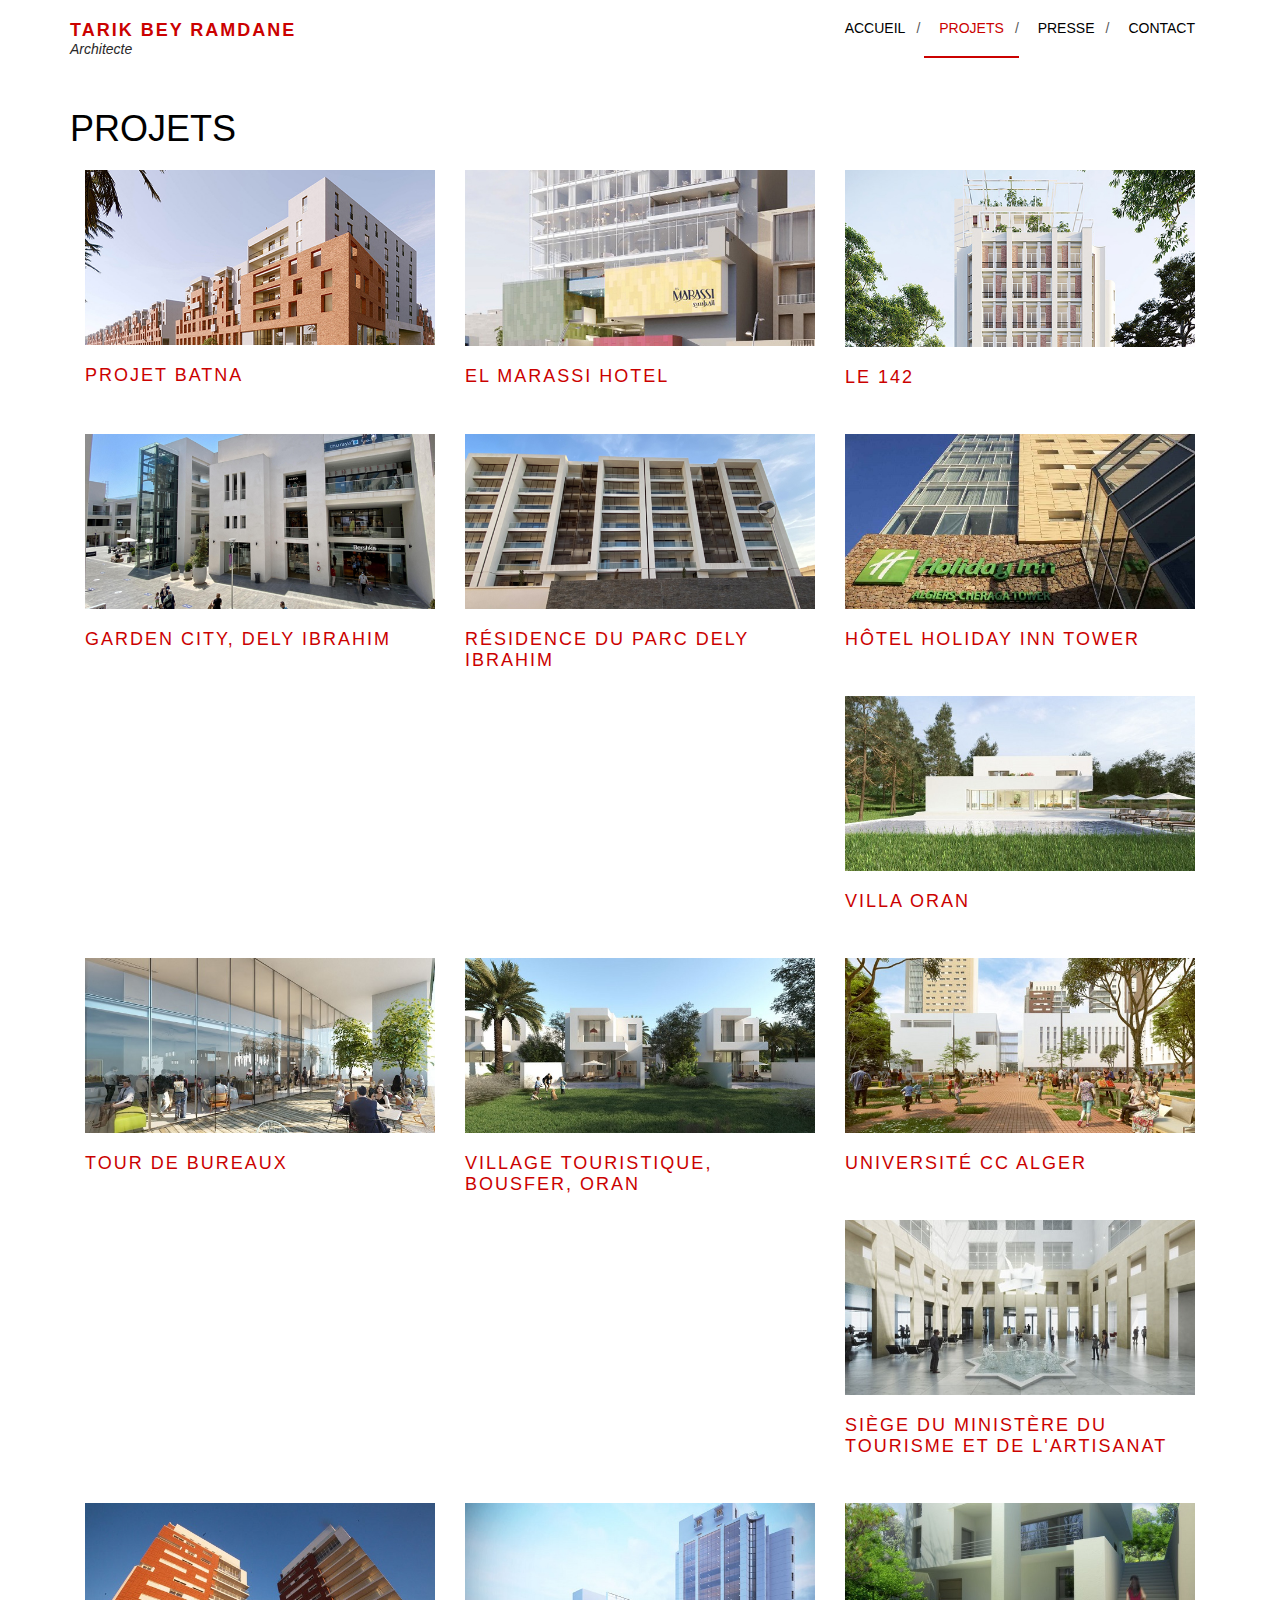
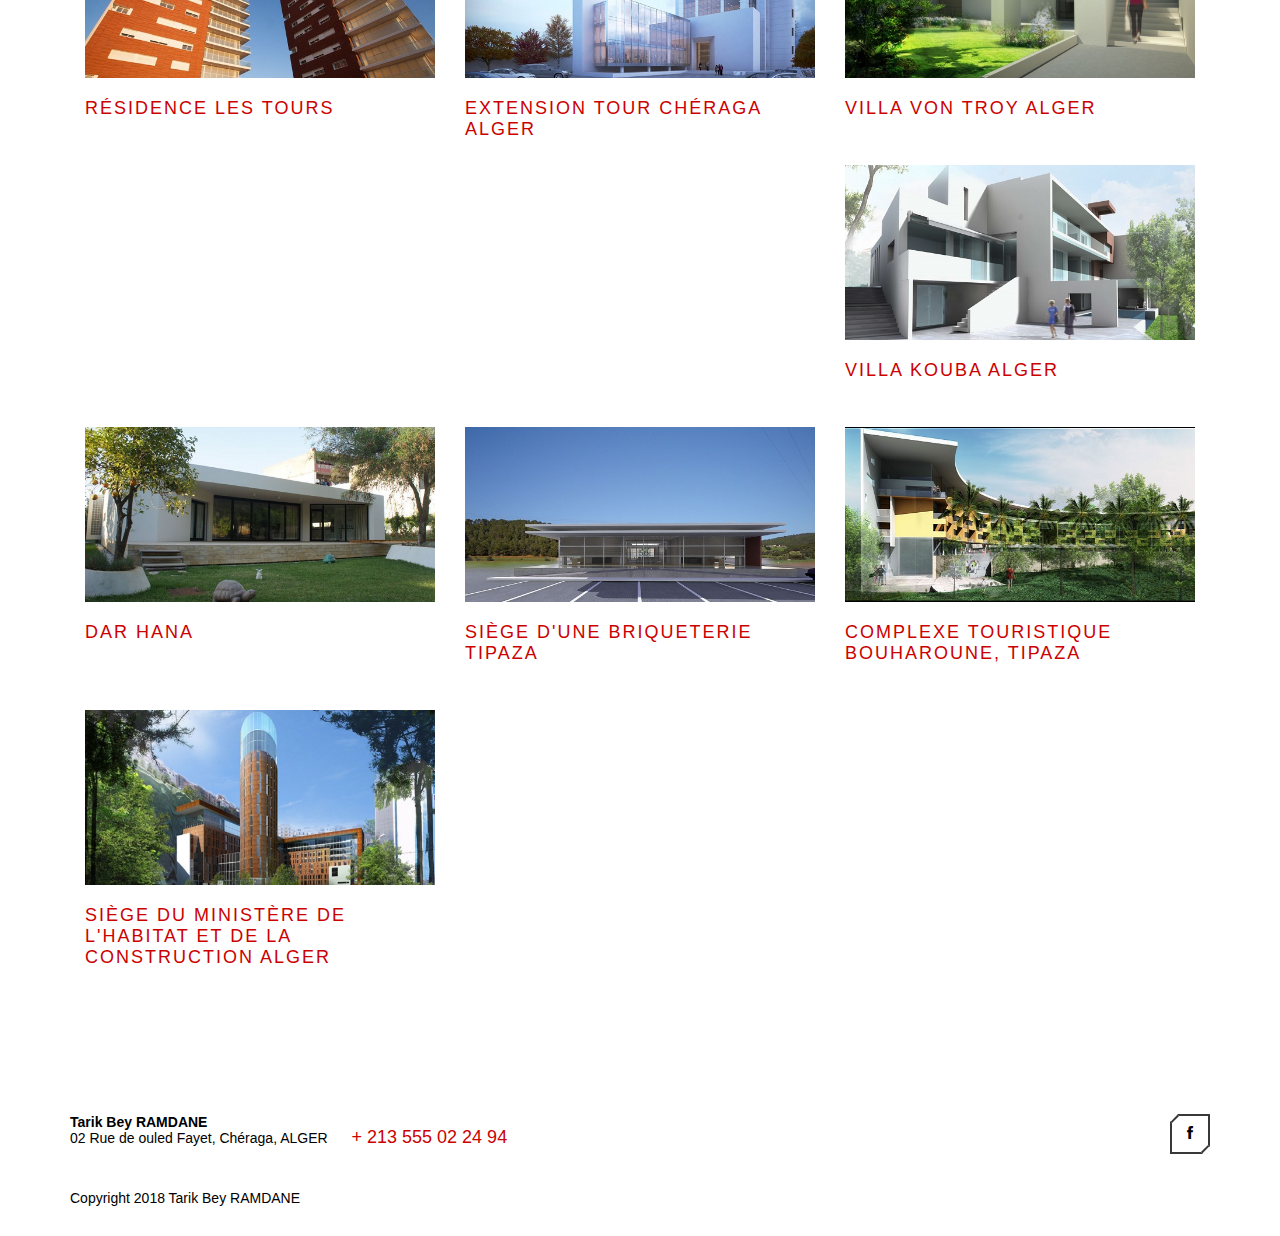
<file: projets.html>
<!DOCTYPE html>
<html lang="en">
  <head>
    <meta charset="UTF-8" />
    <meta http-equiv="X-UA-Compatible" content="IE=edge" />
    <meta
      name="viewport"
      content="width=device-width, initial-scale=1.0,maximum-scale=1"
    />

    <title>Projets | Tarik Bey RAMDANE - Architecte</title>

    <!-- Loading third party fonts -->
    <link
      href="http://fonts.googleapis.com/css?family=Roboto+Condensed:300,400|"
      rel="stylesheet"
      type="text/css"
    />
    <link href="fonts/font-awesome.min.css" rel="stylesheet" type="text/css" />

    <!-- Loading main css file -->
    <link rel="stylesheet" href="style.css" />

    <!-- Global site tag (gtag.js) - Google Analytics -->
    <script
      async
      src="https://www.googletagmanager.com/gtag/js?id=UA-124466608-2"
    ></script>
    <script>
      window.dataLayer = window.dataLayer || [];
      function gtag() {
        dataLayer.push(arguments);
      }
      gtag("js", new Date());

      gtag("config", "UA-124466608-2");
    </script>
  </head>

  <body>
    <div id="site-content">
      <div class="site-header">
        <div class="container">
          <a href="/" id="branding">
            <div class="logo-text">
              <h1 class="site-title">Tarik Bey RAMDANE</h1>
              <small class="site-description">Architecte</small>
            </div>
          </a>

          <div class="main-navigation">
            <button type="button" class="menu-toggle">
              <i class="fa fa-bars"></i>
            </button>
            <ul class="menu">
              <li class="menu-item"><a href="/">Accueil</a></li>
              <li class="menu-item current-menu-item">
                <a href="projets">Projets</a>
              </li>
              <li class="menu-item"><a href="presse">Presse</a></li>
              <li class="menu-item"><a href="contact">Contact</a></li>
            </ul>
          </div>

          <div class="mobile-navigation"></div>
        </div>
      </div>

      <main class="main-content">
        <div class="page">
          <div class="container">
            <h2 class="entry-title">Projets</h2>
            <div id="projectsList" class="filterable-items">
              <!-- Projects will be dynamically inserted here -->
            </div>
          </div>
        </div>
      </main>

      <footer class="site-footer">
        <div class="container">
          <div class="pull-left">
            <address>
              <strong>Tarik Bey RAMDANE</strong>
              <p>02 Rue de ouled Fayet, Chéraga, ALGER</p>
            </address>
            <a href="#" class="phone">+ 213 555 02 24 94</a>
          </div>
          <div class="pull-right">
            <div class="social-links">
              <a
                target="_blank"
                href="https://www.facebook.com/tarikbey.ramdane"
                ><i class="fa fa-facebook"></i
              ></a>
            </div>
          </div>
          <div class="colophon">Copyright 2018 Tarik Bey RAMDANE</div>
        </div>
      </footer>
    </div>

    <script src="js/jquery-1.11.1.min.js"></script>
    <script src="js/plugins.js"></script>
    <script src="js/app.js"></script>

    <script>
      function fetchProjects() {
        fetch("projects.json")
          .then((response) => response.json())
          .then((data) => {
            displayProjects(data.projects);
          })
          .catch((error) => console.error("Error:", error));
      }

      function displayProjects(projects) {
        const projectsList = document.getElementById("projectsList");
        projectsList.innerHTML = projects
          .slice() // Create a shallow copy of the array to avoid modifying the original
          .reverse()
          .map(
            (project) => `
                <div class="project-item filterable-item shopping-center">
                    <figure class="featured-image">
                        <a href="project-single.html?id=${project.id}">
                            <img src="images/projets/${project.id}/main/01.jpg" alt="${project.title}">
                        </a>
                        <figcaption>
                            <h2 class="project-title">
                                <a href="project-single.html?id=${project.id}">${project.title}</a>
                            </h2>
                            <p class="project-subtotle"></p>
                        </figcaption>
                    </figure>
                </div>
            `
          )
          .join("");
      }

      // Call the function when the page loads
      window.onload = fetchProjects;
    </script>
  </body>
</html>
</file>
<file: style.css>
/*!
 * Project_Name: Themezy Modern Architecture
 * Author: Themezy
 * Email: info@themezy.com
 * URL: http://themezy.com
 */
/*=========================================== 
 * Importing CSS Libraries
 *===========================================*/
article,
aside,
details,
figcaption,
figure,
footer,
header,
hgroup,
nav,
section,
summary {
  display: block;
}

audio,
canvas,
video {
  display: inline-block;
}

audio:not([controls]) {
  display: none;
  height: 0;
}

[hidden],
template {
  display: none;
}

html {
  background: #fff;
  color: #000;
  -webkit-text-size-adjust: 100%;
  -ms-text-size-adjust: 100%;
}

html,
button,
input,
select,
textarea {
  font-family: sans-serif;
}

body {
  margin: 0;
}

a {
  background: transparent;
}
a:focus {
  outline: thin dotted;
}
a:hover,
a:active {
  outline: 0;
}

h1 {
  font-size: 2em;
  margin: 0.67em 0;
}

h2 {
  font-size: 1.5em;
  margin: 0.83em 0;
}

h3 {
  font-size: 1.17em;
  margin: 1em 0;
}

h4 {
  font-size: 1em;
  margin: 1.33em 0;
}

h5 {
  font-size: 0.83em;
  margin: 1.67em 0;
}

h6 {
  font-size: 0.75em;
  margin: 2.33em 0;
}

abbr[title] {
  border-bottom: 1px dotted;
}

b,
strong {
  font-weight: bold;
}

dfn {
  font-style: italic;
}

mark {
  background: #ff0;
  color: #000;
}

code,
kbd,
pre,
samp {
  font-family: monospace, serif;
  font-size: 1em;
}

pre {
  white-space: pre;
  white-space: pre-wrap;
  word-wrap: break-word;
}

q {
  quotes: "\201C""\201D""\2018""\2019";
}

q:before,
q:after {
  content: "";
  content: none;
}

small {
  font-size: 80%;
}

sub,
sup {
  font-size: 75%;
  line-height: 0;
  position: relative;
  vertical-align: baseline;
}

sup {
  top: -0.5em;
}

sub {
  bottom: -0.25em;
}

img {
  border: 0;
}

svg:not(:root) {
  overflow: hidden;
}

figure {
  margin: 0;
}

fieldset {
  border: 1px solid #c0c0c0;
  margin: 0 2px;
  padding: 0.35em 0.625em 0.75em;
}

legend {
  border: 0;
  padding: 0;
  white-space: normal;
}

button,
input,
select,
textarea {
  font-family: inherit;
  font-size: 100%;
  margin: 0;
  vertical-align: baseline;
}

button,
input {
  line-height: normal;
}

button,
select {
  text-transform: none;
}

button,
html input[type="button"],
input[type="reset"],
input[type="submit"] {
  -webkit-appearance: button;
  cursor: pointer;
}

button[disabled],
input[disabled] {
  cursor: default;
}

input[type="checkbox"],
input[type="radio"] {
  -moz-box-sizing: border-box;
  box-sizing: border-box;
  padding: 0;
}

input[type="search"] {
  -webkit-appearance: textfield;
  -moz-box-sizing: content-box;
  box-sizing: content-box;
}

input[type="search"]::-webkit-search-cancel-button,
input[type="search"]::-webkit-search-decoration {
  -webkit-appearance: none;
}

button::-moz-focus-inner,
input::-moz-focus-inner {
  border: 0;
  padding: 0;
}

textarea {
  overflow: auto;
  vertical-align: top;
}

table {
  border-collapse: collapse;
  border-spacing: 0;
}

*,
*:before,
*:after {
  -moz-box-sizing: border-box;
  box-sizing: border-box;
}

/*
 * Global Styles
 */
body {
  background-color: #ffffff;
  color: #000000;
  font-family: "Helvetica", "Arial", sans-serif; /*"Roboto Condensed", "Open Sans", sans-serif;*/
  font-size: 14px;
  font-weight: 300;
  line-height: normal;
}

h1,
h2,
h3,
h4,
h5,
h6 {
  font-weight: 700;
  margin: 0 0 20px;
}

hr {
  border: none;
  border-bottom: 1px solid #777;
}

ul,
ol {
  margin: 0;
  padding-left: 0;
}

a {
  text-decoration: none;
  color: #cb0100;
}

address {
  font-style: normal;
}

p {
  margin-top: 0;
}

form input,
form textarea,
form select {
  outline: none;
  border: 2px solid #383838;
  padding: 10px;
  background: none;
  margin-bottom: 10px;
  -webkit-transition: 0.3s ease;
  transition: 0.3s ease;
  color: #000;
  outline: none;
}
form input:hover,
form input:focus,
form textarea:hover,
form textarea:focus,
form select:hover,
form select:focus {
  border-color: #cb0100;
}
form select {
  -webkit-appearance: none;
  -moz-appearance: none;
  appearance: none;
}
form textarea {
  resize: vertical;
}
form input[type="submit"],
form button,
form input[type="reset"] {
  outline: none;
}

/*
 * Reusable Components Style
 */
.button,
form input[type="submit"],
form button,
form input[type="reset"] {
  border: 2px solid #cb0100;
  background: none;
  padding: 10px 20px;
  position: relative;
  margin: 20px 0;
  display: inline-block;
  -webkit-transition: 0.3s ease;
  transition: 0.3s ease;
}
.button:before,
form input[type="submit"]:before,
form button:before,
form input[type="reset"]:before,
.button:after,
form input[type="submit"]:after,
form button:after,
form input[type="reset"]:after {
  content: " ";
  width: 20px;
  height: 20px;
  position: absolute;
  background: #ffffff;
  -webkit-transition: 0.3s ease;
  transition: 0.3s ease;
}
.button:hover,
form input[type="submit"]:hover,
form button:hover,
form input[type="reset"]:hover {
  border-color: white;
  color: white;
}
.button:hover:before,
form input[type="submit"]:hover:before,
form button:hover:before,
form input[type="reset"]:hover:before,
.button:hover:after,
form input[type="submit"]:hover:after,
form button:hover:after,
form input[type="reset"]:hover:after {
  border-color: white;
}
.button:before,
form input[type="submit"]:before,
form button:before,
form input[type="reset"]:before {
  border-bottom: 2px solid #cb0100;
  -webkit-transform: rotate(-45deg);
  -ms-transform: rotate(-45deg);
  transform: rotate(-45deg);
  top: -10px;
  left: -10px;
}
.button:after,
form input[type="submit"]:after,
form button:after,
form input[type="reset"]:after {
  border-top: 2px solid #cb0100;
  -webkit-transform: rotate(-45deg);
  -ms-transform: rotate(-45deg);
  transform: rotate(-45deg);
  bottom: -10px;
  right: -10px;
}

.button-back {
  display: inline-block;
  padding: 10px 30px;
  margin-bottom: 50px;
  position: relative;
  border: 2px solid #383838;
  color: #000000;
  text-transform: uppercase;
}
.button-back img {
  margin-right: 10px;
}
.button-back:before,
.button-back:after {
  content: " ";
  width: 20px;
  height: 20px;
  position: absolute;
  background: #ffffff;
}
.button-back:before {
  border-bottom: 2px solid #383838;
  -webkit-transform: rotate(-45deg);
  -ms-transform: rotate(-45deg);
  transform: rotate(-45deg);
  top: -10px;
  left: -10px;
}
.button-back:after {
  border-top: 2px solid #383838;
  -webkit-transform: rotate(-45deg);
  -ms-transform: rotate(-45deg);
  transform: rotate(-45deg);
  bottom: -10px;
  right: -10px;
}

.map {
  min-height: 400px;
}

.contact-detail {
  padding: 30px 0;
}
.contact-detail address,
.contact-detail .phone,
.contact-detail .email {
  position: relative;
  display: inline-block;
  vertical-align: middle;
  margin-right: 20px;
  color: #000000;
}
.contact-detail address p,
.contact-detail .phone p,
.contact-detail .email p {
  margin: 0;
  font-size: 14px;
  font-size: 1em;
  line-height: 1.5;
  display: inline-block;
  vertical-align: middle;
}
.contact-detail .contact-icon {
  display: inline-block;
  vertical-align: middle;
  width: 40px;
  height: 40px;
  border: 2px solid #383838;
  text-align: center;
  position: relative;
  margin-right: 20px;
}
.contact-detail .contact-icon:before,
.contact-detail .contact-icon:after {
  content: " ";
  width: 10px;
  height: 10px;
  position: absolute;
  background: #ffffff;
}
.contact-detail .contact-icon:before {
  border-bottom: 2px solid #383838;
  -webkit-transform: rotate(-45deg);
  -ms-transform: rotate(-45deg);
  transform: rotate(-45deg);
  top: -5px;
  left: -5px;
}
.contact-detail .contact-icon:after {
  border-top: 2px solid #383838;
  -webkit-transform: rotate(-45deg);
  -ms-transform: rotate(-45deg);
  transform: rotate(-45deg);
  bottom: -5px;
  right: -5px;
}
.contact-detail .contact-icon img {
  display: inline-block;
  margin-top: 10px;
}

.contact-form input:not([type="submit"]),
.contact-form textarea {
  width: 100%;
}
.contact-form .text-right {
  text-align: right;
}
.contact-form button {
  position: relative;
  color: #cb0100;
}
.contact-form button:before,
.contact-form button:after {
  content: " ";
  width: 20px;
  height: 20px;
  position: absolute;
  background: #ffffff;
}
.contact-form button:before {
  border-bottom: 2px solid #cb0100;
  -webkit-transform: rotate(-45deg);
  -ms-transform: rotate(-45deg);
  transform: rotate(-45deg);
  top: -10px;
  left: -10px;
}
.contact-form button:after {
  border-top: 2px solid #cb0100;
  -webkit-transform: rotate(-45deg);
  -ms-transform: rotate(-45deg);
  transform: rotate(-45deg);
  bottom: -10px;
  right: -10px;
}

.container {
  margin-right: auto;
  margin-left: auto;
  padding-left: 15px;
  padding-right: 15px;
  *zoom: 1;
}
.container:after {
  content: " ";
  clear: both;
  display: block;
  overflow: hidden;
  height: 0;
}
@media (min-width: 768px) {
  .container {
    width: 750px;
  }
}
@media (min-width: 992px) {
  .container {
    width: 970px;
  }
}
@media (min-width: 1200px) {
  .container {
    width: 1170px;
  }
}

.container-fluid {
  margin-right: auto;
  margin-left: auto;
  padding-left: 15px;
  padding-right: 15px;
  *zoom: 1;
}
.container-fluid:after {
  content: " ";
  clear: both;
  display: block;
  overflow: hidden;
  height: 0;
}

.row {
  margin-left: -15px;
  margin-right: -15px;
  *zoom: 1;
}
.row:after {
  content: " ";
  clear: both;
  display: block;
  overflow: hidden;
  height: 0;
}

.col-xs-1,
.col-sm-1,
.col-md-1,
.col-lg-1,
.col-xs-2,
.col-sm-2,
.col-md-2,
.col-lg-2,
.col-xs-3,
.col-sm-3,
.col-md-3,
.col-lg-3,
.col-xs-4,
.col-sm-4,
.col-md-4,
.col-lg-4,
.col-xs-5,
.col-sm-5,
.col-md-5,
.col-lg-5,
.col-xs-6,
.col-sm-6,
.col-md-6,
.col-lg-6,
.col-xs-7,
.col-sm-7,
.col-md-7,
.col-lg-7,
.col-xs-8,
.col-sm-8,
.col-md-8,
.col-lg-8,
.col-xs-9,
.col-sm-9,
.col-md-9,
.col-lg-9,
.col-xs-10,
.col-sm-10,
.col-md-10,
.col-lg-10,
.col-xs-11,
.col-sm-11,
.col-md-11,
.col-lg-11,
.col-xs-12,
.col-sm-12,
.col-md-12,
.col-lg-12 {
  position: relative;
  min-height: 1px;
  padding-left: 15px;
  padding-right: 15px;
}

.col-xs-1,
.col-xs-2,
.col-xs-3,
.col-xs-4,
.col-xs-5,
.col-xs-6,
.col-xs-7,
.col-xs-8,
.col-xs-9,
.col-xs-10,
.col-xs-11,
.col-xs-12 {
  float: left;
}

.col-xs-1 {
  width: 8.3333333333%;
}

.col-xs-2 {
  width: 16.6666666667%;
}

.col-xs-3 {
  width: 25%;
}

.col-xs-4 {
  width: 33.3333333333%;
}

.col-xs-5 {
  width: 41.6666666667%;
}

.col-xs-6 {
  width: 50%;
}

.col-xs-7 {
  width: 58.3333333333%;
}

.col-xs-8 {
  width: 66.6666666667%;
}

.col-xs-9 {
  width: 75%;
}

.col-xs-10 {
  width: 83.3333333333%;
}

.col-xs-11 {
  width: 91.6666666667%;
}

.col-xs-12 {
  width: 100%;
}

.col-xs-pull-0 {
  right: auto;
}

.col-xs-pull-1 {
  right: 8.3333333333%;
}

.col-xs-pull-2 {
  right: 16.6666666667%;
}

.col-xs-pull-3 {
  right: 25%;
}

.col-xs-pull-4 {
  right: 33.3333333333%;
}

.col-xs-pull-5 {
  right: 41.6666666667%;
}

.col-xs-pull-6 {
  right: 50%;
}

.col-xs-pull-7 {
  right: 58.3333333333%;
}

.col-xs-pull-8 {
  right: 66.6666666667%;
}

.col-xs-pull-9 {
  right: 75%;
}

.col-xs-pull-10 {
  right: 83.3333333333%;
}

.col-xs-pull-11 {
  right: 91.6666666667%;
}

.col-xs-pull-12 {
  right: 100%;
}

.col-xs-push-0 {
  left: auto;
}

.col-xs-push-1 {
  left: 8.3333333333%;
}

.col-xs-push-2 {
  left: 16.6666666667%;
}

.col-xs-push-3 {
  left: 25%;
}

.col-xs-push-4 {
  left: 33.3333333333%;
}

.col-xs-push-5 {
  left: 41.6666666667%;
}

.col-xs-push-6 {
  left: 50%;
}

.col-xs-push-7 {
  left: 58.3333333333%;
}

.col-xs-push-8 {
  left: 66.6666666667%;
}

.col-xs-push-9 {
  left: 75%;
}

.col-xs-push-10 {
  left: 83.3333333333%;
}

.col-xs-push-11 {
  left: 91.6666666667%;
}

.col-xs-push-12 {
  left: 100%;
}

.col-xs-offset-0 {
  margin-left: 0%;
}

.col-xs-offset-1 {
  margin-left: 8.3333333333%;
}

.col-xs-offset-2 {
  margin-left: 16.6666666667%;
}

.col-xs-offset-3 {
  margin-left: 25%;
}

.col-xs-offset-4 {
  margin-left: 33.3333333333%;
}

.col-xs-offset-5 {
  margin-left: 41.6666666667%;
}

.col-xs-offset-6 {
  margin-left: 50%;
}

.col-xs-offset-7 {
  margin-left: 58.3333333333%;
}

.col-xs-offset-8 {
  margin-left: 66.6666666667%;
}

.col-xs-offset-9 {
  margin-left: 75%;
}

.col-xs-offset-10 {
  margin-left: 83.3333333333%;
}

.col-xs-offset-11 {
  margin-left: 91.6666666667%;
}

.col-xs-offset-12 {
  margin-left: 100%;
}

@media (min-width: 768px) {
  .col-sm-1,
  .col-sm-2,
  .col-sm-3,
  .col-sm-4,
  .col-sm-5,
  .col-sm-6,
  .col-sm-7,
  .col-sm-8,
  .col-sm-9,
  .col-sm-10,
  .col-sm-11,
  .col-sm-12 {
    float: left;
  }

  .col-sm-1 {
    width: 8.3333333333%;
  }

  .col-sm-2 {
    width: 16.6666666667%;
  }

  .col-sm-3 {
    width: 25%;
  }

  .col-sm-4 {
    width: 33.3333333333%;
  }

  .col-sm-5 {
    width: 41.6666666667%;
  }

  .col-sm-6 {
    width: 50%;
  }

  .col-sm-7 {
    width: 58.3333333333%;
  }

  .col-sm-8 {
    width: 66.6666666667%;
  }

  .col-sm-9 {
    width: 75%;
  }

  .col-sm-10 {
    width: 83.3333333333%;
  }

  .col-sm-11 {
    width: 91.6666666667%;
  }

  .col-sm-12 {
    width: 100%;
  }

  .col-sm-pull-0 {
    right: auto;
  }

  .col-sm-pull-1 {
    right: 8.3333333333%;
  }

  .col-sm-pull-2 {
    right: 16.6666666667%;
  }

  .col-sm-pull-3 {
    right: 25%;
  }

  .col-sm-pull-4 {
    right: 33.3333333333%;
  }

  .col-sm-pull-5 {
    right: 41.6666666667%;
  }

  .col-sm-pull-6 {
    right: 50%;
  }

  .col-sm-pull-7 {
    right: 58.3333333333%;
  }

  .col-sm-pull-8 {
    right: 66.6666666667%;
  }

  .col-sm-pull-9 {
    right: 75%;
  }

  .col-sm-pull-10 {
    right: 83.3333333333%;
  }

  .col-sm-pull-11 {
    right: 91.6666666667%;
  }

  .col-sm-pull-12 {
    right: 100%;
  }

  .col-sm-push-0 {
    left: auto;
  }

  .col-sm-push-1 {
    left: 8.3333333333%;
  }

  .col-sm-push-2 {
    left: 16.6666666667%;
  }

  .col-sm-push-3 {
    left: 25%;
  }

  .col-sm-push-4 {
    left: 33.3333333333%;
  }

  .col-sm-push-5 {
    left: 41.6666666667%;
  }

  .col-sm-push-6 {
    left: 50%;
  }

  .col-sm-push-7 {
    left: 58.3333333333%;
  }

  .col-sm-push-8 {
    left: 66.6666666667%;
  }

  .col-sm-push-9 {
    left: 75%;
  }

  .col-sm-push-10 {
    left: 83.3333333333%;
  }

  .col-sm-push-11 {
    left: 91.6666666667%;
  }

  .col-sm-push-12 {
    left: 100%;
  }

  .col-sm-offset-0 {
    margin-left: 0%;
  }

  .col-sm-offset-1 {
    margin-left: 8.3333333333%;
  }

  .col-sm-offset-2 {
    margin-left: 16.6666666667%;
  }

  .col-sm-offset-3 {
    margin-left: 25%;
  }

  .col-sm-offset-4 {
    margin-left: 33.3333333333%;
  }

  .col-sm-offset-5 {
    margin-left: 41.6666666667%;
  }

  .col-sm-offset-6 {
    margin-left: 50%;
  }

  .col-sm-offset-7 {
    margin-left: 58.3333333333%;
  }

  .col-sm-offset-8 {
    margin-left: 66.6666666667%;
  }

  .col-sm-offset-9 {
    margin-left: 75%;
  }

  .col-sm-offset-10 {
    margin-left: 83.3333333333%;
  }

  .col-sm-offset-11 {
    margin-left: 91.6666666667%;
  }

  .col-sm-offset-12 {
    margin-left: 100%;
  }
}
@media (min-width: 992px) {
  .col-md-1,
  .col-md-2,
  .col-md-3,
  .col-md-4,
  .col-md-5,
  .col-md-6,
  .col-md-7,
  .col-md-8,
  .col-md-9,
  .col-md-10,
  .col-md-11,
  .col-md-12 {
    float: left;
  }

  .col-md-1 {
    width: 8.3333333333%;
  }

  .col-md-2 {
    width: 16.6666666667%;
  }

  .col-md-3 {
    width: 25%;
  }

  .col-md-4 {
    width: 33.3333333333%;
  }

  .col-md-5 {
    width: 41.6666666667%;
  }

  .col-md-6 {
    width: 50%;
  }

  .col-md-7 {
    width: 58.3333333333%;
  }

  .col-md-8 {
    width: 66.6666666667%;
  }

  .col-md-9 {
    width: 75%;
  }

  .col-md-10 {
    width: 83.3333333333%;
  }

  .col-md-11 {
    width: 91.6666666667%;
  }

  .col-md-12 {
    width: 100%;
  }

  .col-md-pull-0 {
    right: auto;
  }

  .col-md-pull-1 {
    right: 8.3333333333%;
  }

  .col-md-pull-2 {
    right: 16.6666666667%;
  }

  .col-md-pull-3 {
    right: 25%;
  }

  .col-md-pull-4 {
    right: 33.3333333333%;
  }

  .col-md-pull-5 {
    right: 41.6666666667%;
  }

  .col-md-pull-6 {
    right: 50%;
  }

  .col-md-pull-7 {
    right: 58.3333333333%;
  }

  .col-md-pull-8 {
    right: 66.6666666667%;
  }

  .col-md-pull-9 {
    right: 75%;
  }

  .col-md-pull-10 {
    right: 83.3333333333%;
  }

  .col-md-pull-11 {
    right: 91.6666666667%;
  }

  .col-md-pull-12 {
    right: 100%;
  }

  .col-md-push-0 {
    left: auto;
  }

  .col-md-push-1 {
    left: 8.3333333333%;
  }

  .col-md-push-2 {
    left: 16.6666666667%;
  }

  .col-md-push-3 {
    left: 25%;
  }

  .col-md-push-4 {
    left: 33.3333333333%;
  }

  .col-md-push-5 {
    left: 41.6666666667%;
  }

  .col-md-push-6 {
    left: 50%;
  }

  .col-md-push-7 {
    left: 58.3333333333%;
  }

  .col-md-push-8 {
    left: 66.6666666667%;
  }

  .col-md-push-9 {
    left: 75%;
  }

  .col-md-push-10 {
    left: 83.3333333333%;
  }

  .col-md-push-11 {
    left: 91.6666666667%;
  }

  .col-md-push-12 {
    left: 100%;
  }

  .col-md-offset-0 {
    margin-left: 0%;
  }

  .col-md-offset-1 {
    margin-left: 8.3333333333%;
  }

  .col-md-offset-2 {
    margin-left: 16.6666666667%;
  }

  .col-md-offset-3 {
    margin-left: 25%;
  }

  .col-md-offset-4 {
    margin-left: 33.3333333333%;
  }

  .col-md-offset-5 {
    margin-left: 41.6666666667%;
  }

  .col-md-offset-6 {
    margin-left: 50%;
  }

  .col-md-offset-7 {
    margin-left: 58.3333333333%;
  }

  .col-md-offset-8 {
    margin-left: 66.6666666667%;
  }

  .col-md-offset-9 {
    margin-left: 75%;
  }

  .col-md-offset-10 {
    margin-left: 83.3333333333%;
  }

  .col-md-offset-11 {
    margin-left: 91.6666666667%;
  }

  .col-md-offset-12 {
    margin-left: 100%;
  }
}
@media (min-width: 1200px) {
  .col-lg-1,
  .col-lg-2,
  .col-lg-3,
  .col-lg-4,
  .col-lg-5,
  .col-lg-6,
  .col-lg-7,
  .col-lg-8,
  .col-lg-9,
  .col-lg-10,
  .col-lg-11,
  .col-lg-12 {
    float: left;
  }

  .col-lg-1 {
    width: 8.3333333333%;
  }

  .col-lg-2 {
    width: 16.6666666667%;
  }

  .col-lg-3 {
    width: 25%;
  }

  .col-lg-4 {
    width: 33.3333333333%;
  }

  .col-lg-5 {
    width: 41.6666666667%;
  }

  .col-lg-6 {
    width: 50%;
  }

  .col-lg-7 {
    width: 58.3333333333%;
  }

  .col-lg-8 {
    width: 66.6666666667%;
  }

  .col-lg-9 {
    width: 75%;
  }

  .col-lg-10 {
    width: 83.3333333333%;
  }

  .col-lg-11 {
    width: 91.6666666667%;
  }

  .col-lg-12 {
    width: 100%;
  }

  .col-lg-pull-0 {
    right: auto;
  }

  .col-lg-pull-1 {
    right: 8.3333333333%;
  }

  .col-lg-pull-2 {
    right: 16.6666666667%;
  }

  .col-lg-pull-3 {
    right: 25%;
  }

  .col-lg-pull-4 {
    right: 33.3333333333%;
  }

  .col-lg-pull-5 {
    right: 41.6666666667%;
  }

  .col-lg-pull-6 {
    right: 50%;
  }

  .col-lg-pull-7 {
    right: 58.3333333333%;
  }

  .col-lg-pull-8 {
    right: 66.6666666667%;
  }

  .col-lg-pull-9 {
    right: 75%;
  }

  .col-lg-pull-10 {
    right: 83.3333333333%;
  }

  .col-lg-pull-11 {
    right: 91.6666666667%;
  }

  .col-lg-pull-12 {
    right: 100%;
  }

  .col-lg-push-0 {
    left: auto;
  }

  .col-lg-push-1 {
    left: 8.3333333333%;
  }

  .col-lg-push-2 {
    left: 16.6666666667%;
  }

  .col-lg-push-3 {
    left: 25%;
  }

  .col-lg-push-4 {
    left: 33.3333333333%;
  }

  .col-lg-push-5 {
    left: 41.6666666667%;
  }

  .col-lg-push-6 {
    left: 50%;
  }

  .col-lg-push-7 {
    left: 58.3333333333%;
  }

  .col-lg-push-8 {
    left: 66.6666666667%;
  }

  .col-lg-push-9 {
    left: 75%;
  }

  .col-lg-push-10 {
    left: 83.3333333333%;
  }

  .col-lg-push-11 {
    left: 91.6666666667%;
  }

  .col-lg-push-12 {
    left: 100%;
  }

  .col-lg-offset-0 {
    margin-left: 0%;
  }

  .col-lg-offset-1 {
    margin-left: 8.3333333333%;
  }

  .col-lg-offset-2 {
    margin-left: 16.6666666667%;
  }

  .col-lg-offset-3 {
    margin-left: 25%;
  }

  .col-lg-offset-4 {
    margin-left: 33.3333333333%;
  }

  .col-lg-offset-5 {
    margin-left: 41.6666666667%;
  }

  .col-lg-offset-6 {
    margin-left: 50%;
  }

  .col-lg-offset-7 {
    margin-left: 58.3333333333%;
  }

  .col-lg-offset-8 {
    margin-left: 66.6666666667%;
  }

  .col-lg-offset-9 {
    margin-left: 75%;
  }

  .col-lg-offset-10 {
    margin-left: 83.3333333333%;
  }

  .col-lg-offset-11 {
    margin-left: 91.6666666667%;
  }

  .col-lg-offset-12 {
    margin-left: 100%;
  }
}
@-ms-viewport {
  width: device-width;
}
.visible-xs,
.visible-sm,
.visible-md,
.visible-lg {
  display: none !important;
}

.visible-xs-block,
.visible-xs-inline,
.visible-xs-inline-block,
.visible-sm-block,
.visible-sm-inline,
.visible-sm-inline-block,
.visible-md-block,
.visible-md-inline,
.visible-md-inline-block,
.visible-lg-block,
.visible-lg-inline,
.visible-lg-inline-block {
  display: none !important;
}

@media (max-width: 767px) {
  .visible-xs {
    display: block !important;
  }

  table.visible-xs {
    display: table;
  }

  tr.visible-xs {
    display: table-row !important;
  }

  th.visible-xs,
  td.visible-xs {
    display: table-cell !important;
  }
}
@media (max-width: 767px) {
  .visible-xs-block {
    display: block !important;
  }
}

@media (max-width: 767px) {
  .visible-xs-inline {
    display: inline !important;
  }
}

@media (max-width: 767px) {
  .visible-xs-inline-block {
    display: inline-block !important;
  }
}

@media (min-width: 768px) and (max-width: 991px) {
  .visible-sm {
    display: block !important;
  }

  table.visible-sm {
    display: table;
  }

  tr.visible-sm {
    display: table-row !important;
  }

  th.visible-sm,
  td.visible-sm {
    display: table-cell !important;
  }
}
@media (min-width: 768px) and (max-width: 991px) {
  .visible-sm-block {
    display: block !important;
  }
}

@media (min-width: 768px) and (max-width: 991px) {
  .visible-sm-inline {
    display: inline !important;
  }
}

@media (min-width: 768px) and (max-width: 991px) {
  .visible-sm-inline-block {
    display: inline-block !important;
  }
}

@media (min-width: 992px) and (max-width: 1199px) {
  .visible-md {
    display: block !important;
  }

  table.visible-md {
    display: table;
  }

  tr.visible-md {
    display: table-row !important;
  }

  th.visible-md,
  td.visible-md {
    display: table-cell !important;
  }
}
@media (min-width: 992px) and (max-width: 1199px) {
  .visible-md-block {
    display: block !important;
  }
}

@media (min-width: 992px) and (max-width: 1199px) {
  .visible-md-inline {
    display: inline !important;
  }
}

@media (min-width: 992px) and (max-width: 1199px) {
  .visible-md-inline-block {
    display: inline-block !important;
  }
}

@media (min-width: 1200px) {
  .visible-lg {
    display: block !important;
  }

  table.visible-lg {
    display: table;
  }

  tr.visible-lg {
    display: table-row !important;
  }

  th.visible-lg,
  td.visible-lg {
    display: table-cell !important;
  }
}
@media (min-width: 1200px) {
  .visible-lg-block {
    display: block !important;
  }
}

@media (min-width: 1200px) {
  .visible-lg-inline {
    display: inline !important;
  }
}

@media (min-width: 1200px) {
  .visible-lg-inline-block {
    display: inline-block !important;
  }
}

@media (max-width: 767px) {
  .hidden-xs {
    display: none !important;
  }
}
@media (min-width: 768px) and (max-width: 991px) {
  .hidden-sm {
    display: none !important;
  }
}
@media (min-width: 992px) and (max-width: 1199px) {
  .hidden-md {
    display: none !important;
  }
}
@media (min-width: 1200px) {
  .hidden-lg {
    display: none !important;
  }
}
.visible-print {
  display: none !important;
}

@media print {
  .visible-print {
    display: block !important;
  }

  table.visible-print {
    display: table;
  }

  tr.visible-print {
    display: table-row !important;
  }

  th.visible-print,
  td.visible-print {
    display: table-cell !important;
  }
}
.visible-print-block {
  display: none !important;
}
@media print {
  .visible-print-block {
    display: block !important;
  }
}

.visible-print-inline {
  display: none !important;
}
@media print {
  .visible-print-inline {
    display: inline !important;
  }
}

.visible-print-inline-block {
  display: none !important;
}
@media print {
  .visible-print-inline-block {
    display: inline-block !important;
  }
}

@media print {
  .hidden-print {
    display: none !important;
  }
}
/*
 * Header Styles
 */
.site-header {
  *zoom: 1;
}
.site-header:after {
  content: " ";
  clear: both;
  display: block;
  overflow: hidden;
  height: 0;
}

#branding {
  float: left;
  margin-top: 20px;
}
#branding .logo,
#branding .logo-text {
  display: inline-block;
  vertical-align: middle;
}
#branding .logo {
  margin-right: 10px;
}
#branding .site-title {
  font-size: 18px;
  font-size: 1.2857142857em;
  text-transform: uppercase;
  letter-spacing: 2px;
  margin-bottom: 0;
}
#branding .site-title a {
  color: white;
}
#branding .site-description {
  font-size: 14px;
  /* font-size: 0.7857142857em; */
  color: #292828 /*#585858*/;
  font-style: italic;
}

.main-navigation {
  float: right;
}
.main-navigation .menu-toggle {
  background: none;
  border: none;
  color: #000000;
  font-size: 24px;
  font-size: 1.7142857143em;
  display: inline-block;
  vertical-align: middle;
  padding: 30px 15px;
  outline: none;
}
@media screen and (min-width: 991px) {
  .main-navigation .menu-toggle {
    display: none !important;
  }
}
@media screen and (max-width: 990px) {
  .main-navigation .menu-toggle {
    display: block;
  }
}
.main-navigation .menu {
  display: inline-block;
}
@media screen and (min-width: 991px) {
  .main-navigation .menu {
    display: block !important;
  }
}
@media screen and (max-width: 990px) {
  .main-navigation .menu {
    display: none;
  }
}
.main-navigation .menu-item {
  display: inline-block;
}
.main-navigation .menu-item a {
  padding: 20px 15px;
  position: relative;
  display: block;
  color: #000000;
  text-transform: uppercase;
  text-decoration: none;
}
.main-navigation .menu-item a:after {
  content: "/";
  color: #585858;
  position: absolute;
  right: 0;
}
.main-navigation .menu-item:last-child a:after {
  display: none;
}
.main-navigation .menu-item.current-menu-item a,
.main-navigation .menu-item:hover a {
  color: #cb0100;
  border-bottom: 2px solid #cb0100;
}

.mobile-navigation {
  clear: both;
  padding: 30px 0;
  display: none;
}
@media screen and (min-width: 991px) {
  .mobile-navigation {
    display: none !important;
  }
}
.mobile-navigation .menu {
  list-style: none;
  padding: 20px;
  border-top: 2px solid #cb0100;
  border-bottom: 2px solid #cb0100;
  text-transform: uppercase;
}
.mobile-navigation .menu a {
  padding: 10px 0;
  display: block;
  color: #000000;
}
.mobile-navigation .menu .current-menu-item a {
  color: #cb0100;
}

.hero-slider {
  margin-top: 10px;
  position: relative;
}
.hero-slider .slides {
  list-style: none;
  *zoom: 1;
}
.hero-slider .slides:after {
  content: " ";
  clear: both;
  display: block;
  overflow: hidden;
  height: 0;
}
.hero-slider .slides li {
  /* min-height: 680px; */
  background-size: cover;
  background-position: center center;
}
.hero-slider .slide-title {
  font-size: 36px;
  font-size: 2.5714285714em;
  margin-top: 200px;
  letter-spacing: 3px;
}
.hero-slider .slide-title span {
  display: inline-block;
  padding: 10px 15px;
  text-transform: uppercase;
  background: #ffffff;
  color: white;
  margin-bottom: 10px;
}
.hero-slider .flex-direction-nav {
  position: absolute;
  bottom: 200px;
  left: 0;
  right: 0;
  margin: auto;
  z-index: 99;
  height: 40px;
  list-style: none;
  padding: 0 15px;
}
@media screen and (min-width: 768px) {
  .hero-slider .flex-direction-nav {
    width: 750px;
  }
}
@media screen and (min-width: 992px) {
  .hero-slider .flex-direction-nav {
    width: 970px;
  }
}
@media screen and (min-width: 1200px) {
  .hero-slider .flex-direction-nav {
    width: 1170px;
  }
}
.hero-slider .flex-direction-nav li {
  display: inline-block;
  margin-right: 10px;
}
.hero-slider .flex-direction-nav li a {
  width: 64px;
  height: 64px;
  display: block;
  color: white;
  text-align: center;
  line-height: 2;
  font-size: 30px;
  font-size: 2.1428571429em;
}
.hero-slider .flex-direction-nav li a.flex-prev {
  background: url("images/prev.png");
}
.hero-slider .flex-direction-nav li a.flex-next {
  background: url("images/next.png");
}

.fullwidth-block {
  padding: 50px 0;
}
.fullwidth-block.image-block {
  min-height: 300px;
}

.section-title {
  font-size: 36px;
  font-size: 2.5714285714em;
  letter-spacing: 2px;
  font-weight: 300;
  text-transform: uppercase;
}

.separator {
  border: none;
  border-top: 1px solid #383838;
  margin: 50px 0;
  clear: both;
}

.project {
  margin-bottom: 30px;
}
.project .project-thumbnail {
  margin-bottom: 20px;
}
.project .project-thumbnail img {
  max-width: 100%;
  display: block;
}
.project .project-title {
  font-size: 18px;
  font-size: 1.2857142857em;
  font-weight: 300;
  margin-bottom: 0;
  text-transform: uppercase;
  color: #cb0100;
  letter-spacing: 2px;
}
.project .project-subtitle {
  font-size: 12px;
  font-size: 0.8571428571em;
  text-transform: uppercase;
  letter-spacing: 2px;
  margin-bottom: 20px;
  display: block;
}

.testimonial-slider .slides {
  list-style: none;
  margin-bottom: 30px;
  *zoom: 1;
}
.testimonial-slider .slides:after {
  content: " ";
  clear: both;
  display: block;
  overflow: hidden;
  height: 0;
}
.testimonial-slider blockquote {
  margin: 0;
}
.testimonial-slider blockquote cite {
  display: block;
  margin-top: 20px;
  color: #cb0100;
  font-style: normal;
}
.testimonial-slider .flex-control-nav {
  list-style: none;
}
.testimonial-slider .flex-control-nav li {
  display: inline-block;
  margin-right: 5px;
}
.testimonial-slider .flex-control-nav li a {
  overflow: hidden;
  text-indent: -9999px;
  width: 14px;
  height: 14px;
  display: block;
  background: url(images/paging-inactive.png) no-repeat;
  cursor: pointer;
}
.testimonial-slider .flex-control-nav li a.flex-active {
  background: url(images/paging-active.png) no-repeat;
}

.news {
  list-style: none;
}
.news .date {
  font-size: 13px;
  font-size: 0.9285714286em;
  color: #cb0100;
}
.news .entry-title {
  font-size: 14px;
  font-size: 1em;
  font-weight: 300;
}
.news .entry-title a {
  color: #000000;
}
.news .entry-title a:hover {
  color: #cb0100;
}

.news-list {
  list-style: none;
  margin: 0 -15px;
  *zoom: 1;
}
.news-list:after {
  content: " ";
  clear: both;
  display: block;
  overflow: hidden;
  height: 0;
}
.news-list li {
  width: 25%;
  padding: 0 15px;
  float: left;
  margin-bottom: 30px;
}
@media screen and (max-width: 990px) {
  .news-list li {
    width: 50%;
  }
}
@media screen and (max-width: 640px) {
  .news-list li {
    width: 100%;
  }
}
.news-list li img {
  max-width: 100%;
}
.news-list figure {
  margin-bottom: 20px;
}
.news-list .entry-title {
  text-transform: uppercase;
  margin-bottom: 0;
  font-size: 18px;
  font-size: 1.2857142857em;
}
.news-list .date {
  font-size: 12px;
  font-size: 0.8571428571em;
  display: block;
  margin-bottom: 20px;
}

.page {
  padding: 50px 0;
}
.page .align-left {
  float: left;
  margin-right: 30px;
  margin-bottom: 30px;
}
.page .align-right {
  float: right;
  margin-left: 30px;
  margin-bottom: 30px;
}
.page .entry-title {
  font-size: 36px;
  font-size: 2.5714285714em;
  list-style: 3px;
  font-weight: 300;
  text-transform: uppercase;
}
.page p {
  font-size: 16px;
  font-size: 1.1428571429em;
  line-height: 2;
}

.feature-numbered {
  text-align: center;
}
.feature-numbered .num {
  width: 70px;
  height: 70px;
  display: inline-block;
  border: 3px solid #cb0100;
  margin-bottom: 20px;
  font-size: 30px;
  font-size: 2.1428571429em;
  color: #cb0100;
  font-weight: 700;
  line-height: 2;
  position: relative;
}
.feature-numbered .num:before,
.feature-numbered .num:after {
  content: " ";
  width: 25px;
  height: 20px;
  position: absolute;
  background: #ffffff;
}
.feature-numbered .num:before {
  border-bottom: 3px solid #cb0100;
  -webkit-transform: rotate(-45deg);
  -ms-transform: rotate(-45deg);
  transform: rotate(-45deg);
  top: -9px;
  left: -12px;
}
.feature-numbered .num:after {
  border-top: 3px solid #cb0100;
  -webkit-transform: rotate(-45deg);
  -ms-transform: rotate(-45deg);
  transform: rotate(-45deg);
  bottom: -9px;
  right: -12px;
}
.feature-numbered .feature-title {
  font-size: 18px;
  font-size: 1.2857142857em;
  text-transform: uppercase;
  font-weight: 300;
  color: #cb0100;
  letter-spacing: 3px;
}

.testimonial {
  margin: 0 0 30px;
}
.testimonial cite {
  font-style: normal;
  color: #cb0100;
}

.filterable-nav {
  margin: 50px 0;
}
.filterable-nav .mobile-filter {
  display: none;
  -webkit-appearance: none;
  -moz-appearance: none;
  appearance: none;
  border: 2px solid #cb0100;
  padding: 10px 20px;
  color: #cb0100;
  border-radius: 0;
  background: none;
  text-transform: uppercase;
  outline: none;
}
@media screen and (max-width: 768px) {
  .filterable-nav .mobile-filter {
    display: block;
  }
}
.filterable-nav a {
  display: inline-block;
  padding: 10px 20px;
  margin-right: 10px;
  border: 2px solid #383838;
  position: relative;
  color: #000000;
  text-transform: uppercase;
  -webkit-transition: 0.3s ease;
  transition: 0.3s ease;
}
@media screen and (max-width: 768px) {
  .filterable-nav a {
    display: none;
  }
}
.filterable-nav a:before,
.filterable-nav a:after {
  content: " ";
  width: 20px;
  height: 20px;
  position: absolute;
  background: #ffffff;
  -webkit-transition: 0.3s ease;
  transition: 0.3s ease;
}
.filterable-nav a:before {
  border-bottom: 2px solid #383838;
  -webkit-transform: rotate(-45deg);
  -ms-transform: rotate(-45deg);
  transform: rotate(-45deg);
  top: -10px;
  left: -10px;
}
.filterable-nav a:after {
  border-top: 2px solid #383838;
  -webkit-transform: rotate(-45deg);
  -ms-transform: rotate(-45deg);
  transform: rotate(-45deg);
  bottom: -10px;
  right: -10px;
}
.filterable-nav a.current,
.filterable-nav a:hover {
  border-color: #cb0100;
  color: #cb0100;
}
.filterable-nav a.current:before,
.filterable-nav a.current:after,
.filterable-nav a:hover:before,
.filterable-nav a:hover:after {
  border-color: #cb0100;
}

.filterable-items {
  *zoom: 1;
}
.filterable-items:after {
  content: " ";
  clear: both;
  display: block;
  overflow: hidden;
  height: 0;
}

.project-item {
  width: 33.333%;
  padding: 0 15px;
  margin-bottom: 30px;
  float: left;
}
@media screen and (max-width: 768px) {
  .project-item {
    width: 50%;
  }
}
@media screen and (max-width: 480px) {
  .project-item {
    width: 100%;
  }
}
.project-item img {
  max-width: 100%;
  margin-bottom: 20px;
  display: block;
}
.project-item .project-title {
  font-size: 18px;
  font-size: 1.2857142857em;
  margin-bottom: 0;
  letter-spacing: 2px;
  font-weight: 400;
  text-transform: uppercase;
  color: #cb0100;
}
.project-item .project-subtitle {
  font-size: 12px;
  font-size: 0.8571428571em;
  margin-bottom: 10px;
  text-transform: uppercase;
  color: white;
}

.project-images img {
  max-width: 100%;
}
.project-images .thumbs {
  margin: 0 -10px;
  *zoom: 1;
  margin-top: 30px;
}
.project-images .thumbs:after {
  content: " ";
  clear: both;
  display: block;
  overflow: hidden;
  height: 0;
}
.project-images .thumbs a {
  width: 33.3333%;
  display: block;
  float: left;
  text-align: center;
}
.project-images .thumbs a img {
  max-width: 100%;
}

/*
 * Footer Styles
 */
.site-footer {
  margin-top: 0px;
}
.site-footer .container {
  /* border-top: 1px solid #383838; */
  padding: 50px 15px 30px;
  position: relative;
  *zoom: 1;
}
.site-footer .container:after {
  content: " ";
  clear: both;
  display: block;
  overflow: hidden;
  height: 0;
}
.site-footer address,
.site-footer .phone {
  display: inline-block;
  margin-right: 20px;
}
.site-footer .phone {
  font-size: 18px;
  font-size: 1.2857142857em;
}
.site-footer .colophon {
  padding-top: 30px;
  clear: both;
}
.site-footer .social-links a {
  width: 40px;
  height: 40px;
  border: 2px solid #383838;
  position: relative;
  display: inline-block;
  text-align: center;
  margin-left: 10px;
  color: #000000;
  line-height: 2.5;
  -webkit-transition: 0.3s ease;
  transition: 0.3s ease;
}
.site-footer .social-links a:hover {
  border-color: #cb0100;
}
.site-footer .social-links a:hover:before,
.site-footer .social-links a:hover:after {
  border-color: #cb0100;
}
.site-footer .social-links a:before,
.site-footer .social-links a:after {
  content: " ";
  width: 10px;
  height: 10px;
  position: absolute;
  background: #ffffff;
  -webkit-transition: 0.3s ease;
  transition: 0.3s ease;
}
.site-footer .social-links a:before {
  border-bottom: 2px solid #383838;
  -webkit-transform: rotate(-45deg);
  -ms-transform: rotate(-45deg);
  transform: rotate(-45deg);
  top: -5px;
  left: -5px;
}
.site-footer .social-links a:after {
  border-top: 2px solid #383838;
  -webkit-transform: rotate(-45deg);
  -ms-transform: rotate(-45deg);
  transform: rotate(-45deg);
  bottom: -5px;
  right: -5px;
}

blockquote {
  font-family: Georgia, serif;
  font-size: 18px;
  font-style: italic;
  width: 500px;
  margin: 0.25em 0;
  padding: 0.25em 40px;
  line-height: 1.45;
  position: relative;
  /* color: #383838; */
}

blockquote:before {
  display: block;
  content: "\201C";
  font-size: 80px;
  position: absolute;
  left: -20px;
  top: -20px;
  color: #7a7a7a;
}

blockquote cite {
  color: #999999;
  font-size: 14px;
  display: block;
  margin-top: 5px;
}

blockquote cite:before {
  content: "\2014 \2009";
}
</file>
